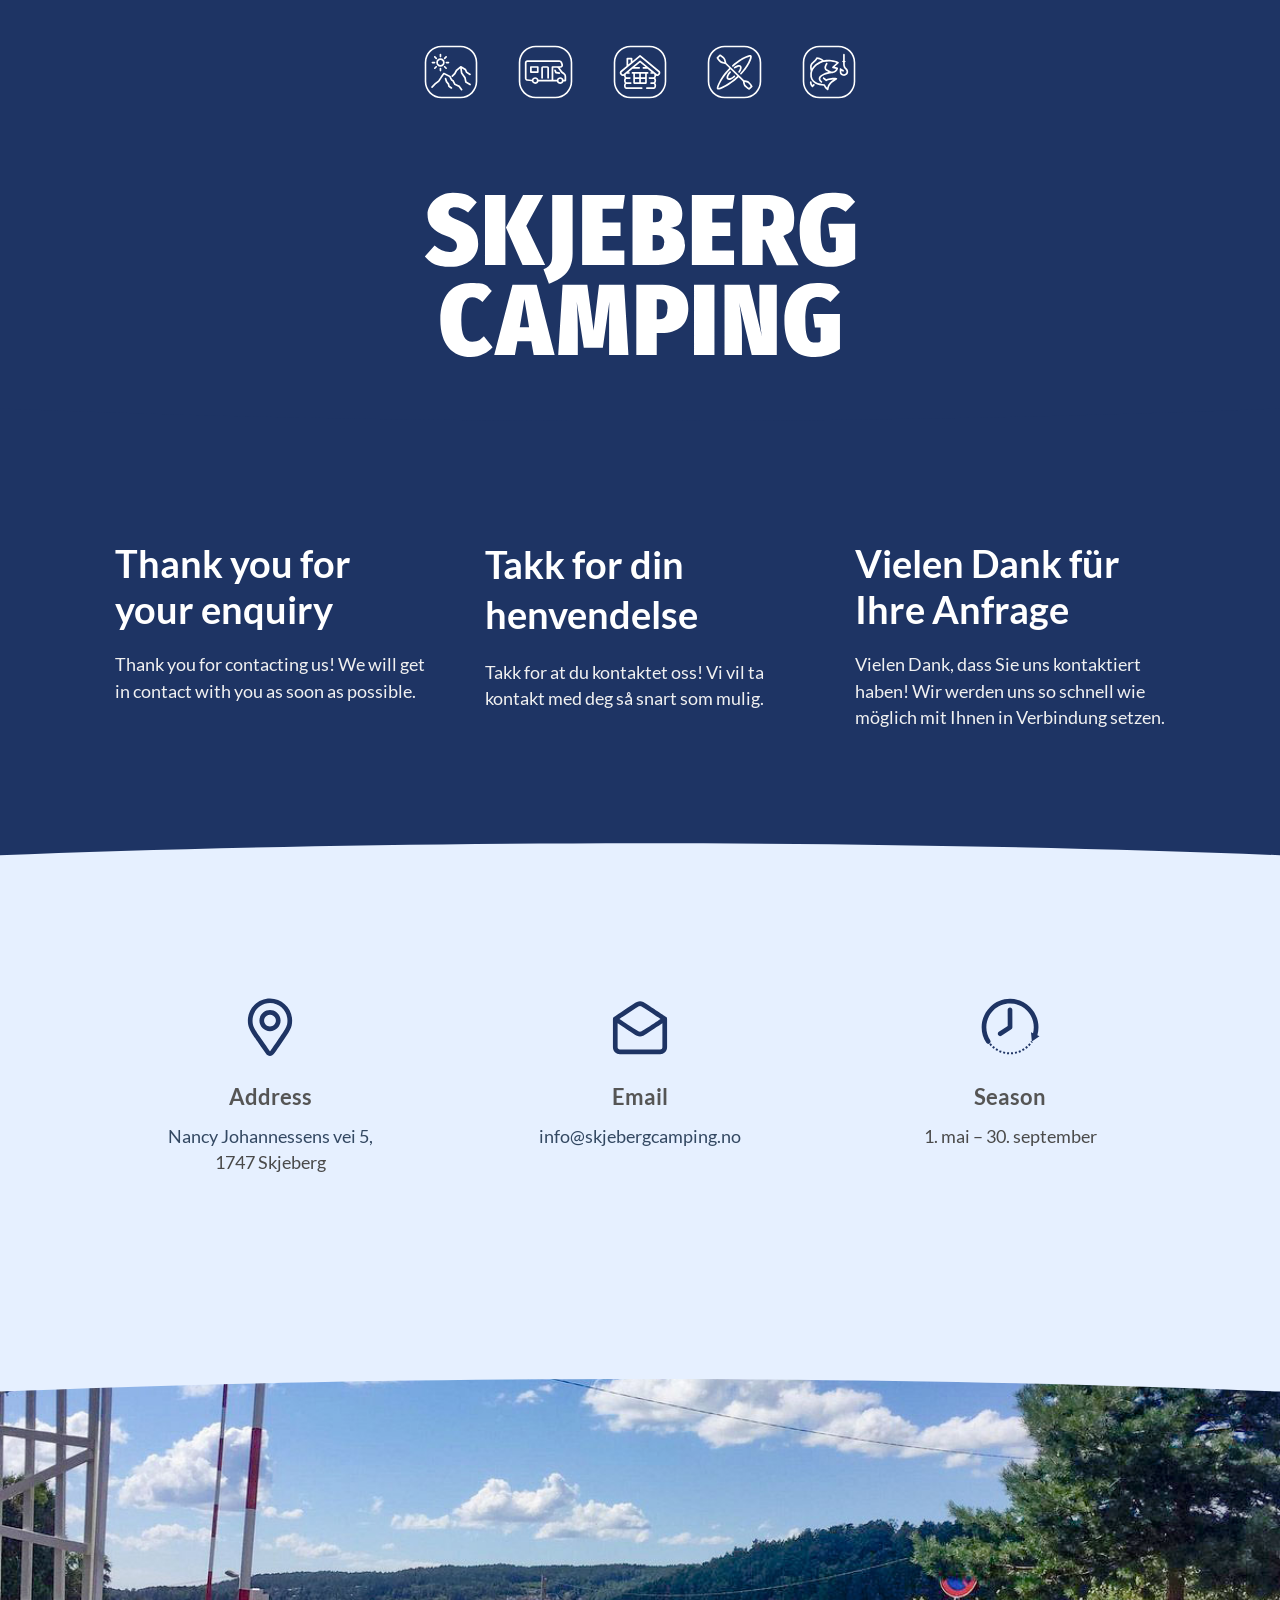
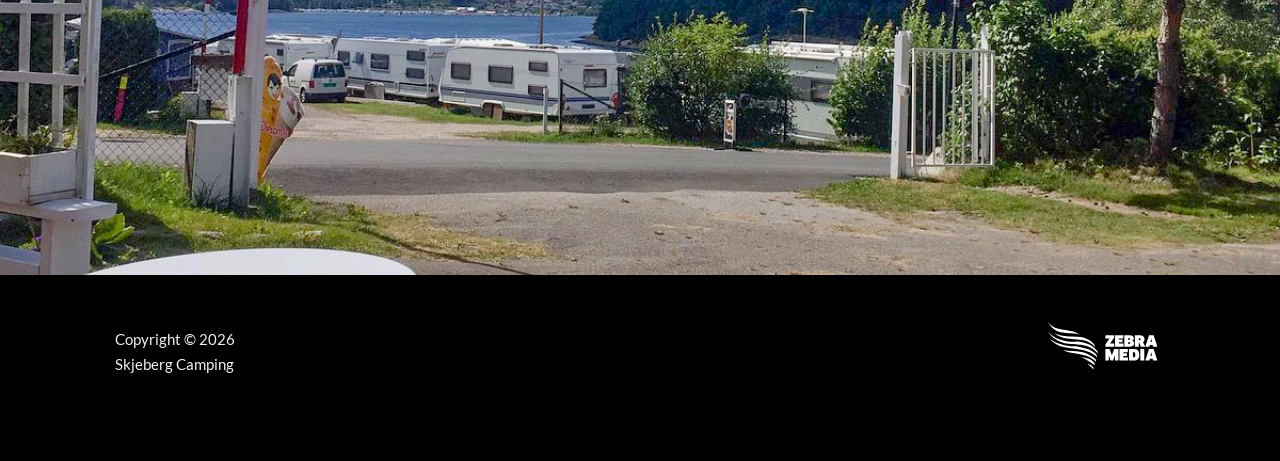
<file: thank-you-for-your-enquiry/index.html>
<!DOCTYPE html>
<html lang="en-GB" class="loading-site no-js">

<!-- Mirrored from skjebergcamping.no/thank-you-for-your-enquiry/ by HTTrack Website Copier/3.x [XR&CO'2014], Tue, 18 Aug 2026 09:58:36 GMT -->
<!-- Added by HTTrack --><meta http-equiv="content-type" content="text/html;charset=UTF-8" /><!-- /Added by HTTrack -->
<head>
	<meta charset="UTF-8" />
	<link rel="profile" href="../gmpg.org/xfn/11.html" />
	<link rel="pingback" href="../xmlrpc.php" />

	<script>(function(html){html.className = html.className.replace(/\bno-js\b/,'js')})(document.documentElement);</script>
<title>Thank you for your enquiry &#8211; Skjeberg Camping – cosy family camping in idyllic surroundings
in the centre of Skjebergkilen.</title>
<meta name='robots' content='max-image-preview:large' />
<script id="cookie-law-info-gcm-var-js">
var _ckyGcm = {"status":true,"default_settings":[{"analytics":"denied","advertisement":"denied","functional":"denied","necessary":"granted","ad_user_data":"denied","ad_personalization":"denied","regions":"All"}],"wait_for_update":2000,"url_passthrough":false,"ads_data_redaction":false}</script>
<script id="cookie-law-info-gcm-js" type="text/javascript" src="../wp-content/plugins/cookie-law-info/lite/frontend/js/gcm.min.js"></script> <script id="cookieyes" type="text/javascript" src="../cdn-cookieyes.com/client_data/aa0f08b0e64e0f664a43d37a/script.js"></script><meta name="viewport" content="width=device-width, initial-scale=1" /><link rel='prefetch' href='../wp-content/themes/flatsome/assets/js/flatsomeafa4.js?ver=e2eddd6c228105dac048' />
<link rel='prefetch' href='../wp-content/themes/flatsome/assets/js/chunk.slidereeb3.js?ver=3.20.9' />
<link rel='prefetch' href='../wp-content/themes/flatsome/assets/js/chunk.popupseeb3.js?ver=3.20.9' />
<link rel='prefetch' href='../wp-content/themes/flatsome/assets/js/chunk.tooltipseeb3.js?ver=3.20.9' />
<link rel="alternate" type="application/rss+xml" title="Skjeberg Camping – cosy family camping in idyllic surroundings
in the centre of Skjebergkilen. &raquo; Feed" href="../feed/index.html" />
<link rel="alternate" type="application/rss+xml" title="Skjeberg Camping – cosy family camping in idyllic surroundings
in the centre of Skjebergkilen. &raquo; Comments Feed" href="../comments/feed/index.html" />
<link rel="alternate" title="oEmbed (JSON)" type="application/json+oembed" href="../wp-json/oembed/1.0/embed97ff.json?url=https%3A%2F%2Fskjebergcamping.no%2Fthank-you-for-your-enquiry%2F&amp;lang=en" />
<link rel="alternate" title="oEmbed (XML)" type="text/xml+oembed" href="../wp-json/oembed/1.0/embedc0fa?url=https%3A%2F%2Fskjebergcamping.no%2Fthank-you-for-your-enquiry%2F&amp;format=xml&amp;lang=en" />
<style id="wp-img-auto-sizes-contain-inline-css">
img:is([sizes=auto i],[sizes^="auto," i]){contain-intrinsic-size:3000px 1500px}
/*# sourceURL=wp-img-auto-sizes-contain-inline-css */
</style>
<style id="wp-emoji-styles-inline-css">

	img.wp-smiley, img.emoji {
		display: inline !important;
		border: none !important;
		box-shadow: none !important;
		height: 1em !important;
		width: 1em !important;
		margin: 0 0.07em !important;
		vertical-align: -0.1em !important;
		background: none !important;
		padding: 0 !important;
	}
/*# sourceURL=wp-emoji-styles-inline-css */
</style>
<style id="wp-block-library-inline-css">
:root{--wp-block-synced-color:#7a00df;--wp-block-synced-color--rgb:122,0,223;--wp-bound-block-color:var(--wp-block-synced-color);--wp-editor-canvas-background:#ddd;--wp-admin-theme-color:#007cba;--wp-admin-theme-color--rgb:0,124,186;--wp-admin-theme-color-darker-10:#006ba1;--wp-admin-theme-color-darker-10--rgb:0,107,160.5;--wp-admin-theme-color-darker-20:#005a87;--wp-admin-theme-color-darker-20--rgb:0,90,135;--wp-admin-border-width-focus:2px}@media (min-resolution:192dpi){:root{--wp-admin-border-width-focus:1.5px}}.wp-element-button{cursor:pointer}:root .has-very-light-gray-background-color{background-color:#eee}:root .has-very-dark-gray-background-color{background-color:#313131}:root .has-very-light-gray-color{color:#eee}:root .has-very-dark-gray-color{color:#313131}:root .has-vivid-green-cyan-to-vivid-cyan-blue-gradient-background{background:linear-gradient(135deg,#00d084,#0693e3)}:root .has-purple-crush-gradient-background{background:linear-gradient(135deg,#34e2e4,#4721fb 50%,#ab1dfe)}:root .has-hazy-dawn-gradient-background{background:linear-gradient(135deg,#faaca8,#dad0ec)}:root .has-subdued-olive-gradient-background{background:linear-gradient(135deg,#fafae1,#67a671)}:root .has-atomic-cream-gradient-background{background:linear-gradient(135deg,#fdd79a,#004a59)}:root .has-nightshade-gradient-background{background:linear-gradient(135deg,#330968,#31cdcf)}:root .has-midnight-gradient-background{background:linear-gradient(135deg,#020381,#2874fc)}:root{--wp--preset--font-size--normal:16px;--wp--preset--font-size--huge:42px}.has-regular-font-size{font-size:1em}.has-larger-font-size{font-size:2.625em}.has-normal-font-size{font-size:var(--wp--preset--font-size--normal)}.has-huge-font-size{font-size:var(--wp--preset--font-size--huge)}:root .has-text-align-center{text-align:center}:root .has-text-align-left{text-align:left}:root .has-text-align-right{text-align:right}.has-fit-text{white-space:nowrap!important}#end-resizable-editor-section{display:none}.aligncenter{clear:both}.items-justified-left{justify-content:flex-start}.items-justified-center{justify-content:center}.items-justified-right{justify-content:flex-end}.items-justified-space-between{justify-content:space-between}.screen-reader-text{word-wrap:normal!important;border:0;clip-path:inset(50%);height:1px;margin:-1px;overflow:hidden;padding:0;position:absolute;width:1px}.screen-reader-text:focus{background-color:#ddd;clip-path:none;color:#444;display:block;font-size:1em;height:auto;left:5px;line-height:normal;padding:15px 23px 14px;text-decoration:none;top:5px;width:auto;z-index:100000}html :where(.has-border-color){border-style:solid}html :where([style*=border-color]){border-style:solid}html :where([style*=border-top-color]){border-top-style:solid}html :where([style*=border-right-color]){border-right-style:solid}html :where([style*=border-bottom-color]){border-bottom-style:solid}html :where([style*=border-left-color]){border-left-style:solid}html :where([style*=border-width]){border-style:solid}html :where([style*=border-top-width]){border-top-style:solid}html :where([style*=border-right-width]){border-right-style:solid}html :where([style*=border-bottom-width]){border-bottom-style:solid}html :where([style*=border-left-width]){border-left-style:solid}html :where(img[class*=wp-image-]){height:auto;max-width:100%}:where(figure){margin:0 0 1em}html :where(.is-position-sticky){--wp-admin--admin-bar--position-offset:var(--wp-admin--admin-bar--height,0px)}@media screen and (max-width:600px){html :where(.is-position-sticky){--wp-admin--admin-bar--position-offset:0px}}

/*# sourceURL=/wp-includes/css/dist/block-library/common.min.css */
</style>

<style id="global-styles-inline-css">
:root{--wp--preset--aspect-ratio--square: 1;--wp--preset--aspect-ratio--4-3: 4/3;--wp--preset--aspect-ratio--3-4: 3/4;--wp--preset--aspect-ratio--3-2: 3/2;--wp--preset--aspect-ratio--2-3: 2/3;--wp--preset--aspect-ratio--16-9: 16/9;--wp--preset--aspect-ratio--9-16: 9/16;--wp--preset--color--black: #000000;--wp--preset--color--cyan-bluish-gray: #abb8c3;--wp--preset--color--white: #ffffff;--wp--preset--color--pale-pink: #f78da7;--wp--preset--color--vivid-red: #cf2e2e;--wp--preset--color--luminous-vivid-orange: #ff6900;--wp--preset--color--luminous-vivid-amber: #fcb900;--wp--preset--color--light-green-cyan: #7bdcb5;--wp--preset--color--vivid-green-cyan: #00d084;--wp--preset--color--pale-cyan-blue: #8ed1fc;--wp--preset--color--vivid-cyan-blue: #0693e3;--wp--preset--color--vivid-purple: #9b51e0;--wp--preset--color--primary: #446084;--wp--preset--color--secondary: #C05530;--wp--preset--color--success: #627D47;--wp--preset--color--alert: #b20000;--wp--preset--gradient--vivid-cyan-blue-to-vivid-purple: linear-gradient(135deg,rgb(6,147,227) 0%,rgb(155,81,224) 100%);--wp--preset--gradient--light-green-cyan-to-vivid-green-cyan: linear-gradient(135deg,rgb(122,220,180) 0%,rgb(0,208,130) 100%);--wp--preset--gradient--luminous-vivid-amber-to-luminous-vivid-orange: linear-gradient(135deg,rgb(252,185,0) 0%,rgb(255,105,0) 100%);--wp--preset--gradient--luminous-vivid-orange-to-vivid-red: linear-gradient(135deg,rgb(255,105,0) 0%,rgb(207,46,46) 100%);--wp--preset--gradient--very-light-gray-to-cyan-bluish-gray: linear-gradient(135deg,rgb(238,238,238) 0%,rgb(169,184,195) 100%);--wp--preset--gradient--cool-to-warm-spectrum: linear-gradient(135deg,rgb(74,234,220) 0%,rgb(151,120,209) 20%,rgb(207,42,186) 40%,rgb(238,44,130) 60%,rgb(251,105,98) 80%,rgb(254,248,76) 100%);--wp--preset--gradient--blush-light-purple: linear-gradient(135deg,rgb(255,206,236) 0%,rgb(152,150,240) 100%);--wp--preset--gradient--blush-bordeaux: linear-gradient(135deg,rgb(254,205,165) 0%,rgb(254,45,45) 50%,rgb(107,0,62) 100%);--wp--preset--gradient--luminous-dusk: linear-gradient(135deg,rgb(255,203,112) 0%,rgb(199,81,192) 50%,rgb(65,88,208) 100%);--wp--preset--gradient--pale-ocean: linear-gradient(135deg,rgb(255,245,203) 0%,rgb(182,227,212) 50%,rgb(51,167,181) 100%);--wp--preset--gradient--electric-grass: linear-gradient(135deg,rgb(202,248,128) 0%,rgb(113,206,126) 100%);--wp--preset--gradient--midnight: linear-gradient(135deg,rgb(2,3,129) 0%,rgb(40,116,252) 100%);--wp--preset--font-size--small: 13px;--wp--preset--font-size--medium: 20px;--wp--preset--font-size--large: 36px;--wp--preset--font-size--x-large: 42px;--wp--preset--spacing--20: 0.44rem;--wp--preset--spacing--30: 0.67rem;--wp--preset--spacing--40: 1rem;--wp--preset--spacing--50: 1.5rem;--wp--preset--spacing--60: 2.25rem;--wp--preset--spacing--70: 3.38rem;--wp--preset--spacing--80: 5.06rem;--wp--preset--shadow--natural: 6px 6px 9px rgba(0, 0, 0, 0.2);--wp--preset--shadow--deep: 12px 12px 50px rgba(0, 0, 0, 0.4);--wp--preset--shadow--sharp: 6px 6px 0px rgba(0, 0, 0, 0.2);--wp--preset--shadow--outlined: 6px 6px 0px -3px rgb(255, 255, 255), 6px 6px rgb(0, 0, 0);--wp--preset--shadow--crisp: 6px 6px 0px rgb(0, 0, 0);}:where(body) { margin: 0; }.wp-site-blocks > .alignleft { float: left; margin-right: 2em; }.wp-site-blocks > .alignright { float: right; margin-left: 2em; }.wp-site-blocks > .aligncenter { justify-content: center; margin-left: auto; margin-right: auto; }:where(.is-layout-flex){gap: 0.5em;}:where(.is-layout-grid){gap: 0.5em;}.is-layout-flow > .alignleft{float: left;margin-inline-start: 0;margin-inline-end: 2em;}.is-layout-flow > .alignright{float: right;margin-inline-start: 2em;margin-inline-end: 0;}.is-layout-flow > .aligncenter{margin-left: auto !important;margin-right: auto !important;}.is-layout-constrained > .alignleft{float: left;margin-inline-start: 0;margin-inline-end: 2em;}.is-layout-constrained > .alignright{float: right;margin-inline-start: 2em;margin-inline-end: 0;}.is-layout-constrained > .aligncenter{margin-left: auto !important;margin-right: auto !important;}.is-layout-constrained > :where(:not(.alignleft):not(.alignright):not(.alignfull)){margin-left: auto !important;margin-right: auto !important;}body .is-layout-flex{display: flex;}.is-layout-flex{flex-wrap: wrap;align-items: center;}.is-layout-flex > :is(*, div){margin: 0;}body .is-layout-grid{display: grid;}.is-layout-grid > :is(*, div){margin: 0;}body{padding-top: 0px;padding-right: 0px;padding-bottom: 0px;padding-left: 0px;}a:where(:not(.wp-element-button)){text-decoration: none;}:root :where(.wp-element-button, .wp-block-button__link){background-color: #32373c;border-width: 0;color: #fff;font-family: inherit;font-size: inherit;font-style: inherit;font-weight: inherit;letter-spacing: inherit;line-height: inherit;padding-top: calc(0.667em + 2px);padding-right: calc(1.333em + 2px);padding-bottom: calc(0.667em + 2px);padding-left: calc(1.333em + 2px);text-decoration: none;text-transform: inherit;}.has-black-color{color: var(--wp--preset--color--black) !important;}.has-cyan-bluish-gray-color{color: var(--wp--preset--color--cyan-bluish-gray) !important;}.has-white-color{color: var(--wp--preset--color--white) !important;}.has-pale-pink-color{color: var(--wp--preset--color--pale-pink) !important;}.has-vivid-red-color{color: var(--wp--preset--color--vivid-red) !important;}.has-luminous-vivid-orange-color{color: var(--wp--preset--color--luminous-vivid-orange) !important;}.has-luminous-vivid-amber-color{color: var(--wp--preset--color--luminous-vivid-amber) !important;}.has-light-green-cyan-color{color: var(--wp--preset--color--light-green-cyan) !important;}.has-vivid-green-cyan-color{color: var(--wp--preset--color--vivid-green-cyan) !important;}.has-pale-cyan-blue-color{color: var(--wp--preset--color--pale-cyan-blue) !important;}.has-vivid-cyan-blue-color{color: var(--wp--preset--color--vivid-cyan-blue) !important;}.has-vivid-purple-color{color: var(--wp--preset--color--vivid-purple) !important;}.has-primary-color{color: var(--wp--preset--color--primary) !important;}.has-secondary-color{color: var(--wp--preset--color--secondary) !important;}.has-success-color{color: var(--wp--preset--color--success) !important;}.has-alert-color{color: var(--wp--preset--color--alert) !important;}.has-black-background-color{background-color: var(--wp--preset--color--black) !important;}.has-cyan-bluish-gray-background-color{background-color: var(--wp--preset--color--cyan-bluish-gray) !important;}.has-white-background-color{background-color: var(--wp--preset--color--white) !important;}.has-pale-pink-background-color{background-color: var(--wp--preset--color--pale-pink) !important;}.has-vivid-red-background-color{background-color: var(--wp--preset--color--vivid-red) !important;}.has-luminous-vivid-orange-background-color{background-color: var(--wp--preset--color--luminous-vivid-orange) !important;}.has-luminous-vivid-amber-background-color{background-color: var(--wp--preset--color--luminous-vivid-amber) !important;}.has-light-green-cyan-background-color{background-color: var(--wp--preset--color--light-green-cyan) !important;}.has-vivid-green-cyan-background-color{background-color: var(--wp--preset--color--vivid-green-cyan) !important;}.has-pale-cyan-blue-background-color{background-color: var(--wp--preset--color--pale-cyan-blue) !important;}.has-vivid-cyan-blue-background-color{background-color: var(--wp--preset--color--vivid-cyan-blue) !important;}.has-vivid-purple-background-color{background-color: var(--wp--preset--color--vivid-purple) !important;}.has-primary-background-color{background-color: var(--wp--preset--color--primary) !important;}.has-secondary-background-color{background-color: var(--wp--preset--color--secondary) !important;}.has-success-background-color{background-color: var(--wp--preset--color--success) !important;}.has-alert-background-color{background-color: var(--wp--preset--color--alert) !important;}.has-black-border-color{border-color: var(--wp--preset--color--black) !important;}.has-cyan-bluish-gray-border-color{border-color: var(--wp--preset--color--cyan-bluish-gray) !important;}.has-white-border-color{border-color: var(--wp--preset--color--white) !important;}.has-pale-pink-border-color{border-color: var(--wp--preset--color--pale-pink) !important;}.has-vivid-red-border-color{border-color: var(--wp--preset--color--vivid-red) !important;}.has-luminous-vivid-orange-border-color{border-color: var(--wp--preset--color--luminous-vivid-orange) !important;}.has-luminous-vivid-amber-border-color{border-color: var(--wp--preset--color--luminous-vivid-amber) !important;}.has-light-green-cyan-border-color{border-color: var(--wp--preset--color--light-green-cyan) !important;}.has-vivid-green-cyan-border-color{border-color: var(--wp--preset--color--vivid-green-cyan) !important;}.has-pale-cyan-blue-border-color{border-color: var(--wp--preset--color--pale-cyan-blue) !important;}.has-vivid-cyan-blue-border-color{border-color: var(--wp--preset--color--vivid-cyan-blue) !important;}.has-vivid-purple-border-color{border-color: var(--wp--preset--color--vivid-purple) !important;}.has-primary-border-color{border-color: var(--wp--preset--color--primary) !important;}.has-secondary-border-color{border-color: var(--wp--preset--color--secondary) !important;}.has-success-border-color{border-color: var(--wp--preset--color--success) !important;}.has-alert-border-color{border-color: var(--wp--preset--color--alert) !important;}.has-vivid-cyan-blue-to-vivid-purple-gradient-background{background: var(--wp--preset--gradient--vivid-cyan-blue-to-vivid-purple) !important;}.has-light-green-cyan-to-vivid-green-cyan-gradient-background{background: var(--wp--preset--gradient--light-green-cyan-to-vivid-green-cyan) !important;}.has-luminous-vivid-amber-to-luminous-vivid-orange-gradient-background{background: var(--wp--preset--gradient--luminous-vivid-amber-to-luminous-vivid-orange) !important;}.has-luminous-vivid-orange-to-vivid-red-gradient-background{background: var(--wp--preset--gradient--luminous-vivid-orange-to-vivid-red) !important;}.has-very-light-gray-to-cyan-bluish-gray-gradient-background{background: var(--wp--preset--gradient--very-light-gray-to-cyan-bluish-gray) !important;}.has-cool-to-warm-spectrum-gradient-background{background: var(--wp--preset--gradient--cool-to-warm-spectrum) !important;}.has-blush-light-purple-gradient-background{background: var(--wp--preset--gradient--blush-light-purple) !important;}.has-blush-bordeaux-gradient-background{background: var(--wp--preset--gradient--blush-bordeaux) !important;}.has-luminous-dusk-gradient-background{background: var(--wp--preset--gradient--luminous-dusk) !important;}.has-pale-ocean-gradient-background{background: var(--wp--preset--gradient--pale-ocean) !important;}.has-electric-grass-gradient-background{background: var(--wp--preset--gradient--electric-grass) !important;}.has-midnight-gradient-background{background: var(--wp--preset--gradient--midnight) !important;}.has-small-font-size{font-size: var(--wp--preset--font-size--small) !important;}.has-medium-font-size{font-size: var(--wp--preset--font-size--medium) !important;}.has-large-font-size{font-size: var(--wp--preset--font-size--large) !important;}.has-x-large-font-size{font-size: var(--wp--preset--font-size--x-large) !important;}
/*# sourceURL=global-styles-inline-css */
</style>

<link rel='stylesheet' id='flatsome-main-css' href='../wp-content/themes/flatsome/assets/css/flatsomeeeb3.css?ver=3.20.9' media='all' />
<style id="flatsome-main-inline-css">
@font-face {
				font-family: "fl-icons";
				font-display: block;
				src: url(../wp-content/themes/flatsome/assets/css/icons/fl-iconsa8d9.eot?v=3.20.9);
				src:
					url(../wp-content/themes/flatsome/assets/css/icons/fl-icons.eot#iefix?v=3.20.9) format("embedded-opentype"),
					url(../wp-content/themes/flatsome/assets/css/icons/fl-iconsa8d9.woff2?v=3.20.9) format("woff2"),
					url(../wp-content/themes/flatsome/assets/css/icons/fl-iconsa8d9.ttf?v=3.20.9) format("truetype"),
					url(../wp-content/themes/flatsome/assets/css/icons/fl-iconsa8d9.woff?v=3.20.9) format("woff"),
					url(../wp-content/themes/flatsome/assets/css/icons/fl-iconsa8d9.svg?v=3.20.9#fl-icons) format("svg");
			}
/*# sourceURL=flatsome-main-inline-css */
</style>
<link rel='stylesheet' id='flatsome-style-css' href='../wp-content/themes/flatsome-child/style6aec.css?ver=3.0' media='all' />
<script id="jquery-core-js" src="../wp-includes/js/jquery/jquery.minf43b.js?ver=3.7.1"></script>
<script id="jquery-migrate-js" src="../wp-includes/js/jquery/jquery-migrate.min5589.js?ver=3.4.1"></script>
<link rel="https://api.w.org/" href="../wp-json/index.html" /><link rel="alternate" title="JSON" type="application/json" href="../wp-json/wp/v2/pages/139.json" /><link rel="EditURI" type="application/rsd+xml" title="RSD" href="../xmlrpc0db0.php?rsd" />
<meta name="generator" content="WordPress 7.0.4" />
<link rel="canonical" href="index.html" />
<link rel='shortlink' href='../indexb4d2.html?p=139' />
<!-- Google tag (gtag.js) -->
<script async src="https://www.googletagmanager.com/gtag/js?id=G-Z3G41XJD7G"></script>
<script>
  window.dataLayer = window.dataLayer || [];
  function gtag(){dataLayer.push(arguments);}
  gtag('js', new Date());

  gtag('config', 'G-Z3G41XJD7G');
</script><style id="custom-css" type="text/css">:root {--primary-color: #446084;--fs-color-primary: #446084;--fs-color-secondary: #C05530;--fs-color-success: #627D47;--fs-color-alert: #b20000;--fs-color-base: #4a4a4a;--fs-experimental-link-color: #334862;--fs-experimental-link-color-hover: #111;}.tooltipster-base {--tooltip-color: #fff;--tooltip-bg-color: #000;}.off-canvas-right .mfp-content, .off-canvas-left .mfp-content {--drawer-width: 300px;}.header-main{height: 100px}#logo img{max-height: 100px}#logo{width:200px;}.header-bottom{min-height: 10px}.header-top{min-height: 30px}.transparent .header-main{height: 90px}.transparent #logo img{max-height: 90px}.has-transparent + .page-title:first-of-type,.has-transparent + #main > .page-title,.has-transparent + #main > div > .page-title,.has-transparent + #main .page-header-wrapper:first-of-type .page-title{padding-top: 90px;}.header.show-on-scroll,.stuck .header-main{height:70px!important}.stuck #logo img{max-height: 70px!important}.header-bg-color {background-color: rgba(255,255,255,0.9)}.header-bottom {background-color: #f1f1f1}@media (max-width: 549px) {.header-main{height: 70px}#logo img{max-height: 70px}}body{font-family: Lato, sans-serif;}body {font-weight: 400;font-style: normal;}.nav > li > a {font-family: Lato, sans-serif;}.mobile-sidebar-levels-2 .nav > li > ul > li > a {font-family: Lato, sans-serif;}.nav > li > a,.mobile-sidebar-levels-2 .nav > li > ul > li > a {font-weight: 700;font-style: normal;}h1,h2,h3,h4,h5,h6,.heading-font, .off-canvas-center .nav-sidebar.nav-vertical > li > a{font-family: Lato, sans-serif;}h1,h2,h3,h4,h5,h6,.heading-font,.banner h1,.banner h2 {font-weight: 700;font-style: normal;}.alt-font{font-family: "Dancing Script", sans-serif;}.alt-font {font-weight: 400!important;font-style: normal!important;}.absolute-footer, html{background-color: #ffffff}.nav-vertical-fly-out > li + li {border-top-width: 1px; border-top-style: solid;}.label-new.menu-item > a:after{content:"New";}.label-hot.menu-item > a:after{content:"Hot";}.label-sale.menu-item > a:after{content:"Sale";}.label-popular.menu-item > a:after{content:"Popular";}</style><style id="wp-custom-css">
.sprakvelger {
display: initial;
}
/*.language-selector {
position: relative;
top: 65px;
z-index: 3000;
}
.language-selector-block {
margin: -30px 0 0 0;
}*/
</style>
<style id="kirki-inline-styles">/* latin-ext */
@font-face {
  font-family: 'Lato';
  font-style: normal;
  font-weight: 400;
  font-display: swap;
  src: url(../wp-content/fonts/lato/S6uyw4BMUTPHjxAwXjeu.woff2) format('woff2');
  unicode-range: U+0100-02BA, U+02BD-02C5, U+02C7-02CC, U+02CE-02D7, U+02DD-02FF, U+0304, U+0308, U+0329, U+1D00-1DBF, U+1E00-1E9F, U+1EF2-1EFF, U+2020, U+20A0-20AB, U+20AD-20C0, U+2113, U+2C60-2C7F, U+A720-A7FF;
}
/* latin */
@font-face {
  font-family: 'Lato';
  font-style: normal;
  font-weight: 400;
  font-display: swap;
  src: url(../wp-content/fonts/lato/S6uyw4BMUTPHjx4wXg.woff2) format('woff2');
  unicode-range: U+0000-00FF, U+0131, U+0152-0153, U+02BB-02BC, U+02C6, U+02DA, U+02DC, U+0304, U+0308, U+0329, U+2000-206F, U+20AC, U+2122, U+2191, U+2193, U+2212, U+2215, U+FEFF, U+FFFD;
}
/* latin-ext */
@font-face {
  font-family: 'Lato';
  font-style: normal;
  font-weight: 700;
  font-display: swap;
  src: url(../wp-content/fonts/lato/S6u9w4BMUTPHh6UVSwaPGR_p.woff2) format('woff2');
  unicode-range: U+0100-02BA, U+02BD-02C5, U+02C7-02CC, U+02CE-02D7, U+02DD-02FF, U+0304, U+0308, U+0329, U+1D00-1DBF, U+1E00-1E9F, U+1EF2-1EFF, U+2020, U+20A0-20AB, U+20AD-20C0, U+2113, U+2C60-2C7F, U+A720-A7FF;
}
/* latin */
@font-face {
  font-family: 'Lato';
  font-style: normal;
  font-weight: 700;
  font-display: swap;
  src: url(../wp-content/fonts/lato/S6u9w4BMUTPHh6UVSwiPGQ.woff2) format('woff2');
  unicode-range: U+0000-00FF, U+0131, U+0152-0153, U+02BB-02BC, U+02C6, U+02DA, U+02DC, U+0304, U+0308, U+0329, U+2000-206F, U+20AC, U+2122, U+2191, U+2193, U+2212, U+2215, U+FEFF, U+FFFD;
}/* vietnamese */
@font-face {
  font-family: 'Dancing Script';
  font-style: normal;
  font-weight: 400;
  font-display: swap;
  src: url(../wp-content/fonts/dancing-script/If2cXTr6YS-zF4S-kcSWSVi_sxjsohD9F50Ruu7BMSo3Rep8ltA.woff2) format('woff2');
  unicode-range: U+0102-0103, U+0110-0111, U+0128-0129, U+0168-0169, U+01A0-01A1, U+01AF-01B0, U+0300-0301, U+0303-0304, U+0308-0309, U+0323, U+0329, U+1EA0-1EF9, U+20AB;
}
/* latin-ext */
@font-face {
  font-family: 'Dancing Script';
  font-style: normal;
  font-weight: 400;
  font-display: swap;
  src: url(../wp-content/fonts/dancing-script/If2cXTr6YS-zF4S-kcSWSVi_sxjsohD9F50Ruu7BMSo3ROp8ltA.woff2) format('woff2');
  unicode-range: U+0100-02BA, U+02BD-02C5, U+02C7-02CC, U+02CE-02D7, U+02DD-02FF, U+0304, U+0308, U+0329, U+1D00-1DBF, U+1E00-1E9F, U+1EF2-1EFF, U+2020, U+20A0-20AB, U+20AD-20C0, U+2113, U+2C60-2C7F, U+A720-A7FF;
}
/* latin */
@font-face {
  font-family: 'Dancing Script';
  font-style: normal;
  font-weight: 400;
  font-display: swap;
  src: url(../wp-content/fonts/dancing-script/If2cXTr6YS-zF4S-kcSWSVi_sxjsohD9F50Ruu7BMSo3Sup8.woff2) format('woff2');
  unicode-range: U+0000-00FF, U+0131, U+0152-0153, U+02BB-02BC, U+02C6, U+02DA, U+02DC, U+0304, U+0308, U+0329, U+2000-206F, U+20AC, U+2122, U+2191, U+2193, U+2212, U+2215, U+FEFF, U+FFFD;
}</style></head>

<body class="wp-singular page-template page-template-page-blank-landingpage page-template-page-blank-landingpage-php page page-id-139 wp-theme-flatsome wp-child-theme-flatsome-child lightbox nav-dropdown-has-arrow nav-dropdown-has-shadow nav-dropdown-has-border">


<div id="wrapper">

	<div id="main" class="">

	
		
  <div class="banner has-hover" id="banner-677301414">
          <div class="banner-inner fill">
        <div class="banner-bg fill" >
                                                
                    </div>
		
	<div class="ux-shape-divider ux-shape-divider--bottom ux-shape-divider--style-curve">
		<svg viewBox="0 0 1000 100" xmlns="http://www.w3.org/2000/svg" preserveAspectRatio="none">
	<path class="ux-shape-fill" d="M0 0C0 0 200 50 500 50C800 50 1000 0 1000 0V101H0V1V0Z"/>
</svg>
	</div>
        <div class="banner-layers container">
            <div class="fill banner-link"></div>            
	<div class="img has-hover x50 md-x50 lg-x50 y75 md-y70 lg-y80" id="image_1286825749">
				<div data-parallax-fade="true" data-parallax="-5">				<div class="img-inner dark" >
			<img decoding="async" width="1" height="1" src="../wp-content/uploads/2024/05/skjerberg-camping-logo-hvit.svg" class="attachment-large size-large" alt="" />						
					</div>
				</div>				
<style>
#image_1286825749 {
  width: 85%;
}
@media (min-width:550px) {
  #image_1286825749 {
    width: 40%;
  }
}
</style>
	</div>
	
   <div id="text-box-1789353191" class="text-box banner-layer x50 md-x50 lg-x50 y10 md-y10 lg-y10 res-text">
              <div data-parallax="3" data-parallax-fade="true">                  <div class="text-box-content text dark">
              
              <div class="text-inner text-center">
                  
	<div id="stack-2544342372" class="stack stack-row justify-start items-stretch">
		
	<div class="img has-hover x md-x lg-x y md-y lg-y" id="image_332231391">
								<div class="img-inner dark" >
			<img decoding="async" width="1" height="1" src="../wp-content/uploads/2024/05/camping-ikon-hiking.svg" class="attachment-large size-large" alt="" />						
					</div>
								
<style>
#image_332231391 {
  width: 100%;
}
</style>
	</div>
	
	<div class="img has-hover x md-x lg-x y md-y lg-y" id="image_19475443">
								<div class="img-inner dark" >
			<img decoding="async" width="1" height="1" src="../wp-content/uploads/2024/05/camping-ikon-campingvogn.svg" class="attachment-large size-large" alt="" />						
					</div>
								
<style>
#image_19475443 {
  width: 100%;
}
</style>
	</div>
	
	<div class="img has-hover x md-x lg-x y md-y lg-y" id="image_2079918607">
								<div class="img-inner dark" >
			<img loading="lazy" decoding="async" width="1" height="1" src="../wp-content/uploads/2024/05/camping-ikon-hytte.svg" class="attachment-large size-large" alt="" />						
					</div>
								
<style>
#image_2079918607 {
  width: 100%;
}
</style>
	</div>
	
	<div class="img has-hover x md-x lg-x y md-y lg-y" id="image_1480337888">
								<div class="img-inner dark" >
			<img loading="lazy" decoding="async" width="1" height="1" src="../wp-content/uploads/2024/05/camping-ikon-kano.svg" class="attachment-large size-large" alt="" />						
					</div>
								
<style>
#image_1480337888 {
  width: 100%;
}
</style>
	</div>
	
	<div class="img has-hover x md-x lg-x y md-y lg-y" id="image_1096555981">
								<div class="img-inner dark" >
			<img loading="lazy" decoding="async" width="1" height="1" src="../wp-content/uploads/2024/05/camping-ikon-fiske.svg" class="attachment-large size-large" alt="" />						
					</div>
								
<style>
#image_1096555981 {
  width: 100%;
}
</style>
	</div>
	
		
<style>
#stack-2544342372 > * {
  --stack-gap: 0.25rem;
}
@media (min-width:550px) {
  #stack-2544342372 > * {
    --stack-gap: 2.5rem;
  }
}
</style>
	</div>
	
              </div>
           </div>
              </div>              
<style>
#text-box-1789353191 {
  width: 75%;
}
#text-box-1789353191 .text-box-content {
  font-size: 100%;
}
@media (min-width:550px) {
  #text-box-1789353191 {
    width: 55%;
  }
}
@media (min-width:850px) {
  #text-box-1789353191 {
    width: 40%;
  }
}
</style>
    </div>
 
        </div>
      </div>

            
<style>
#banner-677301414 {
  padding-top: 325px;
  background-color: rgb(30, 52, 100);
}
#banner-677301414 .ux-shape-divider--bottom svg {
  height: 60px;
  --divider-width: 200%;
}
#banner-677301414 .ux-shape-divider--bottom .ux-shape-fill {
  fill: rgb(30, 52, 100);
}
@media (min-width:550px) {
  #banner-677301414 {
    padding-top: 425px;
  }
  #banner-677301414 .ux-shape-divider--bottom svg {
    --divider-width: 300%;
  }
}
@media (min-width:850px) {
  #banner-677301414 {
    padding-top: 450px;
  }
  #banner-677301414 .ux-shape-divider--bottom svg {
    --divider-width: 150%;
  }
}
</style>
  </div>



	<section class="section dark" id="section_879174083">
		<div class="section-bg fill" >
									
			

		</div>

		
	<div class="ux-shape-divider ux-shape-divider--bottom ux-shape-divider--style-curve-invert">
		<svg viewBox="0 0 1000 100" xmlns="http://www.w3.org/2000/svg" preserveAspectRatio="none">
	<path class="ux-shape-fill" d="M500 47.0297C184.4 47.0297 -26 100 -26 100H1026C1026 100 815.6 47.0297 500 47.0297ZM1026 -5.94059H-26V-7H1026V-5.94059Z"/>
</svg>

	</div>

		<div class="section-content relative">
			
<div class="row row-large align-center"  id="row-57859881">

	<div id="col-1331815773" class="col medium-6 small-11 large-4"  >
				<div class="col-inner"  >
			
			
	<div id="text-427906333" class="text">
		
<h2 style="margin: 0 0 20px;" data-line-height="m">Thank you for your enquiry</h2>
		
<style>
#text-427906333 {
  font-size: 1.5rem;
  line-height: 1.25;
}
@media (min-width:550px) {
  #text-427906333 {
    font-size: 1.25rem;
  }
}
@media (min-width:850px) {
  #text-427906333 {
    font-size: 1.5rem;
  }
}
</style>
	</div>
	
	<div id="text-2441275402" class="text">
		
<p>Thank you for contacting us! We will get in contact with you as soon as possible.</p>
		
<style>
#text-2441275402 {
  font-size: 1.1rem;
  line-height: 1.5;
}
@media (min-width:550px) {
  #text-2441275402 {
    font-size: 1.1rem;
    line-height: 1.5;
  }
}
@media (min-width:850px) {
  #text-2441275402 {
    line-height: 1.5;
  }
}
</style>
	</div>
	
		</div>
				
<style>
#col-1331815773 > .col-inner {
  padding: 30px 0px 0px 0px;
}
@media (min-width:550px) {
  #col-1331815773 > .col-inner {
    padding: 0px 0px 0px 0px;
  }
}
</style>
	</div>

	

	<div id="col-547325627" class="col show-for-medium hide-for-small medium-12 small-12 large-4"  >
				<div class="col-inner"  >
			
			
	<div id="gap-615135624" class="gap-element clearfix" style="display:block; height:auto;">
		
<style>
#gap-615135624 {
  padding-top: 10px;
}
@media (min-width:850px) {
  #gap-615135624 {
    padding-top: 30px;
  }
}
</style>
	</div>
	
		</div>
					</div>

	

	<div id="col-1159927991" class="col medium-6 small-11 large-4"  >
				<div class="col-inner"  >
			
			
	<div id="text-1597402634" class="text">
		
<h2 style="margin: 0 0 20px;" dataline-height="m">Takk for din henvendelse</h2>
		
<style>
#text-1597402634 {
  font-size: 1.5rem;
  line-height: 1.25;
}
@media (min-width:550px) {
  #text-1597402634 {
    font-size: 1.25rem;
  }
}
@media (min-width:850px) {
  #text-1597402634 {
    font-size: 1.5rem;
  }
}
</style>
	</div>
	
	<div id="text-1911283845" class="text">
		
<p>Takk for at du kontaktet oss! Vi vil ta kontakt med deg så snart som mulig.</p>
		
<style>
#text-1911283845 {
  font-size: 1.1rem;
  line-height: 1.5;
}
@media (min-width:550px) {
  #text-1911283845 {
    font-size: 1.1rem;
  }
}
</style>
	</div>
	
		</div>
				
<style>
#col-1159927991 > .col-inner {
  padding: 30px 0px 0px 0px;
}
@media (min-width:550px) {
  #col-1159927991 > .col-inner {
    padding: 0px 0px 0px 0px;
  }
}
</style>
	</div>

	

	<div id="col-1656492113" class="col show-for-medium hide-for-small medium-12 small-12 large-4"  >
				<div class="col-inner"  >
			
			
	<div id="gap-2034699047" class="gap-element clearfix" style="display:block; height:auto;">
		
<style>
#gap-2034699047 {
  padding-top: 10px;
}
@media (min-width:850px) {
  #gap-2034699047 {
    padding-top: 30px;
  }
}
</style>
	</div>
	
		</div>
					</div>

	

	<div id="col-1587780045" class="col medium-6 small-11 large-4"  >
				<div class="col-inner"  >
			
			
	<div id="text-2556855163" class="text">
		
<h2 style="margin: 0 0 20px;" data-line-height="m">Vielen Dank für Ihre Anfrage</h2>
		
<style>
#text-2556855163 {
  font-size: 1.5rem;
  line-height: 1.25;
}
@media (min-width:550px) {
  #text-2556855163 {
    font-size: 1.25rem;
  }
}
@media (min-width:850px) {
  #text-2556855163 {
    font-size: 1.5rem;
  }
}
</style>
	</div>
	
	<div id="text-2505090147" class="text">
		
<p>Vielen Dank, dass Sie uns kontaktiert haben! Wir werden uns so schnell wie möglich mit Ihnen in Verbindung setzen.
</p>
		
<style>
#text-2505090147 {
  font-size: 1.1rem;
  line-height: 1.5;
}
</style>
	</div>
	
		</div>
				
<style>
#col-1587780045 > .col-inner {
  padding: 30px 0px 60px 0px;
}
@media (min-width:550px) {
  #col-1587780045 > .col-inner {
    padding: 0px 0px 0px 0px;
  }
}
</style>
	</div>

	

	<div id="col-2014740938" class="col show-for-medium hide-for-small medium-12 small-12 large-4"  >
				<div class="col-inner"  >
			
			
	<div id="gap-978229692" class="gap-element clearfix" style="display:block; height:auto;">
		
<style>
#gap-978229692 {
  padding-top: 10px;
}
@media (min-width:850px) {
  #gap-978229692 {
    padding-top: 30px;
  }
}
</style>
	</div>
	
		</div>
					</div>

	
</div>
		</div>

		
<style>
#section_879174083 {
  padding-top: 0px;
  padding-bottom: 0px;
  background-color: #1e3464;
}
#section_879174083 .ux-shape-divider--bottom svg {
  height: 60px;
  --divider-width: 200%;
}
#section_879174083 .ux-shape-divider--bottom .ux-shape-fill {
  fill: rgb(230, 240, 255);
}
@media (min-width:550px) {
  #section_879174083 {
    padding-top: 30px;
    padding-bottom: 30px;
  }
  #section_879174083 .ux-shape-divider--bottom svg {
    --divider-width: 300%;
  }
}
@media (min-width:850px) {
  #section_879174083 {
    padding-top: 90px;
    padding-bottom: 90px;
  }
  #section_879174083 .ux-shape-divider--bottom svg {
    --divider-width: 150%;
  }
}
</style>
	</section>
	

	<section class="section" id="section_1387798505">
		<div class="section-bg fill" >
									
			

		</div>

		

		<div class="section-content relative">
			
<div class="row row-large align-center"  id="row-1202352836">

	<div id="col-1514876882" class="col medium-8 small-12 large-4"  >
				<div class="col-inner"  >
			
			

		<div class="icon-box featured-box icon-box-center text-center"  >
					<div class="icon-box-img" style="width: 60px">
				<div class="icon">
					<div class="icon-inner" style="color:rgb(30, 52, 100);">
						<?xml version="1.0" encoding="utf-8"?>
<!-- Generator: Adobe Illustrator 24.0.2, SVG Export Plug-In . SVG Version: 6.00 Build 0)  -->
<svg version="1.1" id="Layer_1" focusable="false" xmlns="http://www.w3.org/2000/svg" xmlns:xlink="http://www.w3.org/1999/xlink"
	 x="0px" y="0px" viewBox="0 0 512 512" style="enable-background:new 0 0 512 512;" xml:space="preserve">
<path d="M256,501.4c-13.5,0-26.1-6.6-33.8-17.7l0-0.1c-22.8-33-41.9-60.3-58.8-84.4C85.5,288.3,67,262,67,199.7
	c0-50.5,19.6-98,55.3-133.7C158,30.3,205.5,10.6,256,10.6c104.2,0,189,84.8,189,189c0,62.3-18.4,88.5-96,199.1
	c-17,24.2-36.2,51.7-59.1,84.9C282.2,494.7,269.6,501.3,256,501.4C256,501.4,256,501.4,256,501.4z M255,460.9
	c0.1,0.2,0.3,0.4,0.9,0.4c0,0,0,0,0,0c0.6,0,0.8-0.3,1-0.5c23-33.4,42.3-60.9,59.3-85.1C391.5,268.6,405,249.2,405,199.6
	c0-82.2-66.8-149-149-149c-82.2,0-149,66.9-149,149.1c0,49.6,13.6,69,89,176.5C213,400.4,232.2,427.8,255,460.9z M256,290.1
	c-49.8,0-90.4-40.6-90.4-90.4c0-49.8,40.6-90.4,90.4-90.4s90.4,40.6,90.4,90.4C346.4,249.5,305.8,290.1,256,290.1z M256,149.3
	c-27.8,0-50.4,22.6-50.4,50.4c0,27.8,22.6,50.4,50.4,50.4c27.8,0,50.4-22.6,50.4-50.4C306.4,171.9,283.8,149.3,256,149.3z"/>
</svg>
					</div>
				</div>
			</div>
				<div class="icon-box-text last-reset">
									
	<div id="text-3508031829" class="text">
		
<h3>Address</h3>
<p><a href="https://maps.app.goo.gl/2fSHDSj3jufLpkpv6" target="_blank" rel="noopener">Nancy Johannessens vei 5, </a><br />1747 Skjeberg</p>
		
<style>
#text-3508031829 {
  font-size: 1.1rem;
  line-height: 1.5;
}
</style>
	</div>
	
		</div>
	</div>
	
	
		</div>
				
<style>
#col-1514876882 > .col-inner {
  padding: 0px 0px 30px 0px;
}
@media (min-width:850px) {
  #col-1514876882 > .col-inner {
    padding: 0px 0px 0px 0px;
  }
}
</style>
	</div>

	

	<div id="col-8240348" class="col medium-8 small-12 large-4"  >
				<div class="col-inner"  >
			
			

		<div class="icon-box featured-box icon-box-center text-center"  >
					<div class="icon-box-img" style="width: 60px">
				<div class="icon">
					<div class="icon-inner" style="color:rgb(30, 52, 100);">
						<?xml version="1.0" encoding="utf-8"?>
<!-- Generator: Adobe Illustrator 24.0.2, SVG Export Plug-In . SVG Version: 6.00 Build 0)  -->
<svg version="1.1" id="Layer_1" focusable="false" xmlns="http://www.w3.org/2000/svg" xmlns:xlink="http://www.w3.org/1999/xlink"
	 x="0px" y="0px" viewBox="0 0 512 512" style="enable-background:new 0 0 512 512;" xml:space="preserve">
<path d="M477.1,167.8c-7.2-5-36.3-24.4-164.7-109.5c-19.3-12.8-36.9-23.4-56.3-23.4c0,0-0.1,0-0.1,0c-17.7,0-33.5,8.2-56.4,23.4
	c-27.7,18.3-69.9,46.2-105.2,69.6c-62.1,41.2-62.1,41.2-64.3,43.7c-3.3,3.7-5.1,8.4-5.1,13.3v242.5c0,32.9,26.7,59.6,59.6,59.6
	h342.9c32.9,0,59.6-26.7,59.6-59.6V185.1C487.1,177.7,483.1,171.2,477.1,167.8z M221.6,91.7c15.6-10.4,26.8-16.8,34.4-16.8
	c0,0,0,0,0,0c7.5,0,18.3,6.2,34.3,16.8c64.9,43,113.7,75.4,140.8,93.4c-27.1,18.1-75.9,50.5-140.8,93.4
	c-16.1,10.6-26.8,16.8-34.3,16.8c0,0,0,0,0,0c-7.5,0-18.7-6.4-34.4-16.8c-68-44.9-115.1-76.1-141.1-93.4
	C111.8,164.3,169,126.5,221.6,91.7z M427.5,447H84.6c-10.8,0-19.6-8.8-19.6-19.6V222.8c8.2,5.5,18,12,29.4,19.5
	c33.6,22.2,73.8,48.9,105.2,69.5c22.9,15.2,38.7,23.4,56.4,23.4c0,0,0.1,0,0.1,0c19.4,0,37-10.6,56.3-23.4
	c70.7-46.8,111.3-73.7,134.7-89.3v204.9C447.1,438.2,438.3,447,427.5,447z"/>
</svg>
					</div>
				</div>
			</div>
				<div class="icon-box-text last-reset">
									
	<div id="text-1872648127" class="text">
		
<h3>Email</h3>
<p><a href="mailto:info@skjebergcamping.no">info@skjebergcamping.no</a></p>
		
<style>
#text-1872648127 {
  font-size: 1.1rem;
  line-height: 1.5;
}
</style>
	</div>
	
		</div>
	</div>
	
	
		</div>
				
<style>
#col-8240348 > .col-inner {
  padding: 0px 0px 30px 0px;
}
@media (min-width:850px) {
  #col-8240348 > .col-inner {
    padding: 0px 0px 0px 0px;
  }
}
</style>
	</div>

	

	<div id="col-1351695749" class="col medium-8 small-12 large-4"  >
				<div class="col-inner"  >
			
			

		<div class="icon-box featured-box icon-box-center text-center"  >
					<div class="icon-box-img" style="width: 60px">
				<div class="icon">
					<div class="icon-inner" style="color:rgb(30, 52, 100);">
						<?xml version="1.0" encoding="utf-8"?>
<!-- Generator: Adobe Illustrator 24.0.2, SVG Export Plug-In . SVG Version: 6.00 Build 0)  -->
<svg version="1.1" id="Layer_1_copy" focusable="false"
	 xmlns="http://www.w3.org/2000/svg" xmlns:xlink="http://www.w3.org/1999/xlink" x="0px" y="0px" viewBox="0 0 512 512"
	 style="enable-background:new 0 0 512 512;" xml:space="preserve">
<g>
	<path d="M507.6,332.7l-18.2-8.4c6.4-22,9.6-44.7,9.6-67.8c0-64.8-25.2-125.7-71-171.5c-45.8-45.8-106.7-71-171.5-71
		S130.8,39.2,85,85c-45.8,45.8-71,106.7-71,171.5c0,47.8,13.8,93.8,39.9,133.2c3.8,5.8,10.2,9,16.7,9c3.8,0,7.6-1.1,11-3.3
		c9.2-6.1,11.7-18.5,5.6-27.7C65.5,334.8,54,296.4,54,256.5c0-54.1,21.1-105,59.3-143.2S202.4,54,256.5,54s105,21.1,143.2,59.3
		S459,202.4,459,256.5c0,17.3-2.2,34.3-6.4,50.8l-17.4-8l7.2,79.4l-7.1-4.7c-1.6,2.4-3.2,4.8-4.7,6.9l14,9.7
		c1.5-2.2,3.2-4.6,4.9-7.1l-7.1-4.7L507.6,332.7z"/>
	<path d="M162.5,467.6c5.3,2.4,10.8,4.6,16.3,6.5l5.7-16c-5.1-1.8-10.2-3.9-15.1-6.1L162.5,467.6z"/>
	<path d="M195.6,479.4c5.6,1.5,11.4,2.9,17.1,4l3.2-16.7c-5.3-1-10.6-2.3-15.8-3.7L195.6,479.4z"/>
	<path d="M79.2,404.6c3.7,4.5,7.7,8.9,11.8,13l12.2-11.9c-3.8-3.9-7.4-7.9-10.9-12.1L79.2,404.6z"/>
	<path d="M230.1,486c5.8,0.7,11.7,1.1,17.5,1.3l0.6-17c-5.4-0.2-10.9-0.6-16.2-1.2L230.1,486z"/>
	<path d="M131.7,450.9c4.9,3.2,10,6.2,15.1,8.9l8.1-15c-4.8-2.6-9.5-5.4-14-8.3L131.7,450.9z"/>
	<path d="M103.7,429.7c4.4,3.9,8.9,7.6,13.6,11.1l10.3-13.6c-4.3-3.3-8.5-6.7-12.6-10.3L103.7,429.7z"/>
	<path d="M385.3,427.4l10.2,13.6c4.7-3.5,9.2-7.3,13.6-11.1L398,417.1C393.9,420.6,389.7,424.1,385.3,427.4z"/>
	<path d="M409.8,405.8l12.2,11.9c4.1-4.2,8-8.6,11.8-13l-13-10.9C417.2,397.9,413.5,402,409.8,405.8z"/>
	<path d="M358,444.9l8.1,15c5.1-2.8,10.2-5.8,15.1-8.9l-9.2-14.3C367.4,439.6,362.7,442.4,358,444.9z"/>
	<path d="M264.5,470.4l0.6,17c5.8-0.2,11.7-0.7,17.5-1.3l-1.9-16.9C275.4,469.7,269.9,470.2,264.5,470.4z"/>
	<path d="M296.9,466.7l3.2,16.7c5.7-1.1,11.5-2.4,17.1-4l-4.5-16.4C307.5,464.4,302.2,465.7,296.9,466.7z"/>
	<path d="M328.2,458.2l5.7,16c5.5-2,11-4.2,16.3-6.5l-6.9-15.5C338.4,454.3,333.3,456.3,328.2,458.2z"/>
	<path d="M182.8,328.9l84.7-55.7c0,0,0.1-0.1,0.1-0.1c0.4-0.2,0.7-0.5,1-0.7c0.2-0.2,0.4-0.3,0.6-0.5c0.2-0.2,0.4-0.4,0.7-0.6
		c1.7-1.5,3-3.2,4.1-5.1c0.1-0.1,0.1-0.2,0.2-0.3c0.1-0.1,0.1-0.3,0.2-0.4c1-1.9,1.6-3.9,1.9-6.1c0-0.3,0.1-0.6,0.1-0.9
		c0-0.2,0-0.5,0-0.7c0-0.4,0.1-0.9,0.1-1.3c0,0,0-0.1,0-0.1L276,108.8c0-11-9-19.9-20-19.9c0,0,0,0-0.1,0c-11,0-20,9-19.9,20.1
		l0.5,136.8l-75.7,49.8c-9.2,6.1-11.8,18.5-5.7,27.7c3.8,5.8,10.2,9,16.7,9C175.6,332.2,179.4,331.1,182.8,328.9z"/>
</g>
</svg>
					</div>
				</div>
			</div>
				<div class="icon-box-text last-reset">
									
	<div id="text-2351081115" class="text">
		
<h3>Season</h3>
<p>1. mai – 30. september</p>
		
<style>
#text-2351081115 {
  font-size: 1.1rem;
  line-height: 1.5;
}
</style>
	</div>
	
		</div>
	</div>
	
	
		</div>
					</div>

	
</div>
		</div>

		
<style>
#section_1387798505 {
  padding-top: 120px;
  padding-bottom: 120px;
  background-color: rgb(230, 240, 255);
}
</style>
	</section>
	

  <div class="banner has-hover" id="banner-185242322">
          <div class="banner-inner fill">
        <div class="banner-bg fill" >
            <img loading="lazy" decoding="async" width="1200" height="674" src="../wp-content/uploads/2024/05/skjeberg-camping-summertime.jpg" class="bg attachment-original size-original" alt="" />                        <div class="overlay"></div>            
                    </div>
			<div class="ux-shape-divider ux-shape-divider--top ux-shape-divider--style-curve">
		<svg viewBox="0 0 1000 100" xmlns="http://www.w3.org/2000/svg" preserveAspectRatio="none">
	<path class="ux-shape-fill" d="M0 0C0 0 200 50 500 50C800 50 1000 0 1000 0V101H0V1V0Z"/>
</svg>
	</div>

        <div class="banner-layers container">
            <div class="fill banner-link"></div>            
   <div id="text-box-980293269" class="text-box banner-layer x50 md-x50 lg-x50 y50 md-y50 lg-y50 res-text">
                                <div class="text-box-content text dark">
              
              <div class="text-inner text-center">
                  
              </div>
           </div>
                            
<style>
#text-box-980293269 {
  width: 60%;
}
#text-box-980293269 .text-box-content {
  font-size: 100%;
}
@media (min-width:550px) {
  #text-box-980293269 {
    width: 60%;
  }
}
</style>
    </div>
 
        </div>
      </div>

            
<style>
#banner-185242322 {
  padding-top: 350px;
}
#banner-185242322 .overlay {
  background-color: rgba(30, 52, 100, 0.01);
}
#banner-185242322 .banner-bg img {
  object-position: 25% 90%;
}
#banner-185242322 .ux-shape-divider--top svg {
  height: 60px;
  --divider-top-width: 200%;
}
#banner-185242322 .ux-shape-divider--top .ux-shape-fill {
  fill: rgb(230, 240, 255);
}
@media (min-width:550px) {
  #banner-185242322 {
    padding-top: 425px;
  }
  #banner-185242322 .ux-shape-divider--top svg {
    --divider-top-width: 300%;
  }
}
@media (min-width:850px) {
  #banner-185242322 {
    padding-top: 525px;
  }
  #banner-185242322 .ux-shape-divider--top svg {
    --divider-top-width: 150%;
  }
}
</style>
  </div>



	<section class="section dark" id="section_463326721">
		<div class="section-bg fill" >
									
			

		</div>

		

		<div class="section-content relative">
			
	<div id="gap-1839797866" class="gap-element clearfix" style="display:block; height:auto;">
		
<style>
#gap-1839797866 {
  padding-top: 10px;
}
</style>
	</div>
	
<div class="row row-large align-center"  id="row-690600922">

	<div id="col-1004915332" class="col medium-10 small-12 large-10"  >
				<div class="col-inner text-left"  >
			
			
	<div id="text-1692845024" class="text">
		
<p data-show="hide-for-small"><span style="font-size: 75%;">Copyright © 2026</span><br /><span style="font-size: 75%;">Skjeberg Camping</span></p>
<p data-show="show-for-small">Copyright © 2026Skjeberg Camping</p>
		
<style>
#text-1692845024 {
  font-size: 1rem;
  line-height: 1.5;
  text-align: center;
}
@media (min-width:550px) {
  #text-1692845024 {
    font-size: 1.25rem;
    line-height: 1.25;
  }
}
@media (min-width:850px) {
  #text-1692845024 {
    text-align: left;
  }
}
</style>
	</div>
	
		</div>
				
<style>
#col-1004915332 > .col-inner {
  padding: 30px 0px 0px 0px;
}
@media (min-width:550px) {
  #col-1004915332 > .col-inner {
    padding: 10px 0px 0px 0px;
  }
}
</style>
	</div>

	

	<div id="col-881766850" class="col medium-3 small-11 large-2"  >
				<div class="col-inner text-center"  >
			
			
<p><a href="https://zebramedia.no/" target="_blank" rel="noopener noreferrer"><img decoding="async" style="width: 125px;height: auto" title="Zebra Media Stavanger * Digital markedsføring og grafisk design" src="../www.zebramedia.no/zebra-media-stavanger/zebra-media-stavanger-hvit.svg" alt="Zebra Media Stavanger * Digital markedsføring og grafisk design" /></a></p>
		</div>
					</div>

	
</div>
		</div>

		
<style>
#section_463326721 {
  padding-top: 30px;
  padding-bottom: 30px;
  margin-bottom: 0px;
  background-color: rgb(0,0,0);
}
</style>
	</section>
	

		
	
	</div>

</div>

<div id="main-menu" class="mobile-sidebar no-scrollbar mfp-hide">

	
	<div class="sidebar-menu no-scrollbar ">

		
					<ul class="nav nav-sidebar nav-vertical nav-uppercase" data-tab="1">
				<li class="header-search-form search-form html relative has-icon">
	<div class="header-search-form-wrapper">
		<div class="searchform-wrapper ux-search-box relative is-normal"><form method="get" class="searchform" action="https://skjebergcamping.no/" role="search">
		<div class="flex-row relative">
			<div class="flex-col flex-grow">
	   	   <input type="search" class="search-field mb-0" name="s" value="" id="s" placeholder="Search&hellip;" />
			</div>
			<div class="flex-col">
				<button type="submit" class="ux-search-submit submit-button secondary button icon mb-0" aria-label="Submit">
					<i class="icon-search" aria-hidden="true"></i>				</button>
			</div>
		</div>
    <div class="live-search-results text-left z-top"></div>
</form>
</div>	</div>
</li>
<li id="menu-item-89-en" class="lang-item lang-item-2 lang-item-en current-lang lang-item-first menu-item menu-item-type-custom menu-item-object-custom menu-item-89-en"><a href="index.html" lang="en-GB" hreflang="en-GB"><img src="[data-uri]" alt="English" width="16" height="11" style="width: 16px; height: 11px;" /></a></li>
<li id="menu-item-89-de" class="lang-item lang-item-9 lang-item-de no-translation menu-item menu-item-type-custom menu-item-object-custom menu-item-89-de"><a href="../de/index.html" lang="de-DE" hreflang="de-DE"><img src="[data-uri]" alt="Deutsch" width="16" height="11" style="width: 16px; height: 11px;" /></a></li>
<li id="menu-item-89-nb" class="lang-item lang-item-14 lang-item-nb no-translation menu-item menu-item-type-custom menu-item-object-custom menu-item-89-nb"><a href="../nb/index.html" lang="nb-NO" hreflang="nb-NO"><img src="[data-uri]" alt="Norsk Bokmål" width="16" height="11" style="width: 16px; height: 11px;" /></a></li>
<li><a class="element-error tooltip" title="WooCommerce needed">-</a></li>			</ul>
		
		
	</div>

	
</div>
<script type="speculationrules">
{"prefetch":[{"source":"document","where":{"and":[{"href_matches":"/*"},{"not":{"href_matches":["/wp-*.php","/wp-admin/*","/wp-content/uploads/*","/wp-content/*","/wp-content/plugins/*","/wp-content/themes/flatsome-child/*","/wp-content/themes/flatsome/*","/*\\?(.+)"]}},{"not":{"selector_matches":"a[rel~=\"nofollow\"]"}},{"not":{"selector_matches":".no-prefetch, .no-prefetch a"}}]},"eagerness":"conservative"}]}
</script>
<script id="flatsome-live-search-js" src="../wp-content/themes/flatsome/assets/js/extensions/flatsome-live-searcheeb3.js?ver=3.20.9"></script>
<script id="hoverIntent-js" src="../wp-includes/js/hoverIntent.min3e5a.js?ver=1.10.2"></script>
<script id="flatsome-js-js-extra">
var flatsomeVars = {"theme":{"version":"3.20.9"},"ajaxurl":"https://skjebergcamping.no/wp-admin/admin-ajax.php","rtl":"","sticky_height":"70","stickyHeaderHeight":"0","scrollPaddingTop":"0","assets_url":"https://skjebergcamping.no/wp-content/themes/flatsome/assets/","lightbox":{"close_markup":"\u003Cbutton title=\"%title%\" type=\"button\" class=\"mfp-close\"\u003E\u003Csvg xmlns=\"http://www.w3.org/2000/svg\" width=\"28\" height=\"28\" viewBox=\"0 0 24 24\" fill=\"none\" stroke=\"currentColor\" stroke-width=\"2\" stroke-linecap=\"round\" stroke-linejoin=\"round\" class=\"feather feather-x\"\u003E\u003Cline x1=\"18\" y1=\"6\" x2=\"6\" y2=\"18\"\u003E\u003C/line\u003E\u003Cline x1=\"6\" y1=\"6\" x2=\"18\" y2=\"18\"\u003E\u003C/line\u003E\u003C/svg\u003E\u003C/button\u003E","close_btn_inside":false},"user":{"can_edit_pages":false},"i18n":{"mainMenu":"Main Menu","toggleButton":"Toggle"},"options":{"cookie_notice_version":"1","swatches_layout":false,"swatches_disable_deselect":false,"swatches_box_select_event":false,"swatches_box_behavior_selected":false,"swatches_box_update_urls":"1","swatches_box_reset":false,"swatches_box_reset_limited":false,"swatches_box_reset_extent":false,"swatches_box_reset_time":300,"search_result_latency":"0","header_nav_vertical_fly_out_frontpage":1}};
//# sourceURL=flatsome-js-js-extra
</script>
<script id="flatsome-js-js" src="../wp-content/themes/flatsome/assets/js/flatsomeafa4.js?ver=e2eddd6c228105dac048"></script>
<script id="wp-emoji-settings" type="application/json">
{"baseUrl":"https://s.w.org/images/core/emoji/17.0.2/72x72/","ext":".png","svgUrl":"https://s.w.org/images/core/emoji/17.0.2/svg/","svgExt":".svg","source":{"concatemoji":"https://skjebergcamping.no/wp-includes/js/wp-emoji-release.min.js?ver=7.0.4"}}
</script>
<script type="module">
/*! This file is auto-generated */
var e="script#wp-emoji-settings",t=document.querySelector(e);if(!(t instanceof HTMLScriptElement))throw new Error("Element missing: "+e);const r=JSON.parse(t.text),s=(window._wpemojiSettings=r,"wpEmojiSettingsSupports"),o=["flag","emoji"];function i(e){try{var t={supportTests:e,timestamp:(new Date).valueOf()};sessionStorage.setItem(s,JSON.stringify(t))}catch(e){}}function c(e,t,n){e.clearRect(0,0,e.canvas.width,e.canvas.height),e.fillText(t,0,0);t=new Uint32Array(e.getImageData(0,0,e.canvas.width,e.canvas.height).data);e.clearRect(0,0,e.canvas.width,e.canvas.height),e.fillText(n,0,0);const r=new Uint32Array(e.getImageData(0,0,e.canvas.width,e.canvas.height).data);return t.every((e,t)=>e===r[t])}function p(e,t){e.clearRect(0,0,e.canvas.width,e.canvas.height),e.fillText(t,0,0);var n=e.getImageData(16,16,1,1);for(let e=0;e<n.data.length;e++)if(0!==n.data[e])return!1;return!0}function u(e,t,n,r){switch(t){case"flag":return n(e,"\ud83c\udff3\ufe0f\u200d\u26a7\ufe0f","\ud83c\udff3\ufe0f\u200b\u26a7\ufe0f")?!1:!n(e,"\ud83c\udde8\ud83c\uddf6","\ud83c\udde8\u200b\ud83c\uddf6")&&!n(e,"\ud83c\udff4\udb40\udc67\udb40\udc62\udb40\udc65\udb40\udc6e\udb40\udc67\udb40\udc7f","\ud83c\udff4\u200b\udb40\udc67\u200b\udb40\udc62\u200b\udb40\udc65\u200b\udb40\udc6e\u200b\udb40\udc67\u200b\udb40\udc7f");case"emoji":return!r(e,"\ud83e\u1fac8")}return!1}function f(e,t,n,r){let a;const s=(a="undefined"!=typeof WorkerGlobalScope&&self instanceof WorkerGlobalScope?new OffscreenCanvas(300,150):document.createElement("canvas")).getContext("2d",{willReadFrequently:!0}),o=(s.textBaseline="top",s.font="600 32px Arial",{});return e.forEach(e=>{o[e]=t(s,e,n,r)}),o}function a(e){var t=document.createElement("script");t.src=e,t.defer=!0,document.head.appendChild(t)}r.supports={everything:!0,everythingExceptFlag:!0},new Promise(t=>{let n=function(){try{var e=JSON.parse(sessionStorage.getItem(s));if("object"==typeof e&&"number"==typeof e.timestamp&&(new Date).valueOf()<e.timestamp+604800&&"object"==typeof e.supportTests)return e.supportTests}catch(e){}return null}();if(!n){if("undefined"!=typeof Worker&&"undefined"!=typeof OffscreenCanvas&&"undefined"!=typeof URL&&URL.createObjectURL&&"undefined"!=typeof Blob)try{var e="postMessage("+f.toString()+"("+[JSON.stringify(o),u.toString(),c.toString(),p.toString()].join(",")+"));",r=new Blob([e],{type:"text/javascript"});const a=new Worker(URL.createObjectURL(r),{name:"wpTestEmojiSupports"});return void(a.onmessage=e=>{i(n=e.data),a.terminate(),t(n)})}catch(e){}i(n=f(o,u,c,p))}t(n)}).then(e=>{for(const n in e)r.supports[n]=e[n],r.supports.everything=r.supports.everything&&r.supports[n],"flag"!==n&&(r.supports.everythingExceptFlag=r.supports.everythingExceptFlag&&r.supports[n]);var t;r.supports.everythingExceptFlag=r.supports.everythingExceptFlag&&!r.supports.flag,r.supports.everything||((t=r.source||{}).concatemoji?a(t.concatemoji):t.wpemoji&&t.twemoji&&(a(t.twemoji),a(t.wpemoji)))});
//# sourceURL=https://skjebergcamping.no/wp-includes/js/wp-emoji-loader.min.js
</script>
</body>

<!-- Mirrored from skjebergcamping.no/thank-you-for-your-enquiry/ by HTTrack Website Copier/3.x [XR&CO'2014], Tue, 18 Aug 2026 09:58:41 GMT -->
</html>
</file>
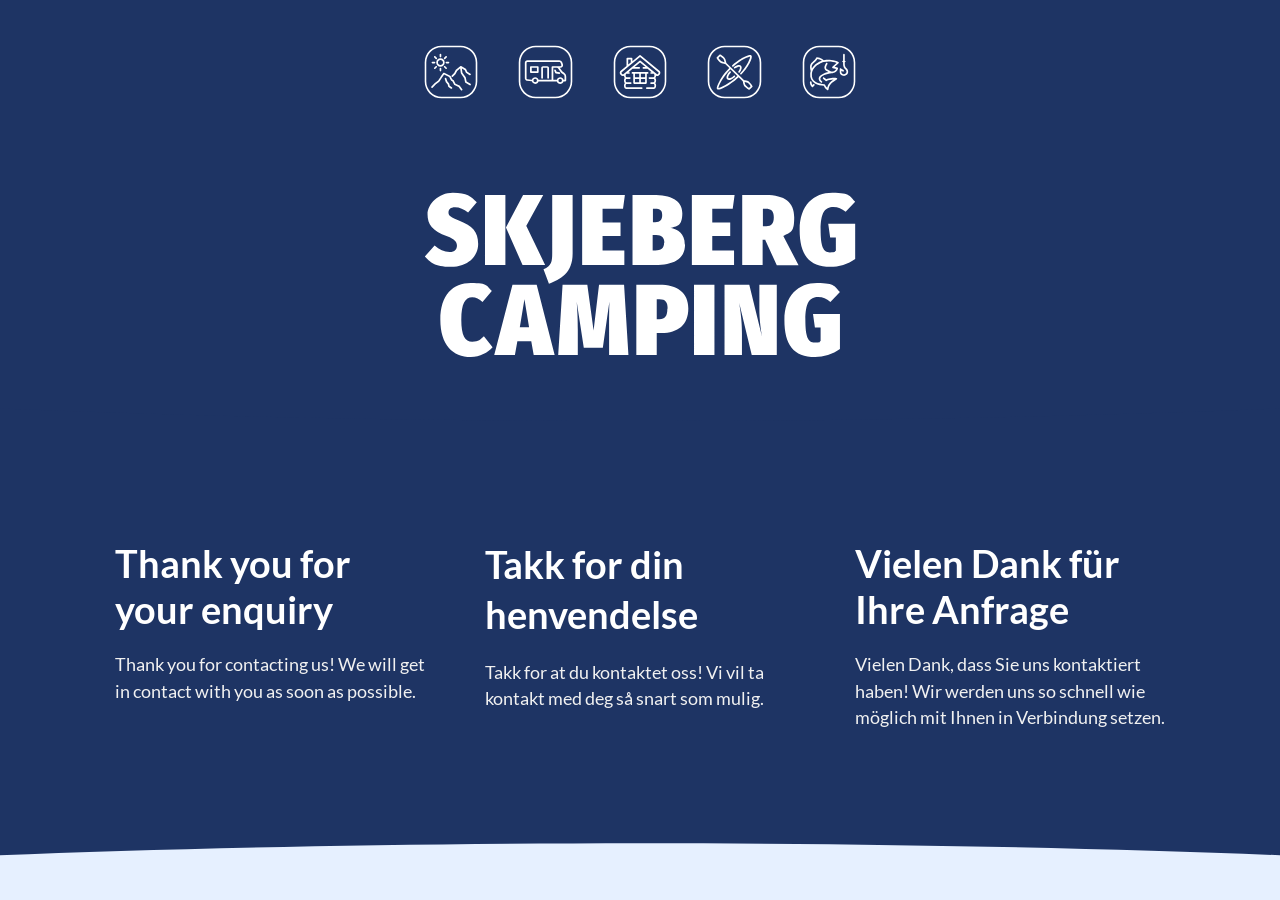
<file: indexb4d2.html>
<HTML>
<!-- Created by HTTrack Website Copier/3.49-2 [XR&CO'2014] -->

<!-- Mirrored from skjebergcamping.no/?p=139 by HTTrack Website Copier/3.x [XR&CO'2014], Tue, 18 Aug 2026 09:58:46 GMT -->
<!-- Added by HTTrack --><meta http-equiv="content-type" content="text/html;charset=UTF-8" /><!-- /Added by HTTrack -->
<HEAD>
<META HTTP-EQUIV="Content-Type" CONTENT="text/html;charset=UTF-8"><META HTTP-EQUIV="Refresh" CONTENT="0; URL=thank-you-for-your-enquiry/index.html"><TITLE>Page has moved</TITLE>
</HEAD>
<BODY>
<A HREF="thank-you-for-your-enquiry/index.html"><h3>Click here...</h3></A>
</BODY>
<!-- Created by HTTrack Website Copier/3.49-2 [XR&CO'2014] -->

<!-- Mirrored from skjebergcamping.no/?p=139 by HTTrack Website Copier/3.x [XR&CO'2014], Tue, 18 Aug 2026 09:58:46 GMT -->
</HTML>
</file>
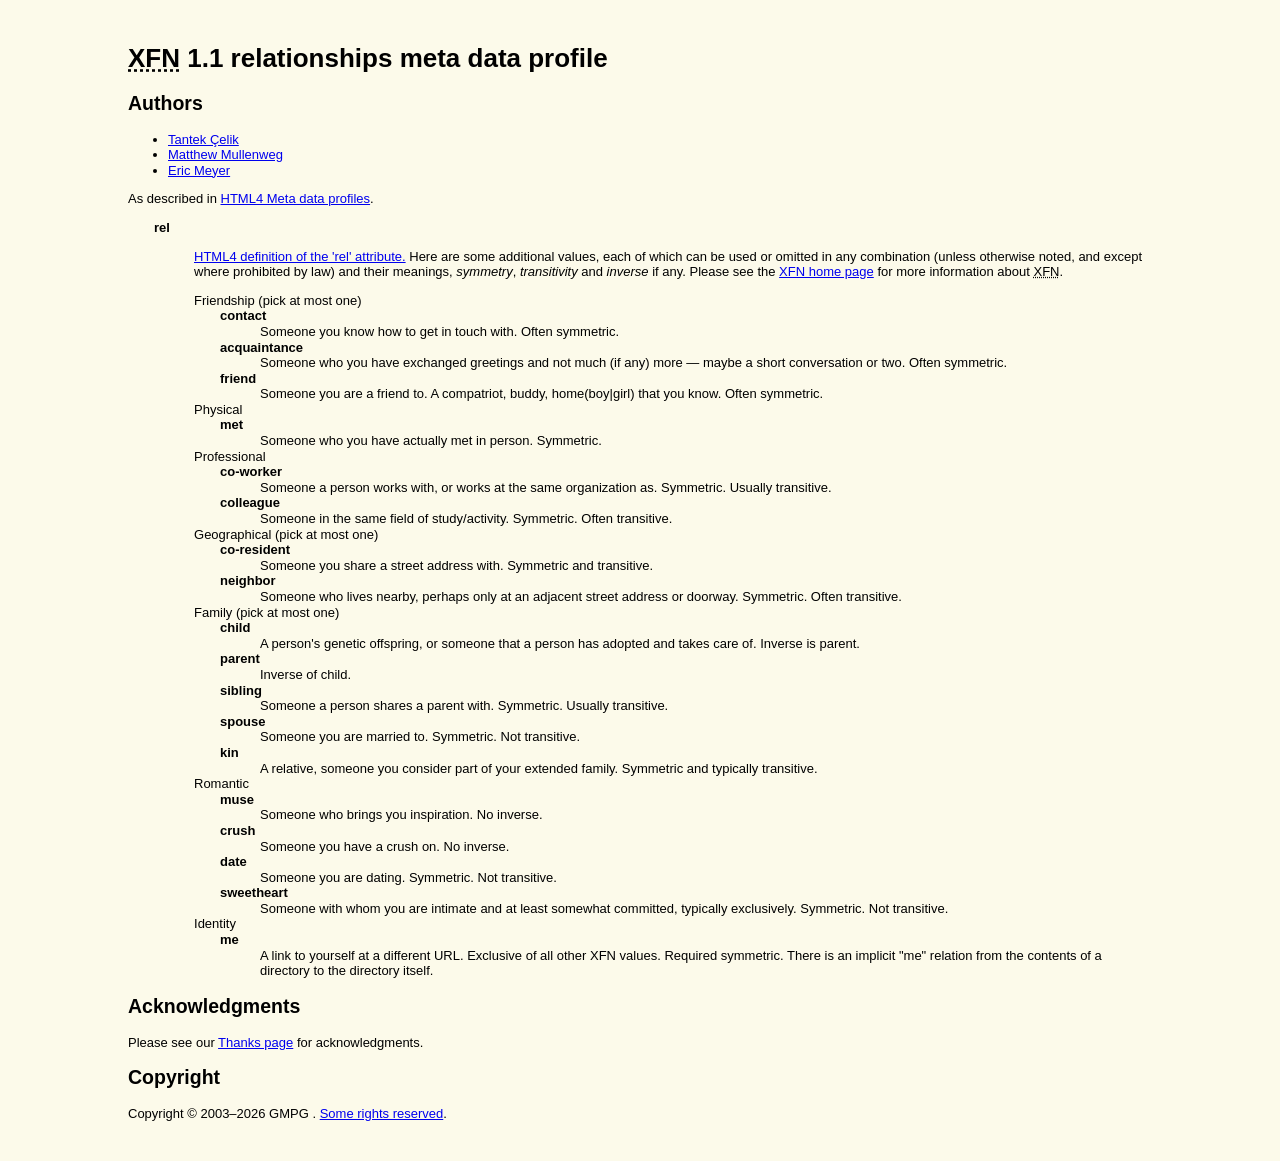
<file: gmpg.org/xfn/11.html>
<!DOCTYPE html PUBLIC "-//W3C//DTD XHTML 1.0 Strict//EN" "http://www.w3.org/TR/xhtml1/DTD/xhtml1-strict.dtd">

<html xmlns="http://www.w3.org/1999/xhtml" xml:lang="en" lang="en">


<!-- Mirrored from gmpg.org/xfn/11 by HTTrack Website Copier/3.x [XR&CO'2014], Tue, 18 Aug 2026 09:58:41 GMT -->
<!-- Added by HTTrack --><meta http-equiv="content-type" content="text/html;charset=UTF-8" /><!-- /Added by HTTrack -->
<head><title>XFN 1.1 profile</title>

<meta http-equiv="Content-Type" content="text/html; charset=iso-8859-1" />

<meta name="author" lang="tr" content="Tantek &Ccedil;elik" />

<meta name="author" content="Matthew Mullenweg" />

<meta name="author" content="Eric Meyer" />

<link type="text/css" href="default.css" rel="alternate stylesheet" title="xfn default.css" />

<style type="text/css">

/*<![CDATA[*/

body { background: #FCFAEA; color: black; font: small/1.2 Verdana, Arial, sans-serif; margin: 0; padding: 2em 10%; }

dl { margin:0 0 0 2em }

dt { font-weight:bold } 

h3 { margin:0; font-weight:normal; font-size:1em } 

h3:first-letter { text-transform:capitalize; }

h2 a { display:block; margin-left:2em }

#warning { border: 1px solid red; background-color: #c33; padding: 1em;}

/*]]>*/

</style>

<link rel="contents" href=".html" title="XFN - XHTML Friends Network" />

<link rel="start" href="intro.html" title="XFN: Introduction and Examples" />

<link rel="help" href="faq.html" title="XFN: FAQ" />

<link rel="copyright" href="#copyright" title="Copyright" />

</head>

<body>

<h1><abbr title="XHTML Friends Network">XFN</abbr> 1.1 relationships meta data profile</h1>

<h2>Authors</h2>

<ul id="authors">

<li><a href="http://tantek.com/">Tantek &Ccedil;elik</a></li>

<li><a href="http://photomatt.net/">Matthew Mullenweg</a></li>

<li><a href="http://meyerweb.com/">Eric Meyer</a></li>

</ul>

<p>As described in <a href="http://www.w3.org/TR/html401/struct/global.html#h-7.4.4.3">HTML4 Meta data profiles</a>.</p>

<dl class="profile">

 <dt id="rel">rel</dt>

 <dd><p><a rel="help" href="http://www.w3.org/TR/html401/struct/links.html#adef-rel">HTML4 definition of the 'rel' attribute.</a>  Here are some additional values, each of which can be used or omitted in any combination (unless otherwise noted, and except where prohibited by law) and their meanings, <dfn title="A symmetric relationship 'rel' is one where 'A rel B' implies 'B rel A' and vice versa.">symmetry</dfn>, <dfn title="A transitive relationship 'rel' is one where 'A rel B' and 'B rel C' implies 'A rel C'">transitivity</dfn> and <dfn title="A relationship 'rel' has an inverse 'inv' when 'A rel B' implies 'B inv A'.  A symmetrical relationship is its own inverse.">inverse</dfn> if any.   Please see the <a href=".html">XFN home page</a> for more information about <abbr title="XHTML Friends Network">XFN</abbr>.</p>

    <div><h3>friendship (pick at most one)</h3>

     <dl>

    <dt id="contact">contact</dt>

	<dd>Someone you know how to get in touch with. Often symmetric.</dd>

     <dt id="acquaintance">acquaintance</dt>

         <dd>Someone who you have exchanged greetings and not much (if any) more &mdash; maybe a short conversation or two. Often symmetric.</dd>

         <dt id="friend">friend</dt>

     	 <dd>Someone you are a friend to. A compatriot, buddy, home(boy|girl) that you know. Often symmetric.</dd>

     </dl>

    </div>

    <div><h3>physical</h3>

     <dl>

     <dt id="met">met</dt>

     	<dd>Someone who you have actually met in person. Symmetric.</dd>

     </dl>

    </div>

    <div><h3>professional</h3>

     <dl>

     <dt id="co-worker">co-worker</dt>

     	 <dd>Someone a person works with, or works at the same organization as. Symmetric.  Usually transitive.</dd>

         <dt id="colleague">colleague</dt>

         <dd>Someone in the same field of study/activity. Symmetric. Often transitive.</dd>

     </dl>

    </div>

    <div><h3>geographical (pick at most one)</h3>

     <dl> 

	 <dt id="co-resident">co-resident</dt>

	 	 <dd>Someone you share a street address with.  Symmetric and transitive.</dd>

	 <dt id="neighbor">neighbor</dt>

	     <dd>Someone who lives nearby, perhaps only at an adjacent street address or doorway.  Symmetric. Often transitive.</dd>

	 </dl>

	</div>

	<div><h3>family (pick at most one)</h3>

	 <dl>

     <dt id="child">child</dt>

     	 <dd>A person's genetic offspring, or someone that a person has adopted and takes care of. Inverse is parent.</dd>

     <dt id="parent">parent</dt>

     	 <dd>Inverse of child.</dd>

     <dt id="sibling">sibling</dt>

     	 <dd>Someone a person shares a parent with.  Symmetric. Usually transitive.</dd>

         <dt id="spouse">spouse</dt>

         <dd>Someone you are married to. Symmetric. Not transitive.</dd>

         <dt id="kin">kin</dt>

         <dd>A relative, someone you consider part of your extended family. Symmetric and typically transitive.</dd>	

     </dl>

    </div>

    <div><h3>romantic</h3>

     <dl>

     <dt id="muse">muse</dt>

     	 <dd>Someone who brings you inspiration. No inverse.</dd>

	 <dt id="crush">crush</dt>

         <dd>Someone you have a crush on. No inverse.</dd>

     <dt id="date">date</dt>

         <dd>Someone you are dating. Symmetric. Not transitive.</dd>

     <dt id="sweetheart">sweetheart</dt>

         <dd>Someone with whom you are intimate and at least somewhat committed, typically exclusively. Symmetric. Not transitive.</dd>

     </dl>

    </div>

	<div><h3>identity</h3>

     <dl>

    <dt id="me">me</dt>

	<dd>A link to yourself at a different URL. Exclusive of all other XFN values. Required symmetric. There is an implicit "me" relation from the contents of a directory to the directory itself.</dd>

     </dl>

    </div>

 </dd>

</dl>

<h2>Acknowledgments</h2>

<p>Please see our <a href="thanks.html">Thanks page</a> for acknowledgments.

</p>



<h2>Copyright</h2>

<p id="copyright">Copyright &copy; 2003&#8211;2026  GMPG <a href="#authors"></a>. <a rel="license" href="http://creativecommons.org/licenses/by-nd/2.0/">Some rights reserved</a>.</p>

</body>


<!-- Mirrored from gmpg.org/xfn/11 by HTTrack Website Copier/3.x [XR&CO'2014], Tue, 18 Aug 2026 09:58:43 GMT -->
</html>
</file>
<file: wp-content/themes/flatsome/assets/css/flatsomeeeb3.css>
@charset "utf-8";html{-ms-text-size-adjust:100%;-webkit-text-size-adjust:100%;font-family:sans-serif}body{margin:0}article,aside,details,figcaption,figure,footer,header,main,menu,nav,section,summary{display:block}audio,canvas,progress,video{display:inline-block}audio:not([controls]){display:none;height:0}progress{vertical-align:baseline}[hidden],template{display:none}a{background-color:transparent}a:active,a:hover{outline-width:0}abbr[title]{border-bottom:none;text-decoration:none}b,strong{font-weight:inherit;font-weight:bolder}dfn{font-style:italic}mark{background-color:#ff0;color:#000}small{display:inline-block;font-size:80%}img{border-style:none}svg:not(:root){overflow:hidden}button,input,select,textarea{font:inherit}optgroup{font-weight:700}button,input,select{overflow:visible}button,select{text-transform:none}[type=button],[type=reset],[type=submit],button{cursor:pointer}[disabled]{cursor:default}[type=reset],[type=submit],button,html [type=button]{-webkit-appearance:button}button::-moz-focus-inner,input::-moz-focus-inner{border:0;padding:0}button:-moz-focusring,input:-moz-focusring{outline:1px dotted ButtonText}fieldset{border:1px solid silver;margin:0 2px;padding:.35em .625em .75em}legend{box-sizing:border-box;color:inherit;display:table;max-width:100%;padding:0;white-space:normal}textarea{overflow:auto}[type=checkbox],[type=radio]{box-sizing:border-box;padding:0}[type=number]::-webkit-inner-spin-button,[type=number]::-webkit-outer-spin-button{height:auto}[type=search]{-webkit-appearance:textfield}[type=search]::-webkit-search-cancel-button,[type=search]::-webkit-search-decoration{-webkit-appearance:none}*,:after,:before,html{box-sizing:border-box}html{-webkit-tap-highlight-color:rgba(0,0,0,0);background-attachment:fixed}body{-webkit-font-smoothing:antialiased;-moz-osx-font-smoothing:grayscale;color:var(--fs-color-base)}.xdebug-var-dump{position:relative;z-index:1000}hr{border-width:0;border-top:1px solid;margin:15px 0;opacity:.1}img{display:inline-block;height:auto;max-width:100%;vertical-align:middle}figure{margin:0}pre{background-color:#f1f1f1;border:1px solid #ddd;overflow-x:auto;padding:20px;width:100%}p:empty{display:none}a,button,input{touch-action:manipulation}ins{text-decoration:none}embed,iframe,object{max-width:100%}.col,.columns,.gallery-item{margin:0;padding:0 15px 30px;position:relative;width:100%}.col-fit{flex:1}.col-first{order:-1}.col-last{order:1}.col-inner{background-position:50% 50%;background-repeat:no-repeat;background-size:cover;flex:1 0 auto;margin-left:auto;margin-right:auto;position:relative;width:100%}.col-has-radius{overflow:hidden}@media screen and (min-width:850px){.col:first-child .col-inner{margin-left:auto;margin-right:0}.col+.col .col-inner{margin-left:0;margin-right:auto}}@media screen and (max-width:549px){.small-col-first{order:-1}}@media screen and (min-width:850px){.large-col-first{order:-1}}@media screen and (max-width:849px){.medium-col-first{order:-1}.col{padding-bottom:30px}}@media screen and (min-width:850px){.row-divided>.col+.col:not(.large-12){border-left:1px solid #ececec}.row-divided.row-reverse>.col+.col:not(.large-12){border-left:0;border-right:1px solid #ececec}.col-divided{border-right:1px solid #ececec;padding-right:30px}.col.col-divided:not(.col-first):last-child{border-left:1px solid #ececec;border-right:0;padding-left:30px;padding-right:0}.col-border{border-right:1px solid #ececec;padding-right:0}.col-border+.col,.col-divided+.col{padding-left:30px}}.dark .col-divided{border-color:hsla(0,0%,100%,.2)}.align-equal>.col{display:flex}.align-middle{align-items:center!important;align-self:center!important;vertical-align:middle!important}.align-bottom{align-items:flex-end!important;align-self:flex-end!important;justify-content:flex-end!important;vertical-align:bottom!important}.align-top{align-items:flex-start!important;align-self:flex-start!important;justify-content:flex-start!important;vertical-align:top!important}.align-center{justify-content:center!important}.align-right{justify-content:flex-end!important}.small-1{flex-basis:8.3333333333%;max-width:8.3333333333%}.small-2{flex-basis:16.6666666667%;max-width:16.6666666667%}.small-3{flex-basis:25%;max-width:25%}.small-4{flex-basis:33.3333333333%;max-width:33.3333333333%}.small-5{flex-basis:41.6666666667%;max-width:41.6666666667%}.small-6{flex-basis:50%;max-width:50%}.small-7{flex-basis:58.3333333333%;max-width:58.3333333333%}.small-8{flex-basis:66.6666666667%;max-width:66.6666666667%}.small-9{flex-basis:75%;max-width:75%}.small-10{flex-basis:83.3333333333%;max-width:83.3333333333%}.small-11{flex-basis:91.6666666667%;max-width:91.6666666667%}.small-12,.small-columns-1 .flickity-slider>.col,.small-columns-1>.col{flex-basis:100%;max-width:100%}.small-columns-2 .flickity-slider>.col,.small-columns-2>.col{flex-basis:50%;max-width:50%}.small-columns-3 .flickity-slider>.col,.small-columns-3>.col{flex-basis:33.3333333333%;max-width:33.3333333333%}.small-columns-4 .flickity-slider>.col,.small-columns-4>.col{flex-basis:25%;max-width:25%}.small-columns-5 .flickity-slider>.col,.small-columns-5>.col{flex-basis:20%;max-width:20%}.small-columns-6 .flickity-slider>.col,.small-columns-6>.col{flex-basis:16.6666666667%;max-width:16.6666666667%}.small-columns-7 .flickity-slider>.col,.small-columns-7>.col{flex-basis:14.2857142857%;max-width:14.2857142857%}.small-columns-8 .flickity-slider>.col,.small-columns-8>.col{flex-basis:12.5%;max-width:12.5%}@media screen and (min-width:550px){.medium-1{flex-basis:8.3333333333%;max-width:8.3333333333%}.medium-2{flex-basis:16.6666666667%;max-width:16.6666666667%}.medium-3{flex-basis:25%;max-width:25%}.medium-4{flex-basis:33.3333333333%;max-width:33.3333333333%}.medium-5{flex-basis:41.6666666667%;max-width:41.6666666667%}.medium-6{flex-basis:50%;max-width:50%}.medium-7{flex-basis:58.3333333333%;max-width:58.3333333333%}.medium-8{flex-basis:66.6666666667%;max-width:66.6666666667%}.medium-9{flex-basis:75%;max-width:75%}.medium-10{flex-basis:83.3333333333%;max-width:83.3333333333%}.medium-11{flex-basis:91.6666666667%;max-width:91.6666666667%}.medium-12,.medium-columns-1 .flickity-slider>.col,.medium-columns-1>.col{flex-basis:100%;max-width:100%}.medium-columns-2 .flickity-slider>.col,.medium-columns-2>.col{flex-basis:50%;max-width:50%}.medium-columns-3 .flickity-slider>.col,.medium-columns-3>.col{flex-basis:33.3333333333%;max-width:33.3333333333%}.medium-columns-4 .flickity-slider>.col,.medium-columns-4>.col{flex-basis:25%;max-width:25%}.medium-columns-5 .flickity-slider>.col,.medium-columns-5>.col{flex-basis:20%;max-width:20%}.medium-columns-6 .flickity-slider>.col,.medium-columns-6>.col{flex-basis:16.6666666667%;max-width:16.6666666667%}.medium-columns-7 .flickity-slider>.col,.medium-columns-7>.col{flex-basis:14.2857142857%;max-width:14.2857142857%}.medium-columns-8 .flickity-slider>.col,.medium-columns-8>.col{flex-basis:12.5%;max-width:12.5%}}@media screen and (min-width:850px){.large-1{flex-basis:8.3333333333%;max-width:8.3333333333%}.large-2{flex-basis:16.6666666667%;max-width:16.6666666667%}.large-3{flex-basis:25%;max-width:25%}.large-4{flex-basis:33.3333333333%;max-width:33.3333333333%}.large-5{flex-basis:41.6666666667%;max-width:41.6666666667%}.large-6{flex-basis:50%;max-width:50%}.large-7{flex-basis:58.3333333333%;max-width:58.3333333333%}.large-8{flex-basis:66.6666666667%;max-width:66.6666666667%}.large-9{flex-basis:75%;max-width:75%}.large-10{flex-basis:83.3333333333%;max-width:83.3333333333%}.large-11{flex-basis:91.6666666667%;max-width:91.6666666667%}.gallery-columns-1 .gallery-item,.large-12,.large-columns-1 .flickity-slider>.col,.large-columns-1>.col{flex-basis:100%;max-width:100%}.gallery-columns-2 .gallery-item,.large-columns-2 .flickity-slider>.col,.large-columns-2>.col{flex-basis:50%;max-width:50%}.gallery-columns-3 .gallery-item,.large-columns-3 .flickity-slider>.col,.large-columns-3>.col{flex-basis:33.3333333333%;max-width:33.3333333333%}.gallery-columns-4 .gallery-item,.large-columns-4 .flickity-slider>.col,.large-columns-4>.col{flex-basis:25%;max-width:25%}.gallery-columns-5 .gallery-item,.large-columns-5 .flickity-slider>.col,.large-columns-5>.col{flex-basis:20%;max-width:20%}.gallery-columns-6 .gallery-item,.large-columns-6 .flickity-slider>.col,.large-columns-6>.col{flex-basis:16.6666666667%;max-width:16.6666666667%}.gallery-columns-7 .gallery-item,.large-columns-7 .flickity-slider>.col,.large-columns-7>.col{flex-basis:14.2857142857%;max-width:14.2857142857%}.gallery-columns-8 .gallery-item,.large-columns-8 .flickity-slider>.col,.large-columns-8>.col{flex-basis:12.5%;max-width:12.5%}}.has-shadow>.col>.col-inner{background-color:#fff}.col-hover-blur .col-inner,.col-hover-fade .col-inner,.col-hover-focus .col-inner{transition:all,.2s}.col-hover-fade .col-inner{opacity:.6}.col-hover-fade:hover .col-inner{opacity:1}.col-hover-blur .col-inner{filter:blur(3px)}.col-hover-blur:hover .col-inner{filter:blur(0)}.col-hover-focus:hover .col-inner{opacity:1}.row:hover .col-hover-focus .col:not(:hover){opacity:.6}.container,.container-width,.full-width .ubermenu-nav,.row,body.boxed,body.framed{margin-left:auto;margin-right:auto;width:100%}.container{padding-left:15px;padding-right:15px}.container,.container-width,.full-width .ubermenu-nav,.row{max-width:1080px}.row.row-collapse{max-width:1050px}.row.row-small{max-width:1065px}.row.row-large{max-width:1110px}body.boxed,body.boxed .header-wrapper,body.boxed .is-sticky-section,body.boxed header,body.framed,body.framed .header-wrapper,body.framed header{max-width:1170px}@media screen and (min-width:850px){body.framed{margin:30px auto}}.flex-row{align-items:center;display:flex;flex-flow:row nowrap;justify-content:space-between;width:100%}.flex-row-start{justify-content:flex-start}.flex-row-center{justify-content:center}.flex-row-col{display:flex;flex-direction:column;justify-content:flex-start}.text-center .flex-row{justify-content:center}.header .flex-row{height:100%}.flex-col{max-height:100%}.flex-grow{-ms-flex-negative:1;-ms-flex-preferred-size:auto!important;flex:1}.flex-center{margin:0 auto}.flex-left{margin-right:auto}.flex-right{margin-left:auto}.flex-wrap{flex-wrap:wrap}.flex-has-center>.flex-col:not(.flex-center),.flex-has-center>.flex-row>.flex-col:not(.flex-center),.flex-has-center>.nav-row>.flex-col:not(.flex-center){flex:1}@media(max-width:849px){.medium-flex-wrap{flex-flow:column wrap}.medium-flex-wrap .flex-col{flex-grow:0;padding-bottom:5px;padding-top:5px;width:100%}.medium-text-center .flex-row{justify-content:center}}@media(max-width:549px){.small-flex-wrap{flex-flow:column wrap}.small-flex-wrap .flex-col{flex-grow:0;width:100%}}@media(min-width:850px){.col2-set,.u-columns{display:flex}.col2-set>div+div,.u-columns>div+div{padding-left:30px}}.row-grid .box .image-cover{height:100%;padding:0}.grid-col>.col-inner{height:100%}.grid-col .banner,.grid-col .box,.grid-col .box-image,.grid-col .box-image img,.grid-col .col-inner>.img,.grid-col .flickity-slider>.img,.grid-col .image-cover,.grid-col .image-cover img,.grid-col .slider,.grid-col .slider-wrapper,.grid-col .slider:not(.flickity-enabled),.grid-col .slider>.img,.grid-col>.col-inner>.img,.grid-col>.col-inner>.img .img-inner>img,.grid-col>.col-inner>.img div{bottom:0;height:100%;-o-object-fit:cover;object-fit:cover;padding:0!important;position:absolute!important;top:0;width:100%}.grid-col .slider:not(.flickity-enabled)>*{position:relative!important}.grid-col .box-image img{font-family:"object-fit: cover;"}.grid-col .flickity-viewport{height:100%!important}.grid-col .box:not(.box-shade):not(.box-overlay):not(.box-badge) .box-text{background-color:hsla(0,0%,100%,.95);bottom:0;padding-left:1.5em;padding-right:1.5em;position:absolute}@media(prefers-reduced-motion){.grid-col{transition:none!important}}@media (-ms-high-contrast:none){.payment-icon svg{max-width:50px}.slider-nav-circle .flickity-prev-next-button svg{height:36px!important}.nav>li>a>i{top:-1px}}.gallery,.row{display:flex;flex-flow:row wrap;width:100%}.row>div:not(.col):not([class^=col-]):not([class*=" col-"]){width:100%!important}.row.row-grid,.row.row-masonry{display:block}.row.row-grid>.col,.row.row-masonry>.col{float:left}.container .row:not(.row-collapse),.lightbox-content .row:not(.row-collapse),.row .gallery,.row .row:not(.row-collapse){margin-left:-15px;margin-right:-15px;padding-left:0;padding-right:0;width:auto}.row .container{padding-left:0;padding-right:0}.banner+.row:not(.row-collapse),.banner-grid-wrapper+.row:not(.row-collapse),.section+.row:not(.row-collapse),.slider-wrapper+.row:not(.row-collapse){margin-top:30px}.row-full-width{max-width:100%!important}.row-isotope{transition:height .3s}.row-reverse{flex-direction:row-reverse}@media screen and (max-width:549px){.small-row-reverse{flex-direction:column-reverse}}@media screen and (max-width:849px){.medium-row-reverse{flex-direction:row-reverse}}.row-collapse{padding:0}.row-collapse>.col,.row-collapse>.flickity-viewport>.flickity-slider>.col{padding:0!important}.row-collapse>.col .container{max-width:100%}.container .row-small:not(.row-collapse),.row .row-small:not(.row-collapse){margin-bottom:0;margin-left:-10px;margin-right:-10px}.row-small>.col,.row-small>.flickity-viewport>.flickity-slider>.col{margin-bottom:0;padding:0 9.8px 19.6px}.container .row-xsmall:not(.row-collapse),.row .row-xsmall:not(.row-collapse){margin-bottom:0;margin-left:-2px;margin-right:-2px}.row-xsmall>.col,.row-xsmall>.flickity-viewport>.flickity-slider>.col{margin-bottom:0;padding:0 2px 3px}@media screen and (min-width:850px){.row-large{padding-left:0;padding-right:0}.container .row-large:not(.row-collapse),.row .row-large:not(.row-collapse){margin-bottom:0;margin-left:-30px;margin-right:-30px}.row-large>.col,.row-large>.flickity-viewport>.flickity-slider>.col{margin-bottom:0;padding:0 30px 30px}}.row-dashed,.row-solid{overflow:hidden}.row-dashed .col,.row-solid .col{padding:0;position:relative}.row-dashed .col-inner,.row-solid .col-inner{padding:15px}.row-dashed .col:before,.row-solid .col:before{border-left:1px dashed #ddd;content:" ";height:100%;left:-1px;position:absolute;top:0}.row-dashed .col:after,.row-solid .col:after{border-bottom:1px dashed #ddd;bottom:-1px;content:" ";height:0;left:0;position:absolute;top:auto;width:100%}.row-solid .col:before{border-left-style:solid}.row-solid .col:after{border-bottom-style:solid}.dark .row-dashed .col:after,.dark .row-dashed .col:before,.dark .row-solid .col:after,.dark .row-solid .col:before{border-color:hsla(0,0%,100%,.2)}.block-html-after-header .row .col{padding-bottom:0}.wpb-js-composer .row:before{display:block!important}.section{align-items:center;display:flex;flex-flow:row;min-height:auto;padding:30px 0;position:relative;width:100%}.section.dark{background-color:#666}.section-bg{overflow:hidden}.section-bg,.section-content{width:100%}.section-content{z-index:1}.has-parallax{overflow:hidden}.container .section,.row .section{padding-left:30px;padding-right:30px}.section-bg :is(img,picture,video){height:100%;left:0;-o-object-fit:cover;object-fit:cover;-o-object-position:50% 50%;object-position:50% 50%;position:absolute;top:0;width:100%}.is-sticky-section+.sticky-section-helper{background-color:#000;min-height:100vh!important}.sticky-section-helper+div{background-color:#fff;box-shadow:15px 15px 15px 15px rgba(0,0,0,.1);position:relative}.sticky-section{background-color:#fff;height:100%!important;height:100vh!important;left:0;margin:0 auto;overflow:hidden;padding:0!important;position:sticky!important;right:0;top:0;width:100%!important}.is-sticky-section{position:fixed!important}.nav-dropdown{background-color:#fff;color:var(--fs-color-base);display:table;left:-99999px;margin:0;max-height:0;min-width:260px;opacity:0;padding:20px 0;position:absolute;text-align:left;transition:opacity .25s,visibility .25s;visibility:hidden;z-index:9}.dark.nav-dropdown{color:#f1f1f1}.nav-dropdown:after{clear:both;content:"";display:block;height:0;visibility:hidden}.nav-dropdown li{display:block;margin:0;vertical-align:top}.nav-dropdown li ul{margin:0;padding:0}.nav-dropdown>li.html{min-width:260px}.next-prev-thumbs li.has-dropdown:hover>.nav-dropdown,.no-js li.has-dropdown:hover>.nav-dropdown,li.current-dropdown>.nav-dropdown{left:-15px;max-height:inherit;opacity:1;visibility:visible}.nav-right li.current-dropdown:last-child>.nav-dropdown,.nav-right li.has-dropdown:hover:last-child>.nav-dropdown{left:auto;right:-15px}.nav-column li>a,.nav-dropdown>li>a{display:block;line-height:1.3;padding:10px 20px;width:auto}.nav-column>li:last-child:not(.nav-dropdown-col)>a,.nav-dropdown>li:last-child:not(.nav-dropdown-col)>a{border-bottom:0!important}.dropdown-uppercase.nav-dropdown .nav-column>li>a,.nav-dropdown.dropdown-uppercase>li>a{font-size:.85em;text-transform:uppercase}.nav-dropdown>li.image-column,.nav-dropdown>li.nav-dropdown-col{display:table-cell;min-width:160px;text-align:left;white-space:nowrap;width:160px}.nav-dropdown>li.image-column:not(:last-child),.nav-dropdown>li.nav-dropdown-col:not(:last-child){border-right:1px solid transparent}.nav-dropdown .menu-item-has-children>a,.nav-dropdown .nav-dropdown-col>a,.nav-dropdown .title>a{color:#000;font-size:.8em;font-weight:bolder;text-transform:uppercase}.nav-dropdown .nav-dropdown-col .menu-item-has-children{margin-top:5px}.nav-dropdown li.image-column{border:0!important;margin:0!important;padding:0!important}.nav-dropdown li.image-column>a{font-size:0!important;line-height:0!important;margin:-20px 0!important;padding:0!important}.nav-dropdown li.image-column>a img{display:block;margin:0;width:100%}.nav-dropdown li.image-column>a:hover{opacity:.8}.nav-dropdown-default li.image-column:first-child>a{margin-left:-20px!important;margin-right:20px!important}.nav-dropdown-default li.image-column:last-child>a{margin-right:-20px!important}.nav-dropdown.nav-dropdown-bold>li.nav-dropdown-col,.nav-dropdown.nav-dropdown-simple>li.nav-dropdown-col{border-color:#f1f1f1}.nav-dropdown-default .nav-column li>a,.nav-dropdown.nav-dropdown-default>li>a{border-bottom:1px solid #ececec;margin:0 10px;padding-left:0;padding-right:0}.nav-dropdown-default{padding:20px}.nav-dropdown-bold .nav-column li>a,.nav-dropdown.nav-dropdown-bold>li>a{border-radius:10px;margin:0 10px;padding-left:10px;padding-right:5px}.nav-dropdown-bold .nav-column li>a:hover,.nav-dropdown-bold.dark .nav-column li>a:hover,.nav-dropdown.nav-dropdown-bold.dark>li>a:hover,.nav-dropdown.nav-dropdown-bold>li>a:hover{background-color:var(--fs-color-primary);color:#fff!important}.nav-dropdown-simple .nav-column li>a:hover,.nav-dropdown.nav-dropdown-simple>li>a:hover{background-color:rgba(0,0,0,.03)}.nav-dropdown.nav-dropdown-bold li.html,.nav-dropdown.nav-dropdown-simple li.html{padding:0 20px 10px}.menu-item-has-block .nav-dropdown{padding:0}.menu-item-has-block .nav-dropdown .col-inner ul:not(.nav.nav-vertical) li:not(.tab):not([class^=bullet-]){display:list-item;margin-left:1.3em!important}li.current-dropdown>.nav-dropdown-full,li.has-dropdown:hover>.nav-dropdown-full{display:flex;flex-wrap:wrap;left:50%!important;margin-left:0!important;margin-right:0!important;max-width:1150px!important;position:fixed;right:auto;transform:translateX(-50%);transition:opacity .3s!important;width:100%}.nav-dropdown-full>li.nav-dropdown-col{white-space:normal}.nav-dropdown-has-arrow li.has-dropdown:after,.nav-dropdown-has-arrow li.has-dropdown:before{border:solid transparent;bottom:-2px;content:"";height:0;left:50%;opacity:0;pointer-events:none;position:absolute;width:0;z-index:10}.nav-dropdown-has-arrow li.has-dropdown:after{border-color:hsla(0,0%,87%,0) hsla(0,0%,87%,0) #fff;border-width:8px;margin-left:-8px}.nav-dropdown-has-arrow li.has-dropdown:before{border-width:11px;margin-left:-11px;z-index:-999}.nav-dropdown-has-arrow .ux-nav-vertical-menu .menu-item-design-custom-size:after,.nav-dropdown-has-arrow .ux-nav-vertical-menu .menu-item-design-custom-size:before,.nav-dropdown-has-arrow .ux-nav-vertical-menu .menu-item-design-default:after,.nav-dropdown-has-arrow .ux-nav-vertical-menu .menu-item-design-default:before,.nav-dropdown-has-arrow li.has-dropdown.menu-item-design-container-width:after,.nav-dropdown-has-arrow li.has-dropdown.menu-item-design-container-width:before,.nav-dropdown-has-arrow li.has-dropdown.menu-item-design-full-width:after,.nav-dropdown-has-arrow li.has-dropdown.menu-item-design-full-width:before{display:none}.nav-dropdown-has-shadow .nav-dropdown{box-shadow:1px 1px 15px rgba(0,0,0,.15)}.nav-dropdown-has-arrow.nav-dropdown-has-border li.has-dropdown:before{border-bottom-color:#ddd}.nav-dropdown-has-border .nav-dropdown{border:2px solid #ddd}.nav-dropdown-has-arrow li.current-dropdown.has-dropdown:after,.nav-dropdown-has-arrow li.current-dropdown.has-dropdown:before{opacity:1;transition:opacity .25s}.label-hot.menu-item>a:after,.label-new.menu-item>a:after,.label-popular.menu-item>a:after,.label-sale.menu-item>a:after{background-color:#000;border-radius:2px;color:#fff;content:"";display:inline-block;font-size:9px;font-weight:bolder;letter-spacing:-.1px;line-height:9px;margin-left:4px;padding:2px 3px 3px;position:relative;text-transform:uppercase;top:-2px}.label-new.menu-item>a:after{background-color:var(--fs-color-primary)}.label-sale.menu-item>a:after{background-color:var(--fs-color-secondary)}.label-popular.menu-item>a:after{background-color:var(--fs-color-success)}.label-hot.menu-item>a:after{background-color:var(--fs-color-alert)}.nav p{margin:0;padding-bottom:0}.nav,.nav ul:not(.nav-dropdown){margin:0;padding:0}.nav>li>a.button,.nav>li>button{margin-bottom:0}.nav{align-items:center;display:flex;flex-flow:row wrap;width:100%}.nav,.nav>li{position:relative}.nav>li{display:inline-block;list-style:none;margin:0 7px;padding:0;transition:background-color .3s}.nav>li>a{align-items:center;display:inline-flex;flex-wrap:wrap;padding:10px 0}.html .nav>li>a{padding-bottom:0;padding-top:0}.nav-small .nav>li>a,.nav.nav-small>li>a{font-weight:400;padding-bottom:5px;padding-top:5px;vertical-align:top}.nav-small.nav>li.html{font-size:.75em}.nav-center{justify-content:center}.nav-fill{justify-content:space-between}.nav-left{justify-content:flex-start}.nav-right{justify-content:flex-end}@media(max-width:849px){.medium-nav-center{justify-content:center}}@media(max-width:549px){.small-nav-center{justify-content:center}}.nav-column>li>a,.nav-dropdown>li>a,.nav-vertical-fly-out>li>a,.nav>li>a{color:rgba(74,74,74,.85);transition:all .2s}.nav-column>li>a,.nav-dropdown>li>a{display:block}.nav-column li.active>a,.nav-column li>a:hover,.nav-dropdown li.active>a,.nav-dropdown>li>a:hover,.nav-vertical-fly-out>li.active>a,.nav-vertical-fly-out>li>a:hover,.nav>li.active>a,.nav>li.current>a,.nav>li>a.active,.nav>li>a.current,.nav>li>a:hover{color:hsla(0,0%,7%,.85)}.nav li:first-child{margin-left:0!important}.nav li:last-child{margin-right:0!important}.nav-uppercase>li>a{font-weight:bolder;letter-spacing:.02em;text-transform:uppercase}.nav-thin>li>a{font-weight:thin!important}@media(min-width:850px){.nav-divided>li{margin:0 .7em}.nav-divided>li+li>a:after{border-left:1px solid rgba(0,0,0,.1);content:"";height:15px;left:-1em;margin-top:-7px;position:absolute;top:50%;width:1px}.nav-divided>li+li.icon-top>a:after{height:50px;margin-top:-25px}}li.html .row,li.html form,li.html input,li.html select{margin:0}li.html>.button{margin-bottom:0}li.hide-title>a{display:none!important}.nav-pagination>li>a,.nav-pagination>li>span{border:2px solid;border-radius:99px;display:block;font-size:1.1em;font-weight:bolder;height:2.25em;line-height:2em;min-width:2.25em;padding:0 7px;text-align:center;transition:all .3s;vertical-align:top;width:auto}.nav-pagination>li i{font-size:1.2em;top:-1px;vertical-align:middle}.nav-pagination>li>.current,.nav-pagination>li>a:hover,.nav-pagination>li>span:hover{background-color:var(--fs-color-primary);border-color:var(--fs-color-primary);color:#fff}.off-canvas .mobile-sidebar-slide{bottom:0;overflow:hidden;position:fixed;top:0;width:100%}.off-canvas .mobile-sidebar-slide .sidebar-menu{height:100%;padding-bottom:0;padding-top:0;transform:translateX(0);transition:transform .3s;will-change:transform}.mobile-sidebar-levels-1 .nav-slide>li>.sub-menu,.mobile-sidebar-levels-1 .nav-slide>li>ul.children{-webkit-overflow-scrolling:touch;bottom:0;display:none;left:100%;opacity:1;overflow:visible;overflow-y:auto;padding-bottom:20px;padding-right:0;padding-top:20px;position:fixed;top:0;transform:none;width:100%}.mobile-sidebar-levels-1 .nav-slide>li>.sub-menu>li,.mobile-sidebar-levels-1 .nav-slide>li>ul.children>li{align-items:center;display:flex;flex-flow:row wrap}.mobile-sidebar-levels-1 .nav-slide>li>.sub-menu.is-current-slide,.mobile-sidebar-levels-1 .nav-slide>li>ul.children.is-current-slide{display:block}.mobile-sidebar-levels-1 .nav-slide>li>.sub-menu.is-current-parent,.mobile-sidebar-levels-1 .nav-slide>li>ul.children.is-current-parent{overflow-y:hidden;padding-right:100%;width:200%}.mobile-sidebar-levels-2 .nav-slide>li>.sub-menu>li:not(.nav-slide-header),.mobile-sidebar-levels-2 .nav-slide>li>ul.children>li:not(.nav-slide-header){border-top:1px solid #ececec;margin-bottom:0;margin-top:0;transition:background-color .3s}.mobile-sidebar-levels-2 .nav-slide>li>.sub-menu>li:not(.nav-slide-header)>a,.mobile-sidebar-levels-2 .nav-slide>li>ul.children>li:not(.nav-slide-header)>a{color:rgba(74,74,74,.85);font-size:.8em;letter-spacing:.02em;padding-bottom:15px;padding-left:20px;padding-top:15px;text-transform:uppercase}.mobile-sidebar-levels-2 .nav-slide>li>.sub-menu>li:not(.nav-slide-header).active,.mobile-sidebar-levels-2 .nav-slide>li>.sub-menu>li:not(.nav-slide-header):hover,.mobile-sidebar-levels-2 .nav-slide>li>ul.children>li:not(.nav-slide-header).active,.mobile-sidebar-levels-2 .nav-slide>li>ul.children>li:not(.nav-slide-header):hover{background-color:rgba(0,0,0,.05)}.mobile-sidebar-levels-2 .nav-slide>li>.sub-menu>li:not(.nav-slide-header)>.sub-menu,.mobile-sidebar-levels-2 .nav-slide>li>.sub-menu>li:not(.nav-slide-header)>ul.children,.mobile-sidebar-levels-2 .nav-slide>li>ul.children>li:not(.nav-slide-header)>.sub-menu,.mobile-sidebar-levels-2 .nav-slide>li>ul.children>li:not(.nav-slide-header)>ul.children{-webkit-overflow-scrolling:touch;bottom:0;display:none;left:200%;opacity:1;overflow:visible;overflow-y:auto;padding-bottom:20px;padding-right:0;padding-top:20px;position:fixed;top:0;transform:none;width:100%}.mobile-sidebar-levels-2 .nav-slide>li>.sub-menu>li:not(.nav-slide-header)>.sub-menu>li,.mobile-sidebar-levels-2 .nav-slide>li>.sub-menu>li:not(.nav-slide-header)>ul.children>li,.mobile-sidebar-levels-2 .nav-slide>li>ul.children>li:not(.nav-slide-header)>.sub-menu>li,.mobile-sidebar-levels-2 .nav-slide>li>ul.children>li:not(.nav-slide-header)>ul.children>li{align-items:center;display:flex;flex-flow:row wrap}.mobile-sidebar-levels-2 .nav-slide>li>.sub-menu>li:not(.nav-slide-header)>.sub-menu.is-current-slide,.mobile-sidebar-levels-2 .nav-slide>li>.sub-menu>li:not(.nav-slide-header)>ul.children.is-current-slide,.mobile-sidebar-levels-2 .nav-slide>li>ul.children>li:not(.nav-slide-header)>.sub-menu.is-current-slide,.mobile-sidebar-levels-2 .nav-slide>li>ul.children>li:not(.nav-slide-header)>ul.children.is-current-slide{display:block}.mobile-sidebar-levels-2 .nav-slide>li>.sub-menu>li:not(.nav-slide-header)>.sub-menu.is-current-parent,.mobile-sidebar-levels-2 .nav-slide>li>.sub-menu>li:not(.nav-slide-header)>ul.children.is-current-parent,.mobile-sidebar-levels-2 .nav-slide>li>ul.children>li:not(.nav-slide-header)>.sub-menu.is-current-parent,.mobile-sidebar-levels-2 .nav-slide>li>ul.children>li:not(.nav-slide-header)>ul.children.is-current-parent{overflow-y:hidden;padding-right:100%;width:200%}.nav-slide{-webkit-overflow-scrolling:auto;height:100%;overflow:visible;overflow-y:auto;padding-top:20px}.nav-slide .active>.toggle{transform:none}.nav-slide>li{flex-shrink:0}.nav-slide-header .toggle{margin-left:0!important;padding-left:5px;position:relative!important;text-align:left;top:0!important;width:100%}.nav-slide-header .toggle i{font-size:1.4em;margin-right:2px}.text-center .nav-slide-header .toggle{margin-left:auto!important;margin-right:auto!important;width:auto}.nav-line-bottom>li>a:before,.nav-line-grow>li>a:before,.nav-line>li>a:before{background-color:var(--fs-color-primary);content:" ";height:3px;left:50%;opacity:0;position:absolute;top:0;transform:translateX(-50%);transition:all .3s;width:100%}.nav-line-bottom>li.active>a:before,.nav-line-bottom>li:hover>a:before,.nav-line-grow>li.active>a:before,.nav-line-grow>li:hover>a:before,.nav-line>li.active>a:before,.nav-line>li:hover>a:before{opacity:1}.nav:hover>li:not(:hover)>a:before{opacity:0}.tabbed-content .nav-line-bottom:before{bottom:0;top:auto}.nav-line-grow>li>a:before{width:0}.nav-line-grow>li.active>a:before,.nav-line-grow>li:hover>a:before{width:100%}.nav-line-bottom>li:after,.nav-line-bottom>li:before{display:none}.nav-line-bottom>li>a:before{bottom:0;top:auto}.nav-box>li.active>a,.nav-pills>li.active>a{background-color:var(--fs-color-primary);color:#fff;opacity:1}.nav-tabs>li.active>a{background-color:#fff}.nav-dark .nav.nav-tabs>li.active>a{color:#000}.nav-outline>li.active>a{border-color:currentColor;color:var(--fs-color-primary)}.tabbed-content{display:flex;flex-flow:row wrap}.tabbed-content .nav,.tabbed-content .tab-panels{width:100%}.tab-panels{padding-top:1em}.tab-panels .entry-content{padding:0}.tab-panels .panel:not(.active){display:block;height:0;opacity:0;overflow:hidden;padding:0;visibility:hidden}.tab-panels .panel.active{display:block!important}.nav-box>li,.nav-outline>li,.nav-pills>li,.nav-tabs>li{margin:0}.nav-box>li>a,.nav-pills>li>a{line-height:2.5em;padding:0 .75em}.nav-pills>li>a{border-radius:99px}.nav-tabs>li>a{background-color:rgba(0,0,0,.04);border-left:1px solid #ddd;border-right:1px solid #ddd;border-top:2px solid #ddd;padding-left:15px;padding-right:15px}.nav-tabs>li.active>a{border-top-color:var(--fs-color-primary)}.nav-dark .nav-tabs>li:not(.active)>a{background-color:hsla(0,0%,100%,.1);border-color:transparent}.tabbed-content .nav-tabs>li{margin:0 .1em -1px}.nav-tabs+.tab-panels{background-color:#fff;border:1px solid #ddd;padding:30px}.nav-outline>li>a{border:2px solid transparent;border-radius:32px;line-height:2.4em;padding:0 .75em;position:relative;z-index:10}@media(min-width:850px){.tabbed-content .nav-vertical{padding-top:0;width:25%}.nav-vertical+.tab-panels{border-left:1px solid #ddd;flex:1;margin-top:0!important;padding:0 30px 30px}.tabbed-content .nav-vertical.nav-outline{padding-right:15px}}@media(max-width:549px){.small-nav-collapse>li{margin:0!important;width:100%}.small-nav-collapse>li a{display:block;width:100%}.small-nav-touch{-webkit-overflow-scrolling:touch;flex-flow:nowrap;overflow-x:auto;overflow-y:hidden;white-space:nowrap}.small-nav-touch>li{display:inline-block}}.sidebar-menu-tabs__tab{background-color:rgba(0,0,0,.02);flex:1 0 50%;list-style-type:none;max-width:50%;text-align:center}.sidebar-menu-tabs__tab.active{background-color:rgba(0,0,0,.05)}.sidebar-menu-tabs__tab-text{flex:1 1 auto}.sidebar-menu-tabs.nav>li{margin:0}.sidebar-menu-tabs.nav>li>a{display:flex;padding:15px 10px}.toggle{box-shadow:none!important;color:currentColor;height:auto;line-height:1;margin:0 5px 0 0;opacity:.6;padding:0;width:45px}.toggle i{font-size:1.8em;transition:all .3s}.toggle:focus{color:currentColor}.toggle:hover{cursor:pointer;opacity:1}.active>.toggle{transform:rotate(-180deg)}.active>ul.children,.active>ul.sub-menu:not(.nav-dropdown){display:block!important}.widget .toggle:not(.accordion .toggle){margin:0 0 0 5px;min-height:1em;width:1em}.widget .toggle:not(.accordion .toggle) i{font-size:1.2em;top:1px}@media(prefers-reduced-motion){.toggle{transition:none}}.nav.nav-vertical{flex-flow:column}.nav.nav-vertical li{list-style:none;margin:0;width:100%}.nav-vertical li li{font-size:1em;padding-left:.5em}.nav-vertical .image-column{display:none!important}.nav-vertical>li{align-items:center;display:flex;flex-flow:row wrap}.nav-vertical>li ul{width:100%}.nav-vertical li li.menu-item-has-children{margin-bottom:1em}.nav-vertical li li.menu-item-has-children:not(:first-child){margin-top:1em}.nav-vertical>li>a,.nav-vertical>li>ul>li a{align-items:center;display:flex;flex-grow:1;width:auto}.nav-vertical li li.menu-item-has-children>a{color:#000;font-size:.8em;font-weight:bolder;text-transform:uppercase}.nav-vertical>li.html{padding-bottom:1em;padding-top:1em}.nav-vertical>li>ul li a{color:#4a4a4a;transition:color .2s}.nav-vertical>li>ul li a:hover{color:#111;opacity:1}.nav-vertical>li>ul{margin:0 0 2em;padding-left:1em}.nav .children{left:-99999px;opacity:0;position:fixed;transform:translateX(-10px);transition:background-color .6s,transform .3s,opacity .3s}@media(prefers-reduced-motion){.nav .children{opacity:1;transform:none}}.nav:not(.nav-slide) .active>.children{left:auto;opacity:1;padding-bottom:30px;position:inherit;transform:translateX(0)}.nav-sidebar.nav-vertical>li.menu-item.active,.nav-sidebar.nav-vertical>li.menu-item:hover{background-color:rgba(0,0,0,.05)}.nav-sidebar.nav-vertical>li+li{border-top:1px solid #ececec}.dark .nav-sidebar.nav-vertical>li+li,.dark .nav-vertical-fly-out>li+li{border-color:hsla(0,0%,100%,.2)}.nav-vertical>li+li{border-top:1px solid #ececec}.nav-vertical-fly-out>li+li{border-color:#ececec}.nav-vertical.nav-line>li>a:before{height:100%;left:auto;right:-2px;width:3px;z-index:1}.nav-vertical.nav-tabs>li>a{border:0}.nav-vertical.nav-tabs>li.active>a{border-left:3px solid var(--fs-color-primary)}.text-center .toggle{margin-left:-35px}.text-center .nav-vertical li{border:0}.text-center .nav-vertical li li,.text-center.nav-vertical li li{padding-left:0}@media screen and (max-width:549px){.small-nav-vertical{flex-flow:column;margin-bottom:20px}.small-nav-vertical>li{border-bottom:1px solid #ececec;list-style:none;margin:0!important;width:100%}}.nav-vertical .mega-menu-item{width:100%}.nav-vertical .header-button,.nav-vertical .social-icons{display:block;width:100%}@media screen and (min-width:849px){.col-divided>.col-inner>.nav-wrapper>.nav-vertical{width:calc(100% + 31px)}}.header-vertical-menu__opener{align-items:center;background-color:var(--fs-color-primary);display:flex;flex-direction:row;font-size:.9em;font-weight:600;height:50px;justify-content:space-between;padding:12px 15px;width:250px}.header-vertical-menu__opener .icon-menu{font-size:1.7em;margin-right:10px}.header-vertical-menu__tagline{display:block;font-size:.9em;font-weight:400;line-height:1.3}.header-vertical-menu__title{flex:1 1 auto}.header-vertical-menu__fly-out{background-color:#fff;opacity:0;position:absolute;visibility:hidden;width:250px;z-index:9}.header-vertical-menu__fly-out .nav-vertical-fly-out{align-items:stretch;display:flex;flex-direction:column}.header-vertical-menu__fly-out .nav-vertical-fly-out>li.menu-item{list-style:none;margin:0;position:static}.header-vertical-menu__fly-out .nav-vertical-fly-out>li.menu-item[class*=" label-"]>a:after,.header-vertical-menu__fly-out .nav-vertical-fly-out>li.menu-item[class^=label-]>a:after{order:2;top:0}.header-vertical-menu__fly-out .nav-vertical-fly-out>li.menu-item>a>i.icon-angle-down{margin-left:auto;margin-right:-.1em;order:3;transform:rotate(-90deg)}.header-vertical-menu__fly-out .nav-vertical-fly-out>li.menu-item>a{align-items:center;display:flex;padding:10px 15px}.header-vertical-menu__fly-out .nav-vertical-fly-out li.has-icon-left>a>i,.header-vertical-menu__fly-out .nav-vertical-fly-out li.has-icon-left>a>img,.header-vertical-menu__fly-out .nav-vertical-fly-out li.has-icon-left>a>svg{margin-right:10px}.header-vertical-menu__fly-out .nav-top-link{font-size:.9em;order:1}.header-vertical-menu__fly-out .current-dropdown .nav-dropdown{left:100%!important;top:0}.header-vertical-menu__fly-out .current-dropdown.menu-item .nav-dropdown{min-height:100%}.header-vertical-menu__fly-out--open{opacity:1;visibility:visible}.header-wrapper .header-vertical-menu__fly-out{transition:opacity .25s,visibility .25s}.header-vertical-menu__fly-out.has-shadow{box-shadow:1px 1px 15px rgba(0,0,0,.15)}.badge-container{margin:30px 0 0}.badge{backface-visibility:hidden;display:table;height:2.8em;pointer-events:none;width:2.8em;z-index:20}.badge.top{left:0}.badge-inner{background-color:var(--fs-color-primary);color:#fff;display:table-cell;font-weight:bolder;height:100%;line-height:.85;padding:2px;text-align:center;transition:background-color .3s,color .3s,border .3s;vertical-align:middle;white-space:nowrap;width:100%}.badge-small{height:2.3em;width:2.3em}.badge-small .badge-inner{line-height:.7}.badge+.badge{height:2.5em;opacity:.9;width:2.5em}.badge+.badge+.badge{opacity:.8}.badge-frame .badge-inner,.badge-outline .badge-inner{background-color:#fff;border:2px solid;color:var(--fs-color-primary)}.has-hover:hover .badge-outline .badge-inner{background-color:var(--fs-color-primary);border-color:var(--fs-color-primary);color:#fff}.badge-circle,.badge-outline{margin-left:-.4em}.badge-circle-inside{margin-left:1em}.badge-circle+.badge{margin-left:-.4em;margin-top:-.4em}.badge-circle .badge-inner,.badge-circle-inside .badge-inner{border-radius:999px}.badge-frame .badge-inner,.widget .badge-outline .badge-inner{background-color:transparent}.badge-frame{height:2em;margin-left:-4px}.widget .badge{margin:0!important}.dark .widget .badge-outline .badge-inner{color:#fff;opacity:.7}.row-collapse .badge-circle{margin-left:15px}.banner{background-color:var(--fs-color-primary);min-height:30px;position:relative;width:100%}.banner-bg{overflow:hidden}.banner-layers{height:100%;max-height:100%;position:relative}@media(max-width:549px){.banner-layers{-webkit-overflow-scrolling:touch;overflow:auto}}.banner-layers>*{position:absolute!important}.dark .banner a{color:#fff}.banner-bg :is(img,picture,video){height:100%;left:0;-o-object-fit:cover;object-fit:cover;-o-object-position:50% 50%;object-position:50% 50%;position:absolute;top:0;width:100%}@media(min-width:549px){.has-video .bg{display:none}}.box{margin:0 auto;position:relative;width:100%}.box>a{display:block;width:100%}.box a{display:inline-block}.box,.box-image,.box-text{transition:opacity .3s,transform .3s,background-color .3s}.box-image>a,.box-image>div>a{display:block}.box-image>a:focus-visible,.box-image>div>a:focus-visible{outline-offset:-2px}.box-text{font-size:.9em;padding-bottom:1.4em;padding-top:.7em;position:relative;width:100%}.has-shadow .box-text{padding-left:1.2em;padding-right:1.2em}@media(max-width:549px){.box-text{font-size:85%}}.box-image{height:auto;margin:0 auto;overflow:hidden;position:relative}.box-image[style*=-radius]{-webkit-mask-image:-webkit-radial-gradient(#fff,#000)}.box-image-inner{overflow:hidden;position:relative;z-index:0}.box-text.text-center{padding-left:10px;padding-right:10px}.box-image img{margin:0 auto;max-width:100%;width:100%}.box-label{overflow:hidden}.box-label .box-text.text-center{left:50%;margin:10% 0;transform:translateX(-50%)}.box-label .box-text.text-right{left:auto;right:0}.box-label .box-text{background-color:#fff;bottom:0;box-shadow:1px 1px 3px 0 rgba(0,0,0,.1);margin:10%;opacity:.95;padding:.5em 1.5em .55em;position:absolute;width:auto}.box-label:hover .box-text{opacity:1}.box-badge{overflow:hidden}.box-badge .box-text{background-color:hsla(0,0%,100%,.95);bottom:15%;padding:.8em 1em 1em;position:absolute;transition:background .3s;z-index:1}.dark .box-badge .box-text{background-color:rgba(0,0,0,.95)}.box-badge:hover .box-text{background-color:var(--fs-color-primary)}.box-bounce .box-text{padding:15px 15px 20px;z-index:1}.box-bounce:hover .box-text{background-color:#fff;transform:translateY(-15px)}.dark .box-bounce:hover .box-text{background-color:#222}.box-bounce:hover .box-image{transform:translateY(-5px)}.box-push .box-text{background-color:hsla(0,0%,100%,.95);margin:-15% auto 0;max-width:85%;padding:15px 20px}.box-overlay .box-text,.box-shade .box-text{bottom:0;max-height:100%;padding-left:1.5em;padding-right:1.5em;position:absolute;width:100%}.box-overlay.dark .box-text,.box-shade.dark .box-text{text-shadow:1px 1px 1px rgba(0,0,0,.5)}.box-none .box-text{display:none!important}.has-post-icon:hover .box-overlay .box-text,.has-post-icon:hover .box-shade .box-text{opacity:0!important}.box-text-middle.box-overlay .box-text,.box-text-middle.box-shade .box-text{bottom:auto!important;left:0;position:absolute;right:0;top:50%;transform:translateY(-50%);z-index:16}.box-text-top.box-overlay .box-text,.box-text-top.box-shade .box-text{bottom:auto!important;left:0;position:absolute;right:0;top:0;z-index:16}.box-vertical .box-text-middle .box-text{bottom:auto;position:relative;top:auto;transform:translateY(0)}.has-box-vertical .col{max-width:100%!important;width:100%!important}@media screen and (max-width:549px){.box-vertical .box-image{width:100%!important}}@media screen and (min-width:550px){.box-list-view .col{flex-basis:100%!important;max-width:100%!important}.box-list-view .box,.box-vertical{display:table;width:100%}.box-list-view .box .image-right,.box-vertical .image-right{direction:rtl}.box-list-view .box .box-image,.box-list-view .box .box-text,.box-vertical .box-image,.box-vertical .box-text{direction:ltr;display:table-cell;vertical-align:middle}.box-list-view .box .box-text,.box-vertical .box-text{padding-left:1.5em;padding-right:1.5em}.box-list-view .box .box-image,.box-vertical .box-image{width:50%}.box-list-view .box.align-top .box-text,.box-vertical.align-top .box-text{vertical-align:top}}.button,button,input[type=button],input[type=reset],input[type=submit]{background-color:transparent;border:1px solid transparent;border-radius:0;box-sizing:border-box;color:currentColor;cursor:pointer;display:inline-block;font-size:.97em;font-weight:bolder;letter-spacing:.03em;line-height:2.4em;margin-right:1em;margin-top:0;max-width:100%;min-height:2.5em;min-width:24px;padding:0 1.2em;position:relative;text-align:center;text-decoration:none;text-rendering:optimizeLegibility;text-shadow:none;text-transform:uppercase;transition:transform .3s,border .3s,background .3s,box-shadow .3s,opacity .3s,color .3s;vertical-align:middle}.button span{display:inline-block;line-height:1.6}.button.is-outline{line-height:2.19em}.nav>li>a.button,.nav>li>a.button:hover{padding-bottom:0;padding-top:0}.nav>li>a.button:hover{color:#fff}.button,input[type=button].button,input[type=reset].button,input[type=submit],input[type=submit].button{background-color:var(--fs-color-primary);border-color:rgba(0,0,0,.05);color:#fff}.button.is-outline,input[type=button].is-outline,input[type=reset].is-outline,input[type=submit].is-outline{background-color:transparent;border:2px solid}.button:hover,.dark .button.is-form:hover,input[type=button]:hover,input[type=reset]:hover,input[type=submit]:hover{box-shadow:inset 0 0 0 100px rgba(0,0,0,.2);color:#fff;opacity:1;outline:none}.button.is-link,.button.is-underline{background-color:transparent!important;border-color:transparent!important;padding-left:.15em;padding-right:.15em}.button.is-underline:before{background-color:currentColor;bottom:0;content:"";height:2px;left:20%;opacity:.3;position:absolute;transition:all .3s;width:60%}.button.is-underline:hover:before{left:0;opacity:1;width:100%}.is-link,.is-underline{color:#666}.dark .button.is-link:hover,.dark .button.is-underline:hover{color:#fff;opacity:.8}.button.is-link:hover,.button.is-underline:hover{box-shadow:none;color:#333}.is-form,button.is-form,button[type=submit].is-form,input[type=button].is-form,input[type=reset].is-form,input[type=submit].is-form{background-color:#f9f9f9;border:1px solid #ddd;color:#666;font-weight:400;overflow:hidden;position:relative;text-shadow:1px 1px 1px #fff;text-transform:none}.button.is-form:hover{background-color:#f1f1f1;color:#000}.dark .button,.dark input[type=button],.dark input[type=reset],.dark input[type=submit]{color:#fff}.dark .button.is-form,.dark input[type=button].is-form,.dark input[type=reset].is-form,.dark input[type=submit].is-form{color:#000}.is-round{border-radius:99px}.is-bevel,.is-gloss,.is-shade{overflow:hidden}.is-bevel:after,.is-gloss:after,.is-shade:after{box-shadow:inset 0 1.2em 0 0 hsla(0,0%,100%,.1);content:"";height:100%;left:-25%;position:absolute;top:0;width:150%}.is-shade:after{box-shadow:inset 1px 1px 0 0 hsla(0,0%,100%,.1),inset 0 2em 15px 0 hsla(0,0%,100%,.2)}.is-bevel:after{box-shadow:inset -.01em -.1em 0 0 rgba(0,0,0,.15);left:0;width:100%}.is-outline{color:silver}.is-outline:hover{box-shadow:none!important}.primary,input[type=submit],input[type=submit].button{background-color:var(--fs-color-primary)}.primary.is-link,.primary.is-outline,.primary.is-underline{color:var(--fs-color-primary)}.is-outline:hover,.primary.is-outline:hover{background-color:var(--fs-color-primary);border-color:var(--fs-color-primary);color:#fff}.success{background-color:var(--fs-color-success)}.success.is-link,.success.is-outline,.success.is-underline{color:var(--fs-color-success)}.success.is-outline:hover{background-color:var(--fs-color-success);border-color:var(--fs-color-success);color:#fff}.white{background-color:#fff!important;color:#666!important}.white.button.is-outline{background-color:transparent;color:currentColor!important}.white.is-link,.white.is-outline,.white.is-underline{background-color:transparent!important;color:#fff!important}.white.is-outline:hover{background-color:#fff!important;border-color:#fff;color:#666!important}.button.alt,.button.checkout,.checkout-button,.secondary{background-color:var(--fs-color-secondary)}.secondary.is-link,.secondary.is-outline,.secondary.is-underline{color:var(--fs-color-secondary)}.secondary.is-outline:hover{background-color:var(--fs-color-secondary);border-color:var(--fs-color-secondary);color:#fff}a.primary:not(.button),a.secondary:not(.button){background-color:transparent}.alert{background-color:var(--fs-color-alert)}.alert.is-link,.alert.is-outline,.alert.is-underline{color:var(--fs-color-alert)}.alert.is-outline:hover{background-color:var(--fs-color-alert);border-color:var(--fs-color-alert);color:#fff}.text-center .button:first-of-type{margin-left:0!important}.text-center .button:last-of-type,.text-right .button:last-of-type{margin-right:0!important}.button.disabled,.button[disabled],button.disabled,button[disabled]{opacity:.6}.header-buttons .button{margin-bottom:0;margin-right:.65em}.header-button{display:inline-block}.header-button .plain.is-outline:not(:hover){color:#999}.nav-dark .header-button .plain.is-outline:not(:hover){color:#fff}.header-button .button{margin:0}.scroll-for-more{margin-left:0!important}.scroll-for-more:not(:hover){opacity:.7}.flex-col .button,.flex-col button,.flex-col input{margin-bottom:0}code{background:#f1f1f1;border:1px solid #e1e1e1;border-radius:4px;font-size:.9em;margin:0 .2rem;padding:.2rem .5rem}pre>code{display:block;padding:1rem 1.5rem;white-space:pre}.dark code{background-color:rgba(0,0,0,.5);border-color:#000}.is-divider{background-color:rgba(0,0,0,.1);display:block;height:3px;margin:1em 0;max-width:30px;width:100%}.widget .is-divider{margin-top:.66em}.dark .is-divider{background-color:hsla(0,0%,100%,.3)}form{margin-bottom:0}.select-resize-ghost,.select2-container .select2-choice,.select2-container .select2-selection,input[type=date],input[type=email],input[type=number],input[type=password],input[type=search],input[type=tel],input[type=text],input[type=url],select,textarea{background-color:#fff;border:1px solid #ddd;border-radius:0;box-shadow:inset 0 1px 2px rgba(0,0,0,.1);box-sizing:border-box;color:#333;font-size:.97em;height:2.507em;max-width:100%;padding:0 .75em;transition:color .3s,border .3s,background .3s,opacity .3s;vertical-align:middle;width:100%}@media(max-width:849px){.select-resize-ghost,.select2-container .select2-choice,.select2-container .select2-selection,input[type=date],input[type=email],input[type=number],input[type=password],input[type=search],input[type=tel],input[type=text],input[type=url],select,textarea{font-size:1rem}}input:hover,select:hover,textarea:hover{box-shadow:inset 0 -1.8em 1em 0 transparent}input[type=email],input[type=number],input[type=search],input[type=tel],input[type=text],input[type=url],textarea{-webkit-appearance:none;-moz-appearance:none;appearance:none}textarea{min-height:120px;padding-top:.7em}input[type=email]:focus,input[type=number]:focus,input[type=password]:focus,input[type=search]:focus,input[type=tel]:focus,input[type=text]:focus,select:focus,textarea:focus{background-color:#fff;box-shadow:0 0 5px #ccc;color:#333;opacity:1!important;outline:0}label,legend{display:block;font-size:.9em;font-weight:700;margin-bottom:.4em}legend{border-bottom:1px solid #f1f1f1;font-size:1em;font-weight:700;margin:30px 0 15px;padding-bottom:10px;text-transform:uppercase;width:100%}fieldset{border-width:0;padding:0}input[type=checkbox],input[type=radio]{display:inline;font-size:16px;margin-right:10px}label>.label-body{display:inline-block;font-weight:400;margin-left:.5em}abbr[title=required]{color:var(--fs-color-alert)}input[type=checkbox]+label,input[type=radio]+label{display:inline}.select-resize-ghost,.select2-container .select2-choice,.select2-container .select2-selection,select{-webkit-appearance:none;-moz-appearance:none;background-color:#fff;background-image:url("data:image/svg+xml;charset=utf8, %3Csvg xmlns='http://www.w3.org/2000/svg' width='24' height='24' viewBox='0 0 24 24' fill='none' stroke='%23333' stroke-width='2' stroke-linecap='round' stroke-linejoin='round' class='feather feather-chevron-down'%3E%3Cpolyline points='6 9 12 15 18 9'%3E%3C/polyline%3E%3C/svg%3E");background-position:right .45em top 50%;background-repeat:no-repeat;background-size:auto 16px;border-radius:0;box-shadow:inset 0 -1.4em 1em 0 rgba(0,0,0,.02);display:block;padding-right:1.4em}.select-resize-ghost{display:inline-block;opacity:0;position:absolute;width:auto}select.resize-select{width:55px}.select2-selection__arrow b{border-color:transparent!important}.select2-container .selection .select2-selection--multiple{background-image:none;height:auto;line-height:1.7em;padding:10px}.select2-container .selection .select2-selection--multiple .select2-selection__choice{padding:5px}@media (-ms-high-contrast:none),screen and (-ms-high-contrast:active){select::-ms-expand{display:none}select:focus::-ms-value{background:transparent;color:currentColor}}.form-flat input:not([type=submit]),.form-flat select,.form-flat textarea{background-color:rgba(0,0,0,.03);border-color:rgba(0,0,0,.09);border-radius:99px;box-shadow:none;color:currentColor!important}.form-flat button,.form-flat input{border-radius:99px}.form-flat textarea{border-radius:15px}.flex-row.form-flat .flex-col,.form-flat .flex-row .flex-col{padding-right:4px}.dark .form-flat input:not([type=submit]),.dark .form-flat select,.dark .form-flat textarea,.nav-dark .form-flat input:not([type=submit]),.nav-dark .form-flat select,.nav-dark .form-flat textarea{background-color:hsla(0,0%,100%,.2)!important;border-color:hsla(0,0%,100%,.09);color:#fff}.dark .form-flat select option{color:#333}.dark .form-flat select,.nav-dark .form-flat select{background-image:url("data:image/svg+xml;charset=utf8, %3Csvg xmlns='http://www.w3.org/2000/svg' width='24' height='24' viewBox='0 0 24 24' fill='none' stroke='%23fff' stroke-width='2' stroke-linecap='round' stroke-linejoin='round' class='feather feather-chevron-down'%3E%3Cpolyline points='6 9 12 15 18 9'%3E%3C/polyline%3E%3C/svg%3E")}.dark .form-flat input::-webkit-input-placeholder,.nav-dark .form-flat input::-webkit-input-placeholder{color:#fff}.form-flat .button.icon{background-color:transparent!important;border-color:transparent!important;box-shadow:none;color:currentColor!important}.form-minimal input:not([type=submit]),.form-minimal select,.form-minimal textarea{background-color:transparent;box-shadow:none}.form-minimal.quantity .qty{border-left:0;border-right:0;max-width:2em}.dark .form-minimal.quantity .qty{color:#fff}.woocommerce-invalid input,input.wpcf7-not-valid{border-color:var(--fs-color-alert);color:var(--fs-color-alert)}.woocommerce-invalid select{border-color:var(--fs-color-alert)}.woocommerce-invalid input.input-checkbox{outline:1px solid var(--fs-color-alert);outline-offset:1px}.select2-container{text-align:left}.form-row .select2-container{margin-bottom:1em}.select2-search__field{margin-bottom:0}.select2-container--default .select2-selection--single .select2-selection__arrow{width:30px}.select2-container .select2-choice>.select2-chosen,.select2-container .select2-selection--single .select2-selection__rendered,.select2-selection{line-height:2.507em;padding:0}.select2-container--default .select2-selection--single .select2-selection__arrow{height:2.507em}.fl-wrap{position:relative}.loading-site .fl-labels label[for]:first-child{display:none}.fl-labels .fl-wrap label[for]:first-child{font-size:12px;font-weight:400;left:1.1em;line-height:1;opacity:0;pointer-events:none;position:absolute;top:.5em;transition:all .3s;white-space:nowrap}.dark .fl-wrap label{color:#000}.fl-wrap.fl-is-active>label[for]:first-child{opacity:.8;z-index:1}.fl-labels .form-row input:not([type=checkbox]),.fl-labels .form-row select,.fl-labels .form-row textarea{height:3.0084em;transition:padding .3s}.form-row .fl-is-active input,.form-row .fl-is-active textarea{padding-bottom:.5em;padding-top:1.1em}.form-row .fl-is-active select{padding-bottom:.4em;padding-top:1.1em}.icon-box .icon-box-img{margin-bottom:1em;max-width:100%;position:relative}.flickity-slider>.icon-box,.slider>.icon-box{padding-left:3%!important;padding-right:3%!important}.icon-box-img img,.icon-box-img svg{padding-top:.2em;width:100%}.icon-box-img svg{fill:currentColor;height:100%;transition:all .3s;width:100%}.icon-box-img svg path{fill:currentColor}.icon-box:hover .has-icon-bg i,.icon-box:hover .has-icon-bg svg,.icon-box:hover .has-icon-bg svg path{fill:#fff}.has-icon-bg .icon{height:0;overflow:hidden;padding-top:100%;position:relative}.has-icon-bg .icon .icon-inner{border:2px solid;border-radius:100%;color:var(--fs-color-primary);height:100%;position:absolute;top:0;transition:all .3s;width:100%}.icon-box:hover .has-icon-bg .icon .icon-inner{background-color:currentColor}.has-icon-bg .icon i,.has-icon-bg .icon img,.has-icon-bg .icon svg{left:0;margin:0 20%;-o-object-fit:cover;object-fit:cover;padding:0;position:absolute;top:50%;transform:translateY(-50%);width:60%}.icon-box-left .has-icon-bg .icon{position:absolute;width:100%}.icon-box-left,.icon-box-right{display:flex;flex-flow:row wrap;width:100%}.icon-box-left .icon-box-img,.icon-box-right .icon-box-img{flex:0 0 auto;margin-bottom:0;max-width:200px}.icon-box-left .icon-box-text,.icon-box-right .icon-box-text{flex:1 1 0px}.icon-box-right .icon-box-text{order:-1}.icon-box-left .icon-box-img+.icon-box-text{padding-left:1em}.icon-box-right .icon-box-img+.icon-box-text{padding-right:1em}.icon-box-center .icon-box-img{margin:0 auto 1em}.links>li>a:before,i[class*=" icon-"],i[class^=icon-]{speak:none!important;display:inline-block;font-display:block;font-family:fl-icons!important;font-style:normal!important;font-variant:normal!important;font-weight:400!important;line-height:1.2;margin:0;padding:0;position:relative;text-transform:none!important}.widget-title i{margin-right:4px;opacity:.35}.button i,button i{top:-1.5px;vertical-align:middle}.button.open-video i{top:-.027em}a.icon-remove,a.remove{border:2px solid;border-radius:100%;color:#ccc;display:block;font-size:15px!important;font-weight:700;height:24px;line-height:19px!important;text-align:center;width:24px}a.icon:not(.button),button.icon:not(.button){font-family:sans-serif;font-size:1.2em;margin-left:.25em;margin-right:.25em}.header a.icon:not(.button){margin-left:.3em;margin-right:.3em}.header .nav-small a.icon:not(.button){font-size:1em}.button.icon{display:inline-block;margin-left:.12em;margin-right:.12em;min-width:2.5em;padding-left:.6em;padding-right:.6em}.button.icon i{font-size:1.2em}.button.icon i+span{padding-right:.5em}.button.icon.is-small{border-width:1px}.button.icon.is-small i{top:-1px}.button.icon.circle,.button.icon.round{padding-left:0;padding-right:0}.button.icon.circle>span,.button.icon.round>span{margin:0 8px}.button.icon.circle>span+i,.button.icon.round>span+i{margin-left:-4px}.button.icon.circle>i,.button.icon.round>i{margin:0 8px}.button.icon.circle>i+span,.button.icon.round>i+span{margin-left:-4px}.button.icon.circle>i:only-child,.button.icon.round>i:only-child{margin:0}.nav>li>a>i{font-size:20px;transition:color .3s;vertical-align:middle}.nav>li>a>i+span{margin-left:5px}.nav li.has-icon-left>a>i,.nav li.has-icon-left>a>img,.nav li.has-icon-left>a>svg{margin-right:5px}.nav>li>a>span+i{margin-left:5px}.nav-small>li>a>i{font-size:1em}.nav>li>a>i.icon-search{font-size:1.2em}.nav>li>a>i.icon-menu{font-size:1.9em}.nav>li.has-icon>a>i{min-width:1em}.nav-vertical>li>a>i{font-size:16px;opacity:.6}.header-button a.icon:not(.button){display:inline-block;padding:6px 0}.header-button a.icon:not(.button) i{font-size:24px}.header-button a.icon:not(.button) i.icon-search{font-size:16px}.nav-small .header-button a.icon:not(.button){padding:3px 0}.button:not(.icon)>i{margin-left:-.15em;margin-right:.4em}.button:not(.icon)>span+i{margin-left:.4em;margin-right:-.15em}.has-dropdown .icon-angle-down{font-size:16px;margin-left:.2em;opacity:.6}.overlay-icon{background-color:rgba(0,0,0,.2);border:2px solid #fff;border-radius:100%;color:#fff;height:3em;line-height:2.8em;opacity:.8;text-align:center;transition:transform .2s,opacity .2s;width:3em}.overlay-icon i{font-size:1.3em;top:3px;transition:color .3s}.has-hover:hover .overlay-icon{opacity:1;transform:scale(1.15)}.box-overlay .overlay-icon,.box-shade .overlay-icon{opacity:0}.image-icon{display:inline-block;height:auto;position:relative;vertical-align:middle}span+.image-icon{margin-left:10px}.image-icon img{max-width:32px;min-width:100%}.nav-small .image-icon{height:16px;margin:0 5px;width:16px}.nav-small .image-icon img{vertical-align:top}[data-icon-label]{position:relative}[data-icon-label="0"]:after{display:none}[data-icon-label]:after{background-color:var(--fs-color-secondary);border-radius:99px;box-shadow:1px 1px 3px 0 rgba(0,0,0,.3);color:#fff;content:attr(data-icon-label);font-family:Arial,Sans-serif!important;font-size:11px;font-style:normal;font-weight:bolder;height:17px;letter-spacing:-.5px;line-height:17px;min-width:17px;opacity:.9;padding-left:2px;padding-right:2px;position:absolute;right:-10px;text-align:center;top:-10px;transition:transform .2s;z-index:1}.nav-small [data-icon-label]:after{font-size:10px;height:13px;line-height:13px;min-width:13px;right:-10px;top:-4px}.button [data-icon-label]:after{right:-12px;top:-12px}.reveal-icon i{width:1em}.reveal-icon i,.reveal-icon span{display:inline-block;transition:opacity .3s,transform .3s}.reveal-icon span{transform:translateX(.75em)}.reveal-icon i+span{transform:translateX(-.75em)}.reveal-icon:hover>span{transform:translateX(0)}.reveal-icon:not(:hover) i{opacity:0}img{opacity:1;transition:opacity 1s}.col-inner>.img:not(:last-child),.col>.img:not(:last-child){margin-bottom:1em}.img,.img .img-inner{position:relative}.img .img-inner{overflow:hidden}.img,.img img{width:100%}.overlay{background-color:rgba(0,0,0,.15);height:100%;left:-1px;pointer-events:none;right:-1px;top:0;transition:transform .3s,opacity .6s}.img .caption,.overlay{bottom:0;position:absolute}.img .caption{background-color:rgba(0,0,0,.3);color:#fff;font-size:14px;max-height:100%!important;overflow-y:auto;padding:4px 10px;transform:translateY(100%);transition:transform .5s;width:100%}.img .caption-show,.img:hover .caption{transform:translateY(0)}.lazy-load{background-color:rgba(0,0,0,.03)}.has-format,.image-cover,.video-fit{background-position:50% 50%;background-size:cover;height:auto;overflow:hidden;padding-top:100%;position:relative}.video-fit{padding-top:56.5%}.has-equal-box-heights .box-image img,.has-format img,.image-cover img,.video-fit iframe,.video-fit video,img.back-image{bottom:0;font-family:"object-fit: cover;";height:100%;left:0;-o-object-fit:cover;object-fit:cover;-o-object-position:50% 50%;object-position:50% 50%;position:absolute;right:0;top:0;width:100%}.has-equal-box-heights .box-image{padding-top:100%}.video-fit iframe{-o-object-fit:fill;object-fit:fill}.image-tools{padding:10px;position:absolute}.image-tools a:last-child{margin-bottom:0}.image-tools a.button{display:block}.image-tools.bottom.left{padding-right:0;padding-top:0}.image-tools.top.right{padding-bottom:0;padding-left:0}.image-tools .cart-icon{bottom:100%;left:10px;margin:5px;position:absolute}.image-tools .wishlist-button:hover{background-color:var(--fs-color-alert);border-color:var(--fs-color-alert)}@media only screen and (max-device-width:1024px){.image-tools{opacity:1!important;padding:5px}}.overlay-tools{margin-top:10px}.overlay-tools a{background-color:rgba(0,0,0,.4);border-radius:99px;display:inline-block;font-size:.8em;margin-right:5px;padding:2px 10px 3px;text-shadow:none;transition:all .3s}.overlay-tools a:hover{background-color:#fff;color:#000!important}.tag-label{background-color:rgba(0,0,0,.4);border-radius:2px;color:#fff;display:inline-block;font-size:.65em;font-weight:700;letter-spacing:1.1px;line-height:1;padding:2px 5px;text-transform:uppercase;transition:background-color .3s,opacity .3s}.has-hover:hover .tag-label{background-color:var(--fs-color-secondary);opacity:1}.lightbox-content{background-color:#fff;box-shadow:3px 3px 20px 0 rgba(0,0,0,.15);margin:0 auto;max-width:875px;position:relative}.lightbox-content .lightbox-inner{padding:30px 20px}.pswp__bg{background-color:rgba(0,0,0,.6)}@media(min-width:549px){.pswp__top-bar{background-color:transparent!important}}.pswp__item{opacity:0;transition:opacity .5s}.pswp--visible .pswp__item{opacity:1}.pswp__caption__center{text-align:center}.mfp-bg{background:#0b0b0b;height:100%;left:0;opacity:0;overflow:hidden;position:fixed;top:0;transition:opacity .25s;width:100%;z-index:1042}.mfp-bg.mfp-ready{opacity:.6}.mfp-bg.mfp-removing{opacity:0!important}.mfp-wrap{-webkit-backface-visibility:hidden;outline:none!important;position:fixed;z-index:1043}.mfp-container,.mfp-wrap{height:100%;left:0;top:0;width:100%}.mfp-container{box-sizing:border-box;padding:30px;position:absolute;text-align:center}.mfp-container:before{content:"";display:inline-block;height:100%;vertical-align:middle}.mfp-image-holder{padding:40px 6.66%}.mfp-align-top .mfp-container:before{display:none}.mfp-content{display:inline-block;margin:0 auto;max-width:100%;opacity:0;position:relative;text-align:left;transform:translateY(-30px);transition:transform .5s,opacity .3s;vertical-align:middle;z-index:1045}.mfp-content-inner{box-shadow:1px 1px 5px 0 rgba(0,0,0,.2)}.mfp-ready .mfp-content{opacity:1;transform:translateY(0)}.mfp-ready.mfp-removing .mfp-content{opacity:0}.mfp-ajax-holder .mfp-content,.mfp-inline-holder .mfp-content{cursor:auto;width:100%}.mfp-ajax-cur{cursor:progress}.mfp-zoom-out-cur,.mfp-zoom-out-cur .mfp-image-holder .mfp-close{cursor:zoom-out}.mfp-zoom{cursor:pointer;cursor:zoom-in}.mfp-auto-cursor .mfp-content{cursor:auto}.mfp-arrow,.mfp-close,.mfp-counter,.mfp-preloader{-webkit-user-select:none;-moz-user-select:none;user-select:none}.mfp-loading.mfp-figure{display:none}.mfp-hide{display:none!important}.mfp-preloader{color:#ccc;left:8px;margin-top:-.8em;position:absolute;right:8px;text-align:center;top:50%;width:auto;z-index:1044}.mfp-preloader a{color:#ccc}.mfp-preloader a:hover{color:#fff}.mfp-s-error .mfp-content,.mfp-s-ready .mfp-preloader{display:none}.mfp-close{-webkit-backface-visibility:hidden;box-shadow:none;color:#fff;cursor:pointer;font-family:Arial,monospace;font-size:40px;font-style:normal;font-weight:300;height:40px;line-height:40px;margin:0!important;min-height:0;mix-blend-mode:difference;opacity:0;outline:none;padding:0;position:fixed;right:0;text-align:center;text-decoration:none;top:0;transition:opacity .6s,transform .3s;transition-delay:.15s;width:40px;z-index:1046}.mfp-close svg{pointer-events:none}.mfp-content .mfp-close{position:absolute}.mfp-ready .mfp-close{opacity:.6}.mfp-removing .mfp-close{display:none!important}.mfp-close:hover{opacity:1}.mfp-close-btn-in .mfp-close{color:currentColor;top:0!important}.mfp-counter{color:#ccc;font-size:12px;line-height:18px;position:absolute;right:0;top:0}.mfp-arrow{color:#fff;height:50px;margin:0;mix-blend-mode:difference;opacity:.6;position:fixed;text-align:center;top:50%;width:50px;z-index:1046}.mfp-arrow i{font-size:42px!important;pointer-events:none}.mfp-arrow:hover{opacity:1}.mfp-arrow:active{top:50.1%}.mfp-arrow-left{left:0;transform:translateX(100%)}.mfp-arrow-right{right:0;transform:translateX(-100%)}.mfp-ready .mfp-arrow-left,.mfp-ready .mfp-arrow-right{transform:translateX(0)}.mfp-iframe-holder{padding-bottom:40px;padding-top:40px}.mfp-iframe-holder .mfp-content,.mfp-inline-holder .ux-mfp-inline-content--video{line-height:0;max-width:900px;width:100%}.mfp-iframe-holder .mfp-close{top:-40px}.mfp-iframe-scaler{height:0;overflow:hidden;padding-top:56.25%;width:100%}.mfp-iframe-scaler iframe{display:block;height:100%;left:0;position:absolute;top:0;width:100%}.mfp-iframe-scaler iframe,.mfp-inline-holder .ux-mfp-inline-content--video{background:#000;box-shadow:0 0 8px rgba(0,0,0,.6)}.mfp-inline-holder .ux-mfp-inline-content,img.mfp-img{margin:0 auto}img.mfp-img{backface-visibility:hidden;display:block;height:auto;max-height:calc(100vh - 80px);max-width:100%;padding:0 0 40px;width:auto}.mfp-figure,img.mfp-img{line-height:0}.mfp-figure:after{background:#444;bottom:40px;box-shadow:0 0 8px rgba(0,0,0,.6);content:"";display:block;height:auto;left:0;position:absolute;right:0;top:0;width:auto;z-index:-1}.mfp-figure small{color:#bdbdbd;display:block;font-size:12px;line-height:14px}.mfp-figure figure{margin:0}.mfp-bottom-bar{cursor:auto;left:0;margin-top:-36px;position:absolute;top:100%;width:100%}.mfp-title{word-wrap:break-word;color:#f3f3f3;font-size:11px;line-height:18px;padding-right:36px;text-align:left}.mfp-title a{color:#f3f3f3;text-decoration:underline}.mfp-title a:hover{color:#f3f3f3;opacity:.8;text-decoration:none}.mfp-image-holder .mfp-content{max-width:100%}.mfp-gallery .mfp-image-holder .mfp-figure{cursor:pointer}@media screen and (max-height:300px),screen and (max-width:800px)and (orientation:landscape){.mfp-img-mobile .mfp-image-holder{padding-left:0;padding-right:0}.mfp-img-mobile img.mfp-img{padding:0}.mfp-img-mobile .mfp-figure:after{bottom:0;top:0}.mfp-img-mobile .mfp-figure small{display:inline;margin-left:5px}.mfp-img-mobile .mfp-bottom-bar{background:rgba(0,0,0,.6);bottom:0;box-sizing:border-box;margin:0;padding:3px 5px;position:fixed;top:auto}.mfp-img-mobile .mfp-bottom-bar:empty{padding:0}.mfp-img-mobile .mfp-counter{right:5px;top:3px}}@media(max-width:849px){body.body-scroll-lock--active .mfp-wrap{overflow:auto;position:fixed!important}}@media(prefers-reduced-motion){.mfp-bg,.mfp-close,.mfp-content{transition:opacity .3s}}.loading-spin,.processing{position:relative}.loading-spin,.processing:before{animation:spin .6s linear infinite;border-bottom:3px solid rgba(0,0,0,.1)!important;border-left:3px solid var(--fs-color-primary);border-radius:50%;border-right:3px solid rgba(0,0,0,.1)!important;border-top:3px solid rgba(0,0,0,.1)!important;content:"";font-size:10px;height:30px;margin:0 auto;opacity:.8;pointer-events:none;text-indent:-9999em;width:30px}.box-image.processing:before,.dark .loading-spin,.dark .processing:before,.dark.loading-spin,.dark.processing:before{border:3px solid rgba(0,0,0,.1)!important;border-left-color:#fff!important}.box-image.processing:after{background-color:#000;bottom:0;content:"";left:0;opacity:.1;position:absolute;right:0;top:0}.box-image.processing .image-tools{opacity:0!important}.woocommerce-checkout.processing:before{position:fixed}.loading-spin.centered,.processing:before{left:50%;margin-left:-15px;margin-top:-15px;position:absolute;top:50%;z-index:99}.loading-spin{border-radius:50%;height:30px;width:30px}.button.loading{color:hsla(0,0%,100%,.05);opacity:1!important;pointer-events:none!important;position:relative}.button.loading:after{animation:spin .5s linear infinite;border:2px solid #fff;border-radius:32px;border-right-color:transparent!important;border-top-color:transparent!important;content:"";display:block;height:16px;left:50%;margin-left:-8px;margin-top:-8px;position:absolute;top:50%;width:16px}.is-outline .button.loading:after{border-color:var(--fs-color-primary)}.ux-loader{z-index:1000}.ux-loader__inner{left:50%;position:absolute;z-index:1000}.ux-loader--style-normal .ux-loader__inner,.ux-loader--style-spotlight .ux-loader__inner{top:50%}.ux-loader--style-spotlight .ux-loader__inner{background-color:#fff;border-radius:50%;box-shadow:0 0 8px rgba(0,0,0,.2);height:3.8rem;transform:translate(-50%,-50%);width:3.8rem}.ux-loader--style-spotlight .dark .ux-loader__inner{background-color:#333}.ux-loader--position-sticky{position:sticky;top:calc(var(--flatsome-scroll-padding-top) + 30px)}.ux-loader--position-sticky .ux-loader__inner{top:10rem}@keyframes spin{0%{transform:rotate(0deg)}to{transform:rotate(1turn)}}.ux-menu-link{align-items:center}.ux-menu-link--active .ux-menu-link__link,.ux-menu-link:hover .ux-menu-link__link{color:hsla(0,0%,7%,.85)}.dark .ux-menu-link__link{border-bottom-color:hsla(0,0%,100%,.2)}.dark .ux-menu-link--active .ux-menu-link__link,.dark .ux-menu-link:hover .ux-menu-link__link{color:hsla(0,0%,100%,.85)}.ux-menu.ux-menu--divider-solid .ux-menu-link:not(:last-of-type) .ux-menu-link__link{border-bottom-style:solid}.ux-menu-link__link{align-items:baseline;border-bottom-color:#ececec;border-bottom-width:1px;color:currentColor;flex:1;min-height:2.5em;padding-bottom:.3em;padding-top:.3em;transition:all .2s}.ux-menu-link__icon{flex-shrink:0;vertical-align:middle;width:16px}.ux-menu-link__icon+.ux-menu-link__text{padding-left:.5em}.ux-menu-title{align-items:center;color:#000;font-size:.8em;font-weight:bolder;margin-top:5px;min-height:3.125em;padding-bottom:.3em;padding-top:.3em;text-transform:uppercase}.ux-menu-link+.ux-menu-title{margin-top:5px!important}.dark .ux-menu-title{color:currentColor}.off-canvas .mfp-content{-ms-scrollbar-base-color:#000;-ms-scrollbar-arrow-color:#000;-ms-overflow-style:-ms-autohiding-scrollbar}.off-canvas .nav-vertical>li>a{padding-bottom:15px;padding-top:15px}.off-canvas .nav-vertical li li>a{padding-bottom:5px;padding-top:5px}.off-canvas .hide-for-off-canvas{display:none!important}.off-canvas-left .mfp-content,.off-canvas-right .mfp-content{-webkit-overflow-scrolling:touch;background-color:hsla(0,0%,100%,.95);bottom:0;box-shadow:0 0 10px 0 rgba(0,0,0,.5);left:0;overflow-x:hidden;overflow-y:auto;position:fixed;top:0;transform:translateX(calc(var(--drawer-width)*-1));transition:transform .2s;width:var(--drawer-width)}.off-canvas-left.dark .mfp-content,.off-canvas-right.dark .mfp-content{background-color:rgba(0,0,0,.95)}.off-canvas-right .mfp-content{left:auto;right:0;transform:translateX(var(--drawer-width))}.off-canvas-center .nav-vertical>li>a,.off-canvas-center .nav-vertical>li>ul>li a{justify-content:center}.off-canvas-center .nav-vertical>li>a{font-size:1.5em}.off-canvas-center .mfp-container{padding:0}.off-canvas-center .mfp-content{-webkit-overflow-scrolling:touch;max-width:700px;overflow-x:hidden;overflow-y:auto;padding-top:50px}.off-canvas-center .mfp-content .searchform{margin:0 auto;max-width:260px}.off-canvas-center.mfp-bg.mfp-ready{opacity:.85}.mfp-bg.off-canvas-center:not(.dark){background-color:#fff;opacity:.95}.off-canvas-center .nav-sidebar.nav-vertical>li{border:0}.off-canvas-center .nav-sidebar.nav-vertical>li>a{padding-left:30px;padding-right:30px}.off-canvas-center .nav-sidebar.nav-vertical>li .toggle{position:absolute;right:0;top:15px}.off-canvas-center:not(.dark) .mfp-close{color:currentColor}.off-canvas.mfp-removing .mfp-content{opacity:0!important}.off-canvas-left.mfp-ready .mfp-content,.off-canvas-right.mfp-ready .mfp-content{opacity:1;transform:translate(0)}.has-off-canvas .off-canvas-blur{filter:blur(5px)}.has-off-canvas .off-canvas-zoom{transform:scale(.98)}.off-canvas .sidebar-menu{padding:30px 0}.off-canvas .sidebar-inner{padding:30px 20px}.off-canvas:not(.off-canvas-center) .nav-vertical li>a{padding-left:20px}.off-canvas:not(.off-canvas-center) li.html{padding:20px}@media(prefers-reduced-motion){.off-canvas-left .mfp-content,.off-canvas-right .mfp-content{transition:opacity .2s}}.ux-relay__nav-button{line-height:unset;margin:0;max-height:unset;padding:0}.ux-relay__nav-button svg{fill:currentColor;width:25px}.ux-relay__nav-button:not([disabled]):hover svg{fill:var(--fs-color-primary)}.stack{--stack-gap:0;display:flex}.stack>.text>:first-child{margin-top:0}.stack>.text>:last-child{margin-bottom:0}.stack-row{flex-direction:row}.stack-row>*{margin:0!important}.stack-row>*~*{margin-left:var(--stack-gap)!important}.stack-col{flex-direction:column}.stack-col>*{margin:0!important}.stack-col>*~*{margin-top:var(--stack-gap)!important}.items-stretch{align-items:stretch}.items-start{align-items:flex-start}.items-center{align-items:center}.items-end{align-items:flex-end}.items-baseline{align-items:baseline}.justify-start{justify-content:flex-start}.justify-center{justify-content:center}.justify-end{justify-content:flex-end}.justify-between{justify-content:space-between}.justify-around{justify-content:space-around}@media(max-width:849px){.md\:stack-row{flex-direction:row}.md\:stack-row>*{margin:0!important}.md\:stack-row>*~*{margin-left:var(--stack-gap)!important}.md\:stack-col{flex-direction:column}.md\:stack-col>*{margin:0!important}.md\:stack-col>*~*{margin-top:var(--stack-gap)!important}.md\:items-stretch{align-items:stretch}.md\:items-start{align-items:flex-start}.md\:items-center{align-items:center}.md\:items-end{align-items:flex-end}.md\:items-baseline{align-items:baseline}.md\:justify-start{justify-content:flex-start}.md\:justify-center{justify-content:center}.md\:justify-end{justify-content:flex-end}.md\:justify-between{justify-content:space-between}.md\:justify-around{justify-content:space-around}}@media(max-width:549px){.sm\:stack-row{flex-direction:row}.sm\:stack-row>*{margin:0!important}.sm\:stack-row>*~*{margin-left:var(--stack-gap)!important}.sm\:stack-col{flex-direction:column}.sm\:stack-col>*{margin:0!important}.sm\:stack-col>*~*{margin-top:var(--stack-gap)!important}.sm\:items-stretch{align-items:stretch}.sm\:items-start{align-items:flex-start}.sm\:items-center{align-items:center}.sm\:items-end{align-items:flex-end}.sm\:items-baseline{align-items:baseline}.sm\:justify-start{justify-content:flex-start}.sm\:justify-center{justify-content:center}.sm\:justify-end{justify-content:flex-end}.sm\:justify-between{justify-content:space-between}.sm\:justify-around{justify-content:space-around}}table{border-color:#ececec;border-spacing:0;margin-bottom:1em;width:100%}td,th{border-bottom:1px solid #ececec;font-size:.9em;line-height:1.3;padding:.5em;text-align:left}td{color:#666}td:first-child,th:first-child{padding-left:0}td:last-child,th:last-child{padding-right:0}.dark td,.dark th{border-color:hsla(0,0%,100%,.08)}td .label,td dl,td form,td input,td label,td p,td select{margin:.5em 0}label{color:#222}.table{display:table}.table-cell{display:table-cell;vertical-align:middle}@media(max-width:849px){.touch-scroll-table{box-shadow:inset -2px 0 18px -5px rgba(0,0,0,.5);margin-left:-15px;overflow-x:scroll;overflow-y:hidden;padding:15px;position:relative;width:calc(100% + 30px)}.touch-scroll-table table{width:100%}}.text-box{max-height:100%}.text-box .text-box-content{backface-visibility:hidden;position:relative;z-index:10}.text-box-circle .text-box-content,.text-box-square .text-box-content{background-color:rgba(0,0,0,.9);height:0;padding:100% 0 0!important}.text-box-circle .text-inner,.text-box-square .text-inner{left:0;position:absolute;right:0;top:50%;transform:translateY(-50%)}.text-box-circle .border,.text-box-circle .text-box-content{border-radius:100%!important}.slider-wrapper{position:relative}.flickity-slider>.img,.slider-wrapper:last-child,.slider>.img{margin-bottom:0}.row-slider,.slider{position:relative;scrollbar-width:none}.slider-full .flickity-slider>.col{padding:0!important}.slider-load-first{max-height:999px;transition:max-height 2s}.slider-load-first:not(.flickity-enabled){max-height:500px}.slider-load-first:not(.flickity-enabled)>div{opacity:0}.slider:not(.flickity-enabled){-ms-overflow-style:-ms-autohiding-scrollbar;overflow-x:scroll;overflow-y:hidden;white-space:nowrap;width:auto}.row-slider::-webkit-scrollbar,.slider::-webkit-scrollbar{height:0!important;width:0!important}.row.row-slider:not(.flickity-enabled){display:block}.slider:not(.flickity-enabled)>*{display:inline-block!important;vertical-align:top;white-space:normal!important}.slider:not(.flickity-enabled)>a,.slider>a,.slider>a>img,.slider>div:not(.col),.slider>img,.slider>p{width:100%}.flickity-slider>a,.flickity-slider>a>img,.flickity-slider>div:not(.col),.flickity-slider>figure,.flickity-slider>img,.flickity-slider>p{margin:0;padding:0;transition:transform .6s,opacity .6s,box-shadow .6s;width:100%!important}.flickity-slider>.row:not(.is-selected){opacity:0}.flickity-enabled{display:block;position:relative}.flickity-enabled:focus{outline:none}.flickity-viewport{height:100%;overflow:hidden;position:relative;width:100%}.flickity-slider{height:100%;position:absolute;width:100%}.slider-has-parallax .bg{transition:opacity .3s!important}.is-dragging .flickity-viewport .flickity-slider{pointer-events:none}.flickity-enabled.is-draggable{-webkit-tap-highlight-color:rgba(0,0,0,0);tap-highlight-color:transparent;-webkit-user-select:none;-moz-user-select:none;user-select:none}.flickity-enabled.is-draggable .flickity-viewport{cursor:move;cursor:grab}.flickity-enabled.is-draggable .flickity-viewport.is-pointer-down{cursor:grabbing}.flickity-prev-next-button{background-color:transparent;border:none;bottom:40%;color:#111;cursor:pointer;margin:0;opacity:0;padding:0;position:absolute;top:40%;transition:transform .3s,opacity .3s,background .3s,box-shadow .3s;width:36px}.flickity-prev-next-button.next{right:2%;transform:translateX(-20%)}.flickity-prev-next-button.previous{left:2%;transform:translateX(20%)}.slider-show-nav .flickity-prev-next-button,.slider:hover .flickity-prev-next-button{opacity:.7;transform:translateX(0)!important}.slider .flickity-prev-next-button:hover{box-shadow:none;opacity:1}.slider .flickity-prev-next-button:hover .arrow,.slider .flickity-prev-next-button:hover svg{fill:var(--fs-color-primary)}@media(min-width:850px){.slider-nav-outside .flickity-prev-next-button.next{left:100%;right:auto}.slider-nav-outside .flickity-prev-next-button.previous{left:auto;right:100%}}.flickity-prev-next-button:disabled,button.flickity-prev-next-button[disabled]{background:none!important;box-shadow:none!important;cursor:auto;opacity:0!important;pointer-events:none}.flickity-prev-next-button svg{height:auto;left:50%;max-height:100%;max-width:100%;padding:20%;position:absolute;top:50%;transform:translate(-50%,-50%);transition:all .3s;width:100%}.slider-nav-push:not(.slider-nav-reveal) .flickity-prev-next-button{margin-top:-10%}.slider-nav-push.slider-nav-reveal .flickity-prev-next-button svg{margin-top:-40px}.flickity-prev-next-button .arrow,.flickity-prev-next-button svg{fill:currentColor;border-color:currentColor;transition:all .3s}.animate-height,.slider-auto-height{transition:height .2s}.flickity-prev-next-button.no-svg{color:#111;font-size:26px}.slider-no-arrows .flickity-prev-next-button{display:none!important}.slider-type-fade .flickity-slider{transform:none!important}.slider-type-fade .flickity-slider>*{left:0!important;opacity:0;z-index:1}.slider-type-fade .flickity-slider>.is-selected{opacity:1;z-index:2}.slider-type-fade .flickity-page-dots,.slider-type-fade .flickity-prev-next-button{z-index:3}@media screen and (min-width:850px){.slider-type-fade.product-gallery-stacked .flickity-slider>*{opacity:unset}}@media(prefers-reduced-motion){.flickity-prev-next-button.next,.flickity-prev-next-button.previous{transform:none!important}}.flickity-page-dots{bottom:15px;left:20%;line-height:1;list-style:none;margin:0;padding:0;position:absolute;right:20%;text-align:center}.row-slider .flickity-page-dots{bottom:0}.flickity-rtl .flickity-page-dots{direction:rtl}.flickity-page-dots .dot{border:3px solid #111;border-radius:50%;cursor:pointer;display:inline-block;height:12px;margin:0 5px;opacity:.4;transition:opacity .3s;width:12px}.nav-dots-small .flickity-page-dots .dot,.row-slider .flickity-page-dots .dot{background-color:#111;border:0;height:10px;opacity:.2;width:10px}.flickity-page-dots .dot:hover{opacity:.7}.flickity-page-dots .dot:first-child:last-child{display:none}.flickity-page-dots .dot.is-selected{background-color:#111;opacity:1!important}.slider-nav-dots-dashes .flickity-page-dots .dot{border-radius:0;height:4px;margin:0;width:40px}.slider-nav-dots-dashes-spaced .flickity-page-dots .dot{border-radius:0;height:4px;width:40px}.slider-nav-dots-simple .flickity-page-dots .dot{background-color:#111}.slider-nav-dots-square .flickity-page-dots .dot{border-radius:0}.slider-nav-circle .flickity-prev-next-button .arrow,.slider-nav-circle .flickity-prev-next-button svg{border:2px solid;border-radius:100%}.slider-nav-circle .flickity-prev-next-button:hover .arrow,.slider-nav-circle .flickity-prev-next-button:hover svg{fill:#fff!important;background-color:var(--fs-color-primary);border-color:var(--fs-color-primary)}.slider-nav-outside.slider-nav-circle .next{margin-left:10px}.slider-nav-outside.slider-nav-circle .previous{margin-right:10px}.slider-nav-reveal{overflow:hidden;padding-top:0}.slider-nav-reveal .flickity-prev-next-button,.slider-nav-reveal .flickity-prev-next-button:hover{background-color:#fff;bottom:0;box-shadow:0 -150px 15px 0 rgba(0,0,0,.3);height:100%;margin:0!important;top:-2px;width:30px}.dark .slider-nav-reveal .flickity-prev-next-button{background-color:rgba(0,0,0,.3);border-radius:99px;color:#fff}.slider-nav-reveal .flickity-prev-next-button.next{left:auto!important;right:-1px!important;transform:translateX(10%)}.slider-nav-reveal .flickity-prev-next-button.previous{left:-1px!important;right:auto!important;transform:translateX(-10%)}.slider-nav-light .flickity-prev-next-button{color:#fff}.slider-nav-light .flickity-prev-next-button .arrow,.slider-nav-light .flickity-prev-next-button svg{fill:#fff}.slider-nav-light .flickity-page-dots .dot{border-color:#fff}.slider-nav-light .flickity-page-dots .dot.is-selected,.slider-nav-light.slider-nav-dots-simple .flickity-page-dots .dot{background-color:#fff}.slider-style-container .flickity-slider>*,.slider-style-focus .flickity-slider>*,.slider-style-shadow .flickity-slider>*{margin:0 auto;max-width:1080px}.slider-style-container:not(.flickity-enabled) .ux_banner,.slider-style-focus:not(.flickity-enabled) .ux_banner,.slider-style-shadow:not(.flickity-enabled) .ux_banner{opacity:0!important}.slider-style-container .ux_banner,.slider-style-focus .ux_banner,.slider-style-shadow .ux_banner{opacity:1}.slider-style-container .flickity-slider>:not(.is-selected),.slider-style-focus .flickity-slider>:not(.is-selected),.slider-style-shadow .flickity-slider>:not(.is-selected){opacity:.5}.slider-style-shadow{padding:15px 0 25px}.slider-style-shadow .flickity-slider>:before{background-image:url(../img/shadow%402x.png);background-size:100% 100%;bottom:-6px;content:"";height:100px;left:-10%;position:absolute;right:-10%;z-index:-2}.slider-style-shadow .flickity-slider>:not(.is-selected){opacity:1;transform:scale(.9);z-index:-1}.slider-style-shadow .flickity-slider>:not(.is-selected):before{height:200px;opacity:.5}.slider-style-shadow .flickity-slider>.is-selected{transform:scale(.95)}.slider-style-focus{background-color:transparent;padding:30px 0}.slider-style-focus .flickity-page-dots{bottom:6px}.slider-style-focus .flickity-slider>*{max-width:1050px}.slider-style-focus .flickity-slider>:not(.is-selected){transform:scale(.93)}@media screen and (max-width:549px){.slider-wrapper .flickity-prev-next-button{display:none}.row-slider .flickity-prev-next-button{background-color:transparent!important;box-shadow:none!important;opacity:.8;transform:translateX(0)!important;width:20px!important}.row-slider .flickity-prev-next-button svg{border:0!important;padding:3px!important}.flickity-page-dots{pointer-events:none}.flickity-slider .banner-layers{overflow:hidden}}a{color:var(--fs-experimental-link-color);text-decoration:none}.button:focus:not(:focus-visible),a:focus:not(:focus-visible),button:focus:not(:focus-visible),input:focus:not(:focus-visible){outline:none}.button:focus-visible,[role=radio]:focus-visible,a:focus-visible,button:focus-visible,input:focus-visible{outline:2px solid currentColor;outline-offset:2px}a.plain{color:currentColor;transition:color .3s,opacity .3s,transform .3s}.nav-dark a.plain:hover{opacity:.7}a.icon-circle:hover,a.remove:hover,a:hover{color:var(--fs-experimental-link-color-hover)}.primary:focus-visible,.submit-button:focus-visible,button[type=submit]:focus-visible{outline-color:var(--fs-color-primary)}.secondary:focus-visible{outline-color:var(--fs-color-secondary)}.alt:focus-visible{outline-color:var(--fs-color-secondary)}.dark .widget a,.dark a{color:currentColor}.dark .widget a:hover,.dark a:hover{color:#fff}ul.links{font-size:.85em;margin:5px 0}ul.links li{display:inline-block;margin:0 .4em}ul.links li a{color:currentColor}ul.links li:before{display:inline-block;font-family:fl-icons;margin-right:5px}ul.links li:first-child{margin-left:0}ul.links li:last-child{margin-right:0}.next-prev-nav .flex-col{padding:.7em 0}.next-prev-nav i{font-size:2em;margin:0 10px!important;top:-1px;vertical-align:middle}.next-prev-nav .flex-col+.flex-col{border-left:1px solid #ececec}ul{list-style:disc}ol{list-style:decimal}ol,ul{margin-top:0;padding:0}ol ol,ol ul,ul ol,ul ul{margin:1.5em 0 1.5em 3em}li{margin-bottom:.6em}dl dd,dl dt{display:inline-block;margin:0 5px 0 0}dl dd p,dl dt p{margin:0;padding:0}dl{font-size:.85em;opacity:.9;text-transform:uppercase}ul.ul-reset,ul.ul-reset>li{margin:0;padding:0}ul.ul-reset>li{list-style:none}.col-inner ol li,.col-inner ul li,.entry-content ol li,.entry-content ul li,.entry-summary ol li,.entry-summary ul li{margin-left:1.3em}.col-inner ol li.tab,.col-inner ul li.tab,.entry-content ol li.tab,.entry-content ul li.tab,.entry-summary ol li.tab,.entry-summary ul li.tab{margin-left:0}ul li.bullet-arrow,ul li.bullet-checkmark,ul li.bullet-cross,ul li.bullet-star{border-bottom:1px solid #ececec;list-style:none;margin:0;padding:7px 0 7px 25px;position:relative}.dark ul li.bullet-arrow,.dark ul li.bullet-checkmark,.dark ul li.bullet-cross,.dark ul li.bullet-star{border-color:hsla(0,0%,100%,.2)}ul li.bullet-arrow:before,ul li.bullet-checkmark:before,ul li.bullet-star:before{color:var(--fs-color-success);font-family:fl-icons;font-size:16px;left:0;position:absolute}ul li.bullet-cross:before{color:var(--fs-color-alert);font-family:fl-icons;font-size:16px;left:0;position:absolute}ul li.bullet-checkmark:before{content:""!important}ul li.bullet-cross:before{content:""!important}ul li.bullet-arrow:before{content:""!important}ul li.bullet-star:before{content:""!important}.button,button,fieldset,input,select,textarea{margin-bottom:1em}blockquote,dl,figure,form,ol,p,pre,ul{margin-bottom:1.3em}form p{margin-bottom:.5em}body{line-height:1.6}h1,h2,h3,h4,h5,h6{color:#555;margin-bottom:.5em;margin-top:0;text-rendering:optimizeSpeed;width:100%}.h1,h1{font-size:1.7em}.h1,.h2,h1,h2{line-height:1.3}.h2,h2{font-size:1.6em}.h3,h3{font-size:1.25em}.h4,h4{font-size:1.125em}.h5,h5{font-size:1em}.h6,h6{font-size:.85em;opacity:.8}h1.entry-title.mb{margin-bottom:30px}@media(max-width:549px){h1{font-size:1.4em}h2{font-size:1.2em}h3,h4{font-size:1em}}h6 span{font-weight:400;font-weight:500}h3 label{display:inline-block;margin-right:10px}p{margin-top:0}h1>span,h2>span,h3>span,h4>span,h5>span,h6>span,p.headline>span{-webkit-box-decoration-break:clone;box-decoration-break:clone}a.lead,p.lead{font-size:1.3em}.uppercase,h6,span.widget-title,th{letter-spacing:.05em;line-height:1.05;text-transform:uppercase}.lowercase{text-transform:none!important}span.widget-title{font-size:1em;font-weight:600}.is-normal{font-weight:400}.is-bold{font-weight:700}.is-thin,.thin-font{font-weight:300!important}.is-thin strong,.thin-font strong{font-weight:700!important}.is-italic{font-style:italic!important}.is-uppercase,.uppercase{line-height:1.2;text-transform:uppercase}.alt-font,.is-alt-font{font-family:Georgia}.is-xxxlarge{font-size:2.5em}.is-xxlarge{font-size:2em}.is-xlarge{font-size:1.5em}.is-larger{font-size:1.3em}.is-large{font-size:1.15em}.is-small,.is-small.button{font-size:.8em}.is-smaller{font-size:.75em}.is-xsmall{font-size:.7em}.is-xxsmall{font-size:.6em}@media(max-width:549px){.is-xxlarge{font-size:2.5em}.is-xlarge{font-size:1.8em}.is-larger{font-size:1.2em}.is-large{font-size:1em}}.box-text a:not(.button),.box-text h1,.box-text h2,.box-text h3,.box-text h4,.box-text h5,.box-text h6{line-height:1.3;margin-bottom:.1em;margin-top:.1em}.box-text p{margin-bottom:.1em;margin-top:.1em}.box-text .button{margin-top:1em}.banner .button{margin-bottom:.5em;margin-top:.5em}.banner .is-divider,.banner .text-center .is-divider{margin-bottom:1em;margin-top:1em}.banner h1{font-size:3.5em}.banner h2{font-size:2.9em}.banner h3{font-size:2em}.banner h1,.banner h2,.banner h3{font-weight:400;line-height:1;margin-bottom:.2em;margin-top:.2em;padding:0}.banner h4{font-size:1.5em;margin-bottom:.6em;margin-top:.6em;padding:0}.banner h5,.banner h6,.banner p{margin-bottom:1em;margin-top:1em;padding:0}.line-height-small{line-height:1.4em}[data-line-height=xs]{line-height:.85!important}[data-line-height=s]{line-height:1!important}[data-line-height=m]{line-height:1.2!important}[data-line-height=l]{line-height:1.4!important}[data-line-height=xl]{line-height:1.6!important}.nav>li>a{font-size:.8em}.nav>li.html{font-size:.85em}.nav-size-xsmall>li>a{font-size:.65em}.nav-size-small>li>a{font-size:.7em}.nav-size-medium>li>a{font-size:.9em}.nav-size-large>li>a{font-size:1em}.nav-size-xlarge>li>a{font-size:1.1em}.nav-spacing-xsmall>li{margin:0}.nav-spacing-small>li{margin:0 5px}.nav-spacing-medium>li{margin:0 9px}.nav-spacing-large>li{margin:0 11px}.nav-spacing-xlarge>li{margin:0 13px}.fancy-underline{position:relative}.fancy-underline:after{background:url(../img/underline.png) 50% top no-repeat;background-size:100% 9px;border-radius:999px;color:green;content:"";height:9px;image-rendering:-webkit-optimize-contrast;left:0;position:absolute;right:0;top:100%}span.count-up{opacity:0;transition:opacity 2s}span.count-up.active{opacity:1}[data-text-color=primary]{color:var(--fs-color-primary)!important}[data-text-color=secondary]{color:var(--fs-color-secondary)!important}[data-text-color=alert]{color:var(--fs-color-alert)!important}[data-text-color=success]{color:var(--fs-color-success)!important}[data-text-bg=primary]{background-color:var(--fs-color-primary)}[data-text-bg=secondary]{background-color:var(--fs-color-secondary)}[data-text-bg=alert]{background-color:var(--fs-color-alert)}[data-text-bg=success]{background-color:var(--fs-color-success)}.text-bordered-dark,.text-bordered-primary,.text-bordered-white{border:2px solid #fff;display:inline-block;padding:5px}.text-bordered-dark{border-color:#000}h1.text-bordered-dark,h1.text-bordered-primary,h1.text-bordered-white{padding:15px}.text-boarder-top-bottom-dark,.text-boarder-top-bottom-white{border-bottom:3px solid #fff;border-top:3px solid #fff;display:inline-block;padding-bottom:15px;padding-top:15px}.text-boarder-top-bottom-dark{border-color:#000}blockquote{border-left:2px solid var(--fs-color-primary);color:#333;font-size:1.2em;font-style:italic;margin:0 0 1.25em;padding:0 1.25em 0 1.875em;position:relative}.dark blockquote{color:#fff}.clear:after,.clearfix:after,.container:after,.row:after{clear:both;content:"";display:table}@media(max-width:549px){.hide-for-small,[data-show=hide-for-small]{display:none!important}.small-text-center{float:none!important;text-align:center!important;width:100%!important}}@media(min-width:550px){.show-for-small,[data-show=show-for-small]{display:none!important}}@media(min-width:850px){.show-for-medium,[data-show=show-for-medium]{display:none!important}}@media(max-width:849px){.hide-for-medium,[data-show=hide-for-medium]{display:none!important}.medium-text-center .pull-left,.medium-text-center .pull-right{float:none}.medium-text-center .ml{margin-left:auto}.medium-text-center .mr{margin-right:auto}.medium-text-center{float:none!important;text-align:center!important;width:100%!important}}@media(min-width:850px){.hide-for-large,[data-show=hide-for-large]{display:none!important}}.expand,.full-width{display:block;max-width:100%!important;padding-left:0!important;padding-right:0!important;width:100%!important}.pull-right{margin-right:0!important}.pull-left{margin-left:0!important}.mb{margin-bottom:30px}.mt{margin-top:30px}.mr{margin-right:30px}.ml{margin-left:30px}.mb-0{margin-bottom:0!important}.ml-0{margin-left:0!important}.mr-0{margin-right:0!important}.mt-0{margin-top:0!important}.mb-half{margin-bottom:15px}.mt-half{margin-top:15px}.mr-half{margin-right:15px}.ml-half{margin-left:15px}.mb-half:last-child,.mb:last-child{margin-bottom:0}.pb{padding-bottom:30px}.pt{padding-top:30px}.pb-half{padding-bottom:15px}.pt-half{padding-top:15px}.pb-0{padding-bottom:0!important}.pt-0{padding-top:0!important}.no-margin{margin:0!important}.no-padding{padding:0!important}.inner-padding{padding:30px}.gap{gap:30px}.gap-half{gap:15px}.first-reset :first-child{margin-top:0}.last-reset :last-child{margin-bottom:0}.no-select{-webkit-user-select:none!important;-moz-user-select:none!important;user-select:none!important}.text-left{text-align:left}.text-center{text-align:center}.text-right{text-align:right}.text-center .is-divider,.text-center .is-star-rating,.text-center .star-rating,.text-center>div,.text-center>div>div{margin-left:auto;margin-right:auto}.text-center .pull-left,.text-center .pull-right{float:none}.text-left .is-divider,.text-left .is-star-rating,.text-left .star-rating{margin-left:0;margin-right:auto}.text-right .is-divider,.text-right .is-star-rating,.text-right .star-rating,.text-right>div,.text-right>div>div{margin-left:auto;margin-right:0}.relative{position:relative!important}.absolute{position:absolute!important}.fixed{position:fixed!important;z-index:12}.top{top:0}.right{right:0}.left{left:0}.bottom,.fill{bottom:0}.fill{height:100%;left:0;margin:0!important;padding:0!important;position:absolute;right:0;top:0}.v-center{bottom:auto;top:50%;transform:translateY(-50%)}.h-center{left:50%;transform:translateX(-50%)}.h-center.v-center{bottom:auto!important;left:auto!important;right:50%;top:50%;transform:translate(50%,-50%)}.pull-right{float:right}.pull-left{float:left}.is-full-height{height:100%;height:100vh;min-height:550px;padding-bottom:0!important;padding-top:0!important}.bg-fill{background-position:50% 50%;background-repeat:no-repeat!important;background-size:cover!important}.bg-top{background-position:top;-o-object-position:top;object-position:top}.circle,.circle img{border-radius:999px!important;-o-object-fit:cover;object-fit:cover}.round{border-radius:5px}.has-border{border:2px solid var(--fs-color-primary);padding:30px}.dashed-border{border-style:dashed}.success-border{border-color:var(--fs-color-success)}.bt{border-top:1px solid #ececec}.bb{border-bottom:1px solid #ececec}.bl{border-left:1px solid #ececec}.br{border-right:1px solid #ececec}.hidden{display:none!important;visibility:hidden!important}.is-invisible{opacity:0;visibility:hidden}.z-1{z-index:21}.z-2{z-index:22}.z-3{z-index:23}.z-4{z-index:24}.z-5{z-index:25}.z-top{z-index:9995}.z-top-2{z-index:9996}.z-top-3{z-index:9997}.no-click{pointer-events:none}.no-wrap{white-space:nowrap}.primary-color{color:var(--fs-color-primary)}.secondary-color{color:var(--fs-color-secondary)}.success-color{color:var(--fs-color-success)}.alert-color{color:var(--fs-color-alert)}.bg-primary-color{background-color:var(--fs-color-primary)}.bg-secondary-color{background-color:var(--fs-color-secondary)}.bg-success-color{background-color:var(--fs-color-success)}.bg-alert-color{background-color:var(--fs-color-alert)}.is-transparent{background-color:transparent!important}.inline{display:inline}.block{display:block}.flex{display:flex}@media(max-width:549px){.small-block{display:block}}.inline-block{display:inline-block}.inline-images img,img.inline{display:inline-block!important}.is-well{background-color:rgba(0,0,0,.02);box-shadow:1px 1px 3px 0 rgba(0,0,0,.2),0 1px 0 rgba(0,0,0,.07),inset 0 0 0 1px rgba(0,0,0,.05);padding:30px}.no-overflow{overflow:hidden}.no-text-overflow{overflow:hidden;text-overflow:ellipsis;white-space:nowrap}.strong{font-weight:700}.op-4{opacity:.4}.op-5{opacity:.5}.op-6{opacity:.6}.op-7{opacity:.7}.op-8{opacity:.8}@media(max-width:549px){.sm-touch-scroll{-webkit-overflow-scrolling:touch;overflow-x:auto;overflow-y:none}}.no-scrollbar{-ms-overflow-style:-ms-autohiding-scrollbar;scrollbar-width:none}.no-scrollbar::-webkit-scrollbar{height:0!important;width:0!important}.screen-reader-text{clip:rect(1px,1px,1px,1px);height:1px;overflow:hidden;position:absolute!important;width:1px}.screen-reader-text:focus{clip:auto!important;background-color:#f1f1f1;border-radius:3px;box-shadow:0 0 2px 2px rgba(0,0,0,.6);color:#21759b;display:block;font-size:14px;font-size:.875rem;font-weight:700;height:auto;left:5px;line-height:normal;padding:15px 23px 14px;text-decoration:none;top:5px;width:auto;z-index:100000}@media screen and (max-width:549px){.x5{left:5%}.x15{left:15%}.x25{left:25%}.x35{left:35%}.x45{left:45%}.x55{right:45%}.x65{right:35%}.x75{right:25%}.x85{right:15%}.x95{right:5%}.x0{left:0}.x10{left:10%}.x20{left:20%}.x30{left:30%}.x40{left:40%}.x60{right:40%}.x70{right:30%}.x80{right:20%}.x90{right:10%}.x100{right:0}.y0{top:0}.y10{top:10%}.y20{top:20%}.y30{top:30%}.y40{top:40%}.y60{bottom:40%}.y70{bottom:30%}.y80{bottom:20%}.y90{bottom:10%}.y100{bottom:0}.y5{top:5%}.y15{top:15%}.y25{top:25%}.y35{top:35%}.y45{top:45%}.y55{bottom:45%}.y65{bottom:35%}.y75{bottom:25%}.y85{bottom:15%}.y95{bottom:5%}.x50{left:50%;transform:translateX(-50%)}.y50{top:50.3%;transform:translateY(-50%)}.y50.x50{transform:translate(-50%,-50%)}}@media screen and (min-width:550px)and (max-width:849px){.md-x5{left:5%}.md-x15{left:15%}.md-x25{left:25%}.md-x35{left:35%}.md-x45{left:45%}.md-x55{right:45%}.md-x65{right:35%}.md-x75{right:25%}.md-x85{right:15%}.md-x95{right:5%}.md-y5{top:5%}.md-y15{top:15%}.md-y25{top:25%}.md-y35{top:35%}.md-y45{top:45%}.md-y55{bottom:45%}.md-y65{bottom:35%}.md-y75{bottom:25%}.md-y85{bottom:15%}.md-y95{bottom:5%}.md-x0{left:0}.md-x10{left:10%}.md-x20{left:20%}.md-x30{left:30%}.md-x40{left:40%}.md-x60{right:40%}.md-x70{right:30%}.md-x80{right:20%}.md-x90{right:10%}.md-x100{right:0}.md-y0{top:0}.md-y10{top:10%}.md-y20{top:20%}.md-y30{top:30%}.md-y40{top:40%}.md-y60{bottom:40%}.md-y70{bottom:30%}.md-y80{bottom:20%}.md-y90{bottom:10%}.md-y100{bottom:0}.md-x50{left:50%;transform:translateX(-50%)!important}.md-y50{top:50%;transform:translateY(-50%)!important}.md-x50.md-y50{transform:translate(-50%,-50%)!important}}@media screen and (min-width:850px){.lg-x5{left:5%}.lg-x15{left:15%}.lg-x25{left:25%}.lg-x35{left:35%}.lg-x45{left:45%}.lg-x55{right:45%}.lg-x65{right:35%}.lg-x75{right:25%}.lg-x85{right:15%}.lg-x95{right:5%}.lg-y5{top:5%}.lg-y15{top:15%}.lg-y25{top:25%}.lg-y35{top:35%}.lg-y45{top:45%}.lg-y55{bottom:45%}.lg-y65{bottom:35%}.lg-y75{bottom:25%}.lg-y85{bottom:15%}.lg-y95{bottom:5%}.lg-x0{left:0}.lg-x10{left:10%}.lg-x20{left:20%}.lg-x30{left:30%}.lg-x40{left:40%}.lg-x60{right:40%}.lg-x70{right:30%}.lg-x80{right:20%}.lg-x90{right:10%}.lg-x100{right:0}.lg-y0{top:0}.lg-y10{top:10%}.lg-y20{top:20%}.lg-y30{top:30%}.lg-y40{top:40%}.lg-y60{bottom:40%}.lg-y70{bottom:30%}.lg-y80{bottom:20%}.lg-y90{bottom:10%}.lg-y100{bottom:0}.lg-x50{left:50%;transform:translateX(-50%)!important}.lg-y50{top:50%;transform:translateY(-50%)!important}.lg-x50.lg-y50{transform:translate(-50%,-50%)!important}}.res-text{font-size:11px}.small-1 .res-text,.small-2 .res-text,.small-3 .res-text,.widget-area .res-text{font-size:8px}.small-1 .res-text h6,.small-2 .res-text h6,.small-3 .res-text h6{font-size:10px}.small-1 .res-text p.lead,.small-2 .res-text p.lead,.small-3 .res-text p.lead{font-size:16px}.small-4 .res-text{font-size:8.5px}.small-5 .res-text{font-size:9px}.small-6 .res-text{font-size:10px}.small-7 .res-text{font-size:11px}.small-8 .res-text{font-size:12px}.small-9 .res-text{font-size:13px}.small-10 .res-text{font-size:14px}.small-11 .res-text{font-size:15px}@media screen and (min-width:550px){.medium-1 .res-text,.medium-2 .res-text,.medium-3 .res-text,.medium-4 .res-text,.medium-5 .res-text,.medium-6 .res-text,.medium-7 .res-text{font-size:.8vw}.medium-8 .res-text{font-size:.9vw}.medium-9 .res-text{font-size:1.15vw}.medium-10 .res-text{font-size:1.3vw}.medium-11 .res-text{font-size:1.5vw}.res-text{font-size:1.8vw}}@media screen and (min-width:850px){.res-text{font-size:16px}.large-1 .res-text,.large-2 .res-text,.large-3 .res-text,.widget-area .res-text{font-size:8px}.large-1 .res-text h6,.large-2 .res-text h6,.large-3 .res-text h6{font-size:10px}.large-1 .res-text p.lead,.large-2 .res-text p.lead,.large-3 .res-text p.lead{font-size:16px}.large-4 .res-text{font-size:8.5px}.large-5 .res-text{font-size:9px}.large-6 .res-text{font-size:10px}.large-7 .res-text{font-size:11px}.large-8 .res-text{font-size:12px}.large-9 .res-text{font-size:13px}.large-10 .res-text{font-size:14px}.large-11 .res-text{font-size:15px}}@media(prefers-reduced-motion:no-preference){.slider [data-animate],[data-animate]{animation-fill-mode:forwards;-webkit-backface-visibility:hidden;opacity:0!important;transition:filter 1.3s,transform 1.6s,opacity .7s ease-in;will-change:filter,transform,opacity}.slider [data-animate]:not([data-animate-transform]),[data-animate]:not([data-animate-transform]){transform:none!important}.slider [data-animate]:not([data-animate-transition]),[data-animate]:not([data-animate-transition]){transition:none!important}.slider [data-animate=bounceInDown],.slider [data-animate=bounceInLeft],.slider [data-animate=bounceInRight],.slider [data-animate=bounceInUp],[data-animate=bounceInDown],[data-animate=bounceInLeft],[data-animate=bounceInRight],[data-animate=bounceInUp]{transition:transform .8s cubic-bezier(0,.195,0,1.465),opacity .5s ease-in}.slider [data-animate=bounceInLeft],[data-animate=bounceInLeft]{transform:translate3d(-300px,0,0)}.slider [data-animate=blurIn],[data-animate=blurIn]{filter:blur(15px)}.slider [data-animate=fadeInLeft],[data-animate=fadeInLeft]{transform:translate3d(-70px,0,0)}.slider [data-animate=fadeInRight],[data-animate=fadeInRight]{transform:translate3d(70px,0,0)}.slider [data-animate=bounceInUp],.slider [data-animate=fadeInUp],[data-animate=bounceInUp],[data-animate=fadeInUp]{transform:translate3d(0,70px,0)}.slider [data-animate=bounceInRight],[data-animate=bounceInRight]{transform:translate3d(300px,0,0)}.slider [data-animate=bounceIn],[data-animate=bounceIn]{transform:scale(1.3)}.slider [data-animate=bounceInDown],.slider [data-animate=fadeInDown],[data-animate=bounceInDown],[data-animate=fadeInDown]{transform:translate3d(0,-70px,0)}.slider [data-animate=flipInY],[data-animate=flipInY]{backface-visibility:visible;transform:perspective(400px) rotateY(-90deg) translate3d(15px,0,0)}.slider [data-animate=flipInX],[data-animate=flipInX]{backface-visibility:visible;transform:perspective(400px) rotateX(90deg) translate3d(0,-15px,0)}.row-slider.slider [data-animated=true],.slider .is-selected [data-animated=true],[data-animated=true]{animation-delay:.1s;opacity:1!important;transform:translateZ(0) scale(1)}.flickity-slider>:not(.is-selected) [data-animated=true]{transition:transform .7s,opacity .3s!important}.slider [data-animate=none],[data-animate=none]{opacity:1!important}.slider [data-animate=blurIn][data-animated=true],[data-animated=true][data-animate=blurIn]{filter:blur(0)}[data-animated=false]{transition:none!important}.has-shadow [data-animate],[data-animate]:hover{transition-delay:0s!important}[data-animate-delay="100"]{transition-delay:.1s}.nav-anim>li{opacity:0;transform:translateY(-15px);transition:transform .3s,opacity .3s}.active .nav-anim>li,.mfp-ready .nav-anim>li,.nav-anim.active>li{opacity:1;transform:none}.col+.col [data-animate],.nav-anim>li,[data-animate-delay="200"],[data-animate]+[data-animate]{transition-delay:.2s}.nav-anim>li+li,[data-animate-delay="300"]{transition-delay:.3s}.col+.col+.col [data-animate],.nav-anim>li+li+li,[data-animate-delay="400"],[data-animate]+[data-animate]+[data-animate]{transition-delay:.4s}.nav-anim>li+li+li+li,[data-animate-delay="500"]{transition-delay:.5s}.col+.col+.col+.col [data-animate],.nav-anim>li+li+li+li+li,[data-animate-delay="600"],[data-animate]+[data-animate]+[data-animate]+[data-animate]{transition-delay:.6s}.nav-anim>li+li+li+li+li+li,[data-animate-delay="700"]{transition-delay:.7s}.col+.col+.col+.col+.col [data-animate],.nav-anim>li+li+li+li+li+li+li,[data-animate-delay="800"],[data-animate]+[data-animate]+[data-animate]+[data-animate]+[data-animate]{transition-delay:.8s}.col+.col+.col+.col+.col+.col [data-animate],.nav-anim>li+li+li+li+li+li+li+li,[data-animate-delay="900"]{transition-delay:.9s}.col+.col+.col+.col+.col+.col+.col [data-animate],.nav-anim>li+li+li+li+li+li+li+li+li,[data-animate-delay="1000"]{transition-delay:1s}.slider-type-fade .flickity-slider>:not(.is-selected) [data-animate]{opacity:0!important;transition:none!important}}@keyframes stuckMoveDown{0%{transform:translateY(-100%)}to{transform:translateY(0)}}@keyframes stuckMoveUp{0%{transform:translateY(100%)}to{transform:translateY(0)}}@keyframes stuckFadeIn{0%{opacity:0}to{opacity:1}}.ux-stagger{--stagger-init-delay:0s;--stagger-delay:.05s;--stagger-easing:cubic-bezier(0.4,0,0.2,1);--stagger-duration:.5s;--stagger-from-translate-x:0;--stagger-from-translate-y:15px;--stagger-from-scale:1;--stagger-from-opacity:0;--stagger-from-clip-path:0% 0% 0% 0%;--stagger-to-translate-x:0;--stagger-to-translate-y:0;--stagger-to-scale:1;--stagger-to-opacity:1;--stagger-to-clip-path:0% 0% 0% 0%}.ux-stagger>*{animation:ux-animate var(--stagger-duration) var(--stagger-easing) backwards}.ux-stagger>:first-child{animation-delay:calc(var(--stagger-delay)*1 + var(--stagger-init-delay))}.ux-stagger>:nth-child(2){animation-delay:calc(var(--stagger-delay)*2 + var(--stagger-init-delay))}.ux-stagger>:nth-child(3){animation-delay:calc(var(--stagger-delay)*3 + var(--stagger-init-delay))}.ux-stagger>:nth-child(4){animation-delay:calc(var(--stagger-delay)*4 + var(--stagger-init-delay))}.ux-stagger>:nth-child(5){animation-delay:calc(var(--stagger-delay)*5 + var(--stagger-init-delay))}.ux-stagger>:nth-child(6){animation-delay:calc(var(--stagger-delay)*6 + var(--stagger-init-delay))}.ux-stagger>:nth-child(7){animation-delay:calc(var(--stagger-delay)*7 + var(--stagger-init-delay))}.ux-stagger>:nth-child(8){animation-delay:calc(var(--stagger-delay)*8 + var(--stagger-init-delay))}.ux-stagger>:nth-child(9){animation-delay:calc(var(--stagger-delay)*9 + var(--stagger-init-delay))}.ux-stagger>:nth-child(10){animation-delay:calc(var(--stagger-delay)*10 + var(--stagger-init-delay))}.ux-stagger>:nth-child(11){animation-delay:calc(var(--stagger-delay)*11 + var(--stagger-init-delay))}.ux-stagger>:nth-child(12){animation-delay:calc(var(--stagger-delay)*12 + var(--stagger-init-delay))}.ux-stagger>:nth-child(13){animation-delay:calc(var(--stagger-delay)*13 + var(--stagger-init-delay))}.ux-stagger>:nth-child(14){animation-delay:calc(var(--stagger-delay)*14 + var(--stagger-init-delay))}.ux-stagger>:nth-child(15){animation-delay:calc(var(--stagger-delay)*15 + var(--stagger-init-delay))}.ux-stagger>:nth-child(16){animation-delay:calc(var(--stagger-delay)*16 + var(--stagger-init-delay))}.ux-stagger>:nth-child(17){animation-delay:calc(var(--stagger-delay)*17 + var(--stagger-init-delay))}.ux-stagger>:nth-child(18){animation-delay:calc(var(--stagger-delay)*18 + var(--stagger-init-delay))}.ux-stagger>:nth-child(19){animation-delay:calc(var(--stagger-delay)*19 + var(--stagger-init-delay))}.ux-stagger>:nth-child(20){animation-delay:calc(var(--stagger-delay)*20 + var(--stagger-init-delay))}@keyframes ux-animate{0%{-webkit-clip-path:inset(var(--stagger-from-clip-path));clip-path:inset(var(--stagger-from-clip-path));opacity:var(--stagger-from-opacity,0);transform:translateX(var(--stagger-from-translate-x)) translateY(var(--stagger-from-translate-y)) scale(var(--stagger-from-scale))}to{-webkit-clip-path:inset(var(--stagger-to-clip-path));clip-path:inset(var(--stagger-to-clip-path));opacity:var(--stagger-to-opacity,1);transform:translateX(var(--stagger-to-translate-x)) translateY(var(--stagger-to-translate-y)) scale(var(--stagger-to-scale))}}.is-border{border:1px solid #ececec;border-radius:0;bottom:0;left:0;margin:0;pointer-events:none;position:absolute;right:0;top:0}.is-dashed{border-style:dashed}.is-dotted{border-style:dotted}.has-shadow .box:not(.box-overlay):not(.box-shade),.has-shadow.box:not(.box-overlay):not(.box-shade){background-color:#fff}.dark .has-shadow .box:not(.box-overlay):not(.box-shade),.dark .has-shadow.box:not(.box-overlay):not(.box-shade){background-color:#333}.box-shadow-1,.box-shadow-1-hover,.box-shadow-2,.box-shadow-2-hover,.box-shadow-3,.box-shadow-3-hover,.box-shadow-4,.box-shadow-4-hover,.box-shadow-5,.box-shadow-5-hover,.row-box-shadow-1 .col-inner,.row-box-shadow-1-hover .col-inner,.row-box-shadow-2 .col-inner,.row-box-shadow-2-hover .col-inner,.row-box-shadow-3 .col-inner,.row-box-shadow-3-hover .col-inner,.row-box-shadow-4 .col-inner,.row-box-shadow-4-hover .col-inner,.row-box-shadow-5 .col-inner,.row-box-shadow-5-hover .col-inner{transition:transform .3s,box-shadow .3s,background-color .3s,color .3s,opacity .3s}.box-shadow-1,.box-shadow-1-hover:hover,.row-box-shadow-1 .col-inner,.row-box-shadow-1-hover .col-inner:hover{box-shadow:0 1px 3px -2px rgba(0,0,0,.12),0 1px 2px rgba(0,0,0,.24)}.box-shadow,.box-shadow-2,.box-shadow-2-hover:hover,.row-box-shadow-2 .col-inner,.row-box-shadow-2-hover .col-inner:hover{box-shadow:0 3px 6px -4px rgba(0,0,0,.16),0 3px 6px rgba(0,0,0,.23)}.box-shadow-3,.box-shadow-3-hover:hover,.row-box-shadow-3 .col-inner,.row-box-shadow-3-hover .col-inner:hover{box-shadow:0 10px 20px rgba(0,0,0,.19),0 6px 6px rgba(0,0,0,.22)}.box-shadow-4,.box-shadow-4-hover:hover,.row-box-shadow-4 .col-inner,.row-box-shadow-4-hover .col-inner:hover{box-shadow:0 14px 28px rgba(0,0,0,.25),0 10px 10px rgba(0,0,0,.1)}.box-shadow-5,.box-shadow-5-hover:hover,.row-box-shadow-5 .col-inner,.row-box-shadow-5-hover .col-inner:hover{box-shadow:0 30px 40px 0 rgba(0,0,0,.2)}.box-shadow-4-hover:hover,.box-shadow-5-hover:hover,.row-box-shadow-4-hover .col-inner:hover,.row-box-shadow-5-hover .col-inner:hover{transform:translateY(-6px)}.text-shadow,.text-shadow-1{text-shadow:1px 1px 1px rgba(0,0,0,.3)}.text-shadow-2{text-shadow:2px 2px 5px rgba(0,0,0,.4)}.text-shadow-3{text-shadow:3px 3px 8px rgba(0,0,0,.4)}.text-shadow-4{text-shadow:3px 3px 12px rgba(0,0,0,.5)}.text-shadow-5{text-shadow:5px 5px 16px rgba(0,0,0,.6)}a.hotspot{background-color:#000;border-radius:99px;color:#fff;display:block;font-weight:bolder;height:1.5em;line-height:1.5em;opacity:.8;padding:0;text-align:center;transition:all .3s;width:1.5em}a.hotspot i{font-size:.8em}a.hotspot:hover{background-color:#fff!important;color:#000!important;opacity:1}.has-hover .bg,.has-hover [class*=image-] img{transition:filter .6s,opacity .6s,transform .6s,box-shadow .3s}.has-hover .has-image-zoom img{transition:unset}.bg-color .bg,.bg-grayscale:hover .bg,.has-hover .image-color img,.has-hover:hover .image-grayscale img{filter:grayscale(100%)}.bg-color:hover .bg,.has-hover:hover .image-color img{filter:grayscale(0)}.bg-zoom:hover .bg,.has-hover:hover .image-zoom img{transform:scale(1.1)}.bg-zoom-long .bg,.has-hover .image-zoom-long img{transition:transform 5s!important}.bg-zoom-long:hover .bg,.has-hover:hover .image-zoom-long img{transform:scale(1.3)}.bg-zoom-fade:hover .bg,.has-hover:hover .image-zoom-fade img{opacity:.7;transform:scale(1.1)}.bg-glow:hover .bg,.has-hover:hover .image-glow img{filter:brightness(1.1)}.bg-fade-out:hover .bg,.has-hover:hover .image-fade-out img{opacity:.7}.has-hover:hover .image-fade img,.image-fade:hover .bg{opacity:.6}.bg-fade-in .bg,.image-fade-in img{opacity:.7}.bg-fade-in:hover .bg,.has-hover:hover .image-fade-in img{opacity:1}.bg-blur:hover .bg,.has-hover:hover .image-blur img{filter:blur(5px)}.bg-overlay-add:not(:hover) .overlay,.bg-overlay-remove:hover .overlay,.has-hover:hover .image-overlay-remove .overlay,.has-hover:not(:hover) .image-overlay-add .overlay{opacity:0}.bg-overlay-add-50:not(:hover) .overlay,.bg-overlay-remove-50:hover .overlay,.has-hover:hover .image-overlay-remove-50 .overlay,.has-hover:not(:hover) .image-overlay-add-50 .overlay{opacity:.5}.has-mask{overflow:hidden;transform:translateZ(0)}.mask-circle{-webkit-clip-path:circle(50% at center);clip-path:circle(50% at center)}.mask-angled{-webkit-clip-path:polygon(0 30px,100% 0,100% 100%,0 100%);clip-path:polygon(0 30px,100% 0,100% 100%,0 100%)}.mask-angled-right{-webkit-clip-path:polygon(0 0,100% 30px,100% 100%,0 100%);clip-path:polygon(0 0,100% 30px,100% 100%,0 100%)}.mask-arrow{-webkit-clip-path:polygon(0 0,calc(50% - 30px) 0,50% 30px,calc(50% + 30px) 0,100% 0,100% 100%,0 100%);clip-path:polygon(0 0,calc(50% - 30px) 0,50% 30px,calc(50% + 30px) 0,100% 0,100% 100%,0 100%)}.mask-angled-large{-webkit-clip-path:polygon(0 60px,100% 0,100% 100%,0 100%);clip-path:polygon(0 60px,100% 0,100% 100%,0 100%)}.mask-angled-right-large{-webkit-clip-path:polygon(0 0,100% 0,100% calc(100% - 60px),0 100%);clip-path:polygon(0 0,100% 0,100% calc(100% - 60px),0 100%)}.mask-arrow-large{-webkit-clip-path:polygon(0 0,calc(50% - 60px) 0,50% 60px,calc(50% + 60px) 0,100% 0,100% 100%,0 100%);clip-path:polygon(0 0,calc(50% - 60px) 0,50% 60px,calc(50% + 60px) 0,100% 0,100% 100%,0 100%)}.mask-angled,.mask-angled-right,.mask-arrow{margin-top:-30px}.mask-angled-large,.mask-angled-right-large,.mask-arrow-large{margin-top:-60px}[data-parallax-container]{overflow:hidden}@media(prefers-reduced-motion:no-preference){[data-parallax]{will-change:transform!important}[data-parallax]:not(.parallax-active),[data-parallax]:not(.parallax-active) .bg{opacity:0}}.shade{backface-visibility:hidden;background:rgba(0,0,0,.2);background:linear-gradient(0deg,#323232 0,rgba(50,50,50,0) 33%);bottom:0;content:" ";left:0;opacity:.3;pointer-events:none;position:absolute;right:0;top:0;transition:opacity .3s}.shade-top{background:rgba(0,0,0,.2);background:linear-gradient(180deg,#000 0,transparent 70%);opacity:.4}.box:hover .shade{opacity:.5}.box-shade:not(.dark) .shade{background:hsla(0,0%,100%,.2);background:linear-gradient(0deg,#fff 0,hsla(0,0%,100%,0) 33%);opacity:.8}.hover-slide,.hover-slide-in,.hover-zoom,.hover-zoom-in,.show-on-hover{filter:blur(0);opacity:0;pointer-events:none;transition:opacity .5s,transform .3s,max-height .6s,filter .6s}.hover-slide{transform:translateY(15%) translateZ(0)}.hover-slide-in{transform:translateY(100%) translateZ(0)}.box-text-middle .box-text.hover-slide{transform:translateY(-40%) translateZ(0)}.hover-fade-in{opacity:0;transition:opacity .3s}.has-hover:hover .hover-fade-in{opacity:1}.hover-fade-out{transition:opacity .3s}.has-hover:hover .hover-fade-out{opacity:0}.hover-invert{filter:invert(0);opacity:1!important}.has-hover:hover .hover-invert{filter:invert(100%)}.hover-reveal{max-height:0;opacity:0;transform:translateY(15%) translateZ(0);transition:all .6s}.has-hover:hover .hover-reveal{max-height:150px;opacity:1}.has-hover:hover .hover-reveal.reveal-small{max-height:30px}.hover-blur{filter:blur(10px);opacity:0;transition:filter .3s,opacity .3s}.has-hover:hover .hover-blur{filter:blur(0)!important;opacity:1}.hover-zoom{transform:scale(1.1) translateZ(0)}.box-text-middle .box-text.hover-zoom{transform:scale(1.1) translateZ(0) translateY(-50%)}.hover-zoom-in{transform:scale(.9) translateZ(0)}.box-text-middle .box-text.hover-zoom-in{transform:scale(.9) translateZ(0) translateY(-50%)}.hover-bounce{opacity:1!important;transform:scale(1) translateZ(0) translateY(10px)!important;transition:transform .3s}.has-hover:hover .hover-bounce{transform:scale(1) translateZ(0) translateY(0)!important}.box-text-middle .hover-bounce{transform:scale(1) translateZ(0) translateY(-40%)!important}.box-text-middle:hover .box-text.hover-bounce{transform:scale(1) translateZ(0) translateY(-50%)!important}.has-hover:hover img.show-on-hover{opacity:1}.has-hover .box-image:focus-within .show-on-hover,.has-hover:hover .hover-slide,.has-hover:hover .hover-slide-in,.has-hover:hover .hover-zoom,.has-hover:hover .hover-zoom-in,.has-hover:hover .show-on-hover{opacity:1;pointer-events:inherit;transform:scale(1) translateZ(0) translateY(0)!important}.box-text-middle:hover .show-on-hover.box-text,.has-hover:hover .show-on-hover.center{transform:scale(1) translateZ(0) translateY(-50%)!important}@media(prefers-reduced-motion){.box-text-middle .box-text.hover-slide,.box-text-middle:hover .show-on-hover.box-text,.has-hover:hover .hover-bounce,.has-hover:hover .hover-slide,.has-hover:hover .hover-slide-in,.has-hover:hover .hover-zoom,.has-hover:hover .hover-zoom-in,.has-hover:hover .show-on-hover,.has-hover:hover .show-on-hover.center,.hover-bounce,.hover-reveal,.hover-slide,.hover-slide-in,.hover-zoom,.hover-zoom-in{transform:translateZ(0)}}.slider .has-slide-effect{background-color:transparent!important;overflow:hidden}.slider .has-slide-effect .bg{opacity:0;transition:opacity 1s}.slide-zoom-in .bg,.slide-zoom-in-fast .bg{transform:scale(1)}.slide-zoom-out .bg,.slide-zoom-out-fast .bg{transform:scale(1.2)}.has-slide-effect.is-selected .bg{opacity:1;transform:scale(1);transition:opacity 1s,transform 20s ease-out}.slide-fade-in.is-selected .bg{transition:opacity 3.5s}.slide-fade-in-fast.is-selected .bg{transition:opacity 1.5s}.slide-zoom-in-fast.is-selected .bg,.slide-zoom-in.is-selected .bg{transform:scale(1.2)}.slide-zoom-out-fast.is-selected .bg{transition:opacity 1s,transform 5s ease-out}.tooltipster-base{display:flex;pointer-events:none;position:absolute}.tooltipster-box{flex:1 1 auto}.tooltipster-content{box-sizing:border-box;font-family:Arial,sans-serif;font-size:14px;line-height:16px;max-height:100%;max-width:100%;overflow:auto;padding:8px 10px}.tooltipster-ruler{bottom:0;left:0;overflow:hidden;position:fixed;right:0;top:0;visibility:hidden}.tooltipster-fade{opacity:0;transition-property:opacity}.tooltipster-fade.tooltipster-show{opacity:1}.tooltipster-sidetip.tooltipster-default .tooltipster-box{background:var(--tooltip-bg-color);border:2px solid var(--tooltip-bg-color);border-radius:4px}.tooltipster-sidetip.tooltipster-default.tooltipster-bottom .tooltipster-box{margin-top:8px}.tooltipster-sidetip.tooltipster-default.tooltipster-left .tooltipster-box{margin-right:8px}.tooltipster-sidetip.tooltipster-default.tooltipster-right .tooltipster-box{margin-left:8px}.tooltipster-sidetip.tooltipster-default.tooltipster-top .tooltipster-box{margin-bottom:8px}.tooltipster-sidetip.tooltipster-default .tooltipster-content{color:var(--tooltip-color);padding:6px 8px}.tooltipster-sidetip.tooltipster-default .tooltipster-arrow{overflow:hidden;position:absolute}.tooltipster-sidetip.tooltipster-default.tooltipster-bottom .tooltipster-arrow{height:8px;margin-left:-8px;top:0;width:16px}.tooltipster-sidetip.tooltipster-default.tooltipster-left .tooltipster-arrow{height:16px;margin-top:-8px;right:0;top:0;width:8px}.tooltipster-sidetip.tooltipster-default.tooltipster-right .tooltipster-arrow{height:16px;left:0;margin-top:-8px;top:0;width:8px}.tooltipster-sidetip.tooltipster-default.tooltipster-top .tooltipster-arrow{bottom:0;height:8px;margin-left:-8px;width:16px}.tooltipster-sidetip.tooltipster-default .tooltipster-arrow-background,.tooltipster-sidetip.tooltipster-default .tooltipster-arrow-border{height:0;position:absolute;width:0}.tooltipster-sidetip.tooltipster-default .tooltipster-arrow-background{border:8px solid transparent}.tooltipster-sidetip.tooltipster-default.tooltipster-bottom .tooltipster-arrow-background{border-bottom-color:var(--tooltip-bg-color);left:0;top:3px}.tooltipster-sidetip.tooltipster-default.tooltipster-left .tooltipster-arrow-background{border-left-color:var(--tooltip-bg-color);left:-3px;top:0}.tooltipster-sidetip.tooltipster-default.tooltipster-right .tooltipster-arrow-background{border-right-color:var(--tooltip-bg-color);left:3px;top:0}.tooltipster-sidetip.tooltipster-default.tooltipster-top .tooltipster-arrow-background{border-top-color:var(--tooltip-bg-color);left:0;top:-3px}.tooltipster-sidetip.tooltipster-default .tooltipster-arrow-border{border:8px solid transparent;left:0;top:0}.tooltipster-sidetip.tooltipster-default.tooltipster-bottom .tooltipster-arrow-border{border-bottom-color:var(--tooltip-bg-color)}.tooltipster-sidetip.tooltipster-default.tooltipster-left .tooltipster-arrow-border{border-left-color:var(--tooltip-bg-color)}.tooltipster-sidetip.tooltipster-default.tooltipster-right .tooltipster-arrow-border{border-right-color:var(--tooltip-bg-color)}.tooltipster-sidetip.tooltipster-default.tooltipster-top .tooltipster-arrow-border{border-top-color:var(--tooltip-bg-color)}.tooltipster-sidetip.tooltipster-default .tooltipster-arrow-uncropped{position:relative}.tooltipster-sidetip.tooltipster-default.tooltipster-bottom .tooltipster-arrow-uncropped{top:-8px}.tooltipster-sidetip.tooltipster-default.tooltipster-right .tooltipster-arrow-uncropped{left:-8px}.dark,.dark p,.dark td{color:#f1f1f1}.dark .heading-font,.dark a.lead,.dark h1,.dark h2,.dark h3,.dark h4,.dark h5,.dark h6,.dark label,.hover-dark:hover a,.hover-dark:hover h1,.hover-dark:hover h2,.hover-dark:hover h3,.hover-dark:hover h4,.hover-dark:hover h5,.hover-dark:hover h6,.hover-dark:hover p{color:#fff}.dark .product-footer .woocommerce-tabs,.dark .product-section,.dark .stars a+a{border-color:hsla(0,0%,100%,.2)}.dark .nav-vertical li li.menu-item-has-children>a,.dark .nav-vertical-fly-out>li>a,.dark .nav-vertical>li>ul li a,.dark .nav>li.html,.dark .nav>li>a,.nav-dark .is-outline,.nav-dark .nav>li>a,.nav-dark .nav>li>button,.nav-dropdown.dark .nav-column>li>a,.nav-dropdown.dark>li>a{color:hsla(0,0%,100%,.8)}.dark .nav-vertical-fly-out>li>a:hover,.dark .nav>li.active>a,.dark .nav>li>a.active,.dark .nav>li>a:hover,.nav-dark .nav>li.active>a,.nav-dark .nav>li.current>a,.nav-dark .nav>li>a.active,.nav-dark .nav>li>a:hover,.nav-dark a.plain:hover,.nav-dropdown.dark .nav-column>li>a:hover,.nav-dropdown.dark>li>a:hover{color:#fff}.dark.nav-dropdown.nav-dropdown-bold>li.nav-dropdown-col,.dark.nav-dropdown.nav-dropdown-simple>li.nav-dropdown-col,.nav-dark .header-divider:after,.nav-dark .nav-divided>li+li>a:after,.nav-dark .nav>li.header-divider,.nav-dropdown.dark .nav-column>li>a,.nav-dropdown.dark>li>a{border-color:hsla(0,0%,100%,.2)}.dark .nav-vertical li li.menu-item-has-children>a,.nav-dark .header-button,.nav-dark .nav-vertical li li.menu-item-has-children>a,.nav-dark .nav>li.html{color:#fff}.nav-box a:hover span.amount,.nav-dark span.amount{color:currentColor}:root{--flatsome-scroll-padding-top:calc(var(--flatsome--header--sticky-height, 0px) + var(--wp-admin--admin-bar--height, 0px))}html{overflow-x:hidden;scroll-padding-top:var(--flatsome-scroll-padding-top)}@supports(overflow:clip){body{overflow-x:clip}}#main,#wrapper{background-color:#fff;position:relative}#main.dark{background-color:#333}.page-wrapper{padding-bottom:30px;padding-top:30px}.page-wrapper-full{padding-top:0}.is-sticky-column__inner{display:flow-root}@media(min-width:850px){.is-sticky-column{position:sticky}.is-sticky-column[data-sticky-mode]{transform:translateZ(0);will-change:transform}.is-sticky-column:not([data-sticky-mode]){top:calc(var(--flatsome-scroll-padding-top) + 30px);transition:top .6s}}.ux-body-overlay{background-color:rgba(0,0,0,.3);bottom:0;display:block;height:100%;left:0;opacity:0;position:fixed;right:0;top:0;transition:visibility .3s,opacity .3s ease-in-out;visibility:hidden;width:100%;z-index:29}.ux-body-overlay--click-active,.ux-body-overlay--hover-active{opacity:1;visibility:visible}.header,.header-wrapper{background-position:50% 0;background-size:cover;position:relative;transition:background-color .3s,opacity .3s;width:100%;z-index:1001}.header-bg-color{background-color:hsla(0,0%,100%,.9)}.header-bottom,.header-top{align-items:center;display:flex;flex-wrap:no-wrap}.header.has-transparent,.header.show-on-scroll,.header.transparent{position:absolute}.header.show-on-scroll:not(.stuck),.header.transparent:not(.stuck){left:auto;right:auto}.header.show-on-scroll .header-wrapper{opacity:0;transition:opacity .3s;visibility:hidden}.header.show-on-scroll .header-wrapper.stuck{opacity:1;visibility:visible}.header.transparent .header-bg-color,.header.transparent .header-bg-image,.header.transparent .header-bottom,.header.transparent .header-wrapper{background-color:transparent;background-image:none!important;box-shadow:none}.header-bg-color,.header-bg-image{background-position:50% 0;transition:background .4s}.header-top{background-color:var(--fs-color-primary);min-height:20px;position:relative;z-index:11}.header-main{position:relative;z-index:10}.header-bottom{min-height:35px;position:relative;z-index:9}.top-divider{border-top:1px solid;margin-bottom:-1px;opacity:.1}.nav-dark .top-divider{display:none}.stuck{left:0;margin:0 auto;position:fixed;right:0;top:0}.sticky-jump .stuck:not(.ux-no-animation){animation:stuckMoveDown .6s}.sticky-fade .stuck:not(.ux-no-animation){animation:stuckFadeIn .6s}.sticky-shrink .stuck .header-main{transition:height .8s}.stuck .header-inner,.stuck .logo,.stuck .logo img{margin-top:0;padding-top:0}.header-wrapper:not(.stuck) .logo img{transition:max-height .5s}.header.show-on-scroll .hide-for-sticky,.stuck .hide-for-sticky{display:none}.header-shadow .header-wrapper,.header-wrapper.stuck,.layout-shadow #wrapper{box-shadow:1px 1px 10px rgba(0,0,0,.15)}.nav>li.header-divider{border-left:1px solid rgba(0,0,0,.1);height:30px;margin:0 7.5px;position:relative;vertical-align:middle}.nav-dark .nav>li.header-divider{border-color:hsla(0,0%,100%,.1)}.header-block{min-height:15px;width:100%}.header-full-width .container{max-width:100%!important}@media(prefers-reduced-motion){.sticky-jump .stuck{animation-name:stuckFadeIn}}@media(max-width:549px){.nav-mobile>li>a:not(.button){line-height:5em}}.post{margin:0 0 30px}.masonery .post{margin-bottom:0}.entry-header-text{padding:1.5em 0}.entry-header-text.text-center{padding-left:1.5em;padding-right:1.5em}.entry-header-text-top{padding-top:0}.entry-header-text-bottom{padding-bottom:0}.entry-content{padding-bottom:1.5em;padding-top:1.5em}.masonery .article-inner .box{margin-bottom:1.5em}.article-inner{transition:opacity .3s,box-shadow .5s,transform .3s}.blog-featured-title+#main .post-sidebar{padding-top:30px}.from_the_blog_comments{opacity:.8;padding-top:7px}.article-inner.has-shadow{background-color:#fff}.article-inner.has-shadow .author-box,.article-inner.has-shadow .entry-content,.article-inner.has-shadow .entry-header-text,.article-inner.has-shadow footer.entry-meta{padding-left:1.5em;padding-right:1.5em}.article-inner.has-shadow .entry-header-text-top{padding-top:1.5em}.entry-author{padding:2em 0}.banner h2.entry-title{font-size:2em}.badge.post-date{top:7%}.entry-image img{width:100%}.entry-image-float{position:relative}@media(min-width:850px){.entry-image-float{float:left;margin-right:2em;max-width:50%}.entry-image-float+.entry-content{padding-top:0}}.post .entry-summary p:last-of-type{margin-bottom:0}footer.entry-meta{border-bottom:2px solid #ececec;border-top:1px solid #ececec;font-size:.8em;padding:.5em 0 .6em}li.recentcomments{padding:7px 0}li.recentcomments a{display:inline!important}.box-blog-post .is-divider{height:2px;margin-bottom:.5em;margin-top:.5em}.bypostauthor{display:block}.more-link{margin-top:1.5em}.updated:not(.published){display:none}@media(min-width:850px){.alignleft{display:inline;float:left;margin-right:1.5em}.alignright{display:inline;float:right;margin-left:1.5em}.aligncenter{clear:both;display:block;margin:0 auto}}.wp-caption{margin-bottom:2em;max-width:100%}.wp-caption .wp-caption-text{background:rgba(0,0,0,.05);font-size:.9em;font-style:italic;padding:.4em}.wp-caption-text{text-align:center}img.size-full.alignnone{margin-bottom:2em}.row .entry-content .gallery{padding:0}.gallery-caption{display:block}.comment-content .wp-smiley,.entry-content .wp-smiley,.page-content .wp-smiley{border:none;margin-bottom:0;margin-top:0;padding:0}.widget{margin-bottom:1.5em}.widget ul{margin:0}.widget li{list-style:none}.widgets-boxed .widget,.widgets-framed .widget{background-color:#fff;border:1px solid #ddd;box-shadow:2px 2px 10px 0 rgba(0,0,0,.05);padding:15px 20px}.widgets-boxed .widget h3{background-color:var(--fs-color-primary);color:#fff;margin-left:-21px;margin-top:-16px;padding:10px 20px;width:calc(100% + 42px)}.widgets-boxed h3+.is-divider{display:none}.widget>ul>li,ul.menu>li{list-style:none;margin:0;text-align:left}.widget>ul>li li,ul.menu>li li{list-style:none}.widget>ul>li>a,.widget>ul>li>span:first-child,ul.menu>li>a,ul.menu>li>span:first-child{display:inline-block;flex:1;padding:6px 0}.widget>ul>li:before,ul.menu>li:before{display:inline-block;font-family:fl-icons;margin-right:6px;opacity:.6}.widget>ul>li li>a,ul.menu>li li>a{display:inline-block;font-size:.9em;padding:3px 0}.widget>ul>li+li,ul.menu>li+li{border-top:1px solid #ececec}.dark .widget>ul>li+li,.dark ul.menu>li+li{border-color:hsla(0,0%,100%,.08)}.widget>ul>li ul,ul.menu>li ul{border-left:1px solid #ddd;display:none;margin:0 0 10px 3px;padding-left:15px;width:100%}.widget>ul>li ul li,ul.menu>li ul li{border:0;margin:0}.dark .widget>ul>li ul,.dark ul.menu>li ul{border-color:hsla(0,0%,100%,.08)}.dark .widget>ul>li.active>a,.dark .widget>ul>li.current-cat>a,.dark .widget>ul>li>a:hover,.dark ul.menu>li.active>a,.dark ul.menu>li.current-cat>a,.dark ul.menu>li>a:hover{color:#fff}.widget>ul>li.has-child,ul.menu>li.has-child{align-items:center;display:flex;flex-flow:row wrap}.widget>ul>li .count{font-size:.7em;line-height:3em;opacity:.8}.widget .current-cat-parent>ul,.widget .current>ul{display:block}.widget .current-cat>a{color:#000;font-weight:bolder}.recent-blog-posts{padding:10px 0}.recent-blog-posts a{display:block;line-height:1.2;margin-bottom:6px}.widget .instagram-pics:after{clear:both;content:"";display:table}.widget .instagram-pics>li{border:0;float:left;list-style:none;margin:0;padding:0;width:33.333333%}.widget .instagram-pics>li a{display:block;margin:0;padding:0}.widget .instagram-pics>li img{display:block;width:100%}.widget_layered_nav li{align-items:center;display:flex}.widget_display-latest-tweets li{font-size:.9em;font-style:italic}.widget_display-latest-tweets a{display:inline!important}.widget_display-latest-tweets span{display:block;font-weight:bolder}.wpcf7{color:#333;position:relative}.wpcf7 .ajax-loader{display:none!important}.dark .wpcf7{color:#fff}.wpcf7 p{margin:0;padding:0}.wpcf7 br{display:none}.wpcf7 label{display:inline-block;width:100%}.wpcf7 span.wpcf7-list-item{margin-left:0;margin-right:1.2em}.wpcf7 .wpcf7-form-control-wrap{display:block}.wpcf7 .ajax-loader{background-color:#fff;border-radius:99px;position:absolute;right:0}.wpcf7 .wpcf7-not-valid-tip{background-color:#f1f1f1;border-radius:3px;color:var(--fs-color-alert);line-height:1.2em;margin-top:-10px;opacity:.8;padding:5px 8px;position:relative}.wpcf7 .wpcf7-not-valid-tip:after{border:10px solid rgba(136,183,213,0);border-bottom-color:#f1f1f1;bottom:100%;content:" ";height:0;left:30px;margin-left:-10px;pointer-events:none;position:absolute;width:0}.wpcf7 .wpcf7-validation-errors{display:none!important}.wpcf7 .flex-col .wpcf7-not-valid-tip{margin-top:5px;position:absolute;width:100%;z-index:99}.wpcf7 .wpcf7-response-output{border-radius:10px;margin:5px 0 0}.wpcf7-form .processing *{opacity:.8}.password-required form.post-password-form{margin:0 auto;max-width:620px;padding:30px 15px}.portfolio-inner img{width:100%}.portfolio-bottom{margin-bottom:-1px}.row+.portfolio-related .portfolio-element-wrapper{margin-top:30px}.accordion-inner{display:none;padding:1em 2.3em}.accordion-title{border-top:1px solid #ddd;display:block;font-size:110%;padding:.6em 2.3em;position:relative;transition:border .2s ease-out,background-color .3s}.dark .accordion-title{border-color:hsla(0,0%,100%,.2)}.accordion-title.active{background-color:rgba(0,0,0,.03);border-color:var(--fs-color-primary);color:var(--fs-color-primary);font-weight:700}.dark .accordion-title.active{color:#fff}.accordion .toggle{border-radius:999px;height:1.5em;left:0;margin-right:5px;position:absolute;top:.3em;transform-origin:50% 47%;width:2.3em}.accordion .active .toggle{color:currentColor;opacity:1}.breadcrumbs{color:#222;font-weight:700;letter-spacing:0;padding:0}.product-info .breadcrumbs{font-size:.85em;margin:0 0 .5em}.breadcrumbs .divider,.breadcrumbs .separator{font-weight:300;margin:0 .3em;opacity:.35;position:relative;top:0}.dark .breadcrumbs{color:#fff}.breadcrumbs a{color:rgba(74,74,74,.8);font-weight:400}.breadcrumbs a:first-of-type{margin-left:0}.breadcrumbs a.current,.breadcrumbs a:hover{color:#111}.dark .breadcrumbs a{color:#fff}.checkout-breadcrumbs{padding:15px 0}.checkout-breadcrumbs a{align-items:center;color:#ccc;display:inline-flex}.checkout-breadcrumbs .divider{margin:0 .5em;top:2px}.breadcrumb-step{background-color:#ccc;border-radius:99px;color:#fff;display:inline-block;font-size:.7em;font-weight:bolder;height:1.5em;line-height:1.5em;margin:0 .5em;position:relative;text-align:center;width:1.5em}.current .breadcrumb-step{background-color:var(--fs-color-secondary)}@media(min-width:850px){.comment-form{display:flex;flex-flow:row wrap;margin-left:-15px;margin-right:-15px}.comment-form>div,.comment-form>p{padding:0 15px;width:100%}.comment-form p.comment-form-author,.comment-form p.comment-form-email,.comment-form p.comment-form-url{flex:1}}.comment-inner:target{background-color:#f1f1f1;border-radius:10px;padding:15px}.comment-list li,.commentlist li{list-style:none;padding:1em 0 0}.comment-list li .meta,.commentlist li .meta{margin-bottom:0}.comment-list li .avatar,.commentlist li .avatar{border-radius:100%}.comment-list li .description,.commentlist li .description{font-style:italic}.comment-list li .comment-text,.commentlist li .comment-text{padding:0 1.5em}.comment-list>li:not(:first-child),.commentlist>li:not(:first-child){border-top:1px dashed #ddd}#comments .comment-respond{background-color:rgba(0,0,0,.05);margin-top:15px;padding:15px 25px 0}#comments .comment-respond .comment-reply-title{font-size:1.2em}#comments .comment-respond small{font-size:.6em;margin-left:10px;text-transform:uppercase}.footer-wrapper{position:relative;width:100%}.footer{padding:30px 0 0}.footer-1{background-color:#fff}.footer-2{background-color:#777}.footer-1,.footer-2{border-top:1px solid rgba(0,0,0,.05)}.footer-secondary{padding:7.5px 0}.absolute-footer,html{background-color:#4d4d4d}.footer ul{margin:0}.absolute-footer{color:rgba(0,0,0,.5);font-size:.9em;padding:10px 0 15px}.absolute-footer.dark{color:hsla(0,0%,100%,.8)}.absolute-footer.fixed{background-color:transparent;bottom:0;color:#fff;left:0;padding:7.5px 15px;right:0;text-shadow:1px 1px 1px rgba(0,0,0,.7);z-index:101}.absolute-footer ul{border-bottom:1px solid #ddd;opacity:.8;padding-bottom:5px}.absolute-footer.dark ul{border-color:hsla(0,0%,100%,.08)}.absolute-footer.text-center ul{border:0;padding-top:5px}.reveal-footer{box-shadow:0 0 20px 0 rgba(0,0,0,.5);margin-bottom:100px;position:relative;z-index:1}.reveal-footer+.footer-wrapper{bottom:0;position:fixed;z-index:0}.back-to-top{bottom:20px;margin:0;opacity:0;pointer-events:none;right:20px;transform:translateY(30%)}.back-to-top.left{left:20px;right:unset}.back-to-top.active{opacity:1;pointer-events:inherit;transform:translateY(0)}.instagram-image-container{display:block;padding-bottom:100%}.instagram-image-container a>img{font-family:"object-fit: cover;";height:100%;left:0;-o-object-fit:cover;object-fit:cover;position:absolute;width:100%}.instagram-image-type--placeholder img{background-color:rgba(0,0,0,.03)}.logo{line-height:1;margin:0}.logo-tagline{font-size:.9em;font-style:italic;line-height:1;margin:.85em 0}.logo a{color:var(--fs-color-primary);display:block;font-size:32px;font-weight:bolder;margin:0;text-decoration:none;text-transform:uppercase}.logo img{display:block;width:auto}.header-logo-dark,.header-logo-sticky,.nav-dark .header-logo,.sticky .dark .header-logo-dark,.sticky .has-sticky-logo .header-logo{display:none!important}.nav-dark .header-logo-dark,.stuck .header-logo-sticky{display:block!important}.stuck .header-logo-sticky+img,.stuck .header-logo-sticky+img+img{display:none!important}.nav-dark .logo a,.nav-dark .logo-tagline{color:#fff}.logo-left .logo{margin-left:0;margin-right:30px}.logo-center .flex-left{flex:1 1 0;order:1}.logo-center .logo{margin:0 30px;order:2;text-align:center}.logo-center .logo img{margin:0 auto}.logo-center .flex-right{flex:1 1 0;order:3}@media screen and (max-width:849px){.header-inner .nav{flex-wrap:nowrap}.medium-logo-left .logo{margin-left:0;margin-right:15px;order:1}.medium-logo-left .flex-left{flex:1 1 0;order:2}.medium-logo-left .flex-right{flex:1 1 0;order:3}.medium-logo-center .flex-left{flex:1 1 0;order:1}.medium-logo-center .logo{margin:0 15px;order:2;text-align:center}.medium-logo-center .logo img{margin:0 auto}.medium-logo-center .flex-right{flex:1 1 0;order:3}}.ux-lottie{height:300px}.map-height{height:400px}.map-inner{background-color:#fff;background-color:hsla(0,0%,100%,.9);padding:20px}.google-map .gm-style button{max-width:none!important;min-height:auto!important}.google-map .gm-style .gm-style-mtc li{margin:0}.message-box{background-color:#f1f1f1;padding-left:30px;padding-right:30px}.message-box.dark{background-color:#333}.message-box .col,.message-box .col-inner,.message-box .row{padding-bottom:0!important;padding-top:0!important}.next-prev-thumbs li{display:inline-block;margin:0 1px!important;position:relative}.next-prev-thumbs li .button{margin-bottom:0}.next-prev-thumbs .nav-dropdown{min-width:90px;padding:2px;width:90px}.page-title{position:relative}.page-title .widget{margin:0 .3em;vertical-align:middle}.page-title-bg{overflow:hidden}.title-bg{transition:opacity .6s}.title-overlay{background-color:rgba(0,0,0,.25)}.page-title-inner{min-height:60px;padding-top:20px;position:relative}.page-title-inner button,.page-title-inner form,.page-title-inner p,.page-title-inner select,.page-title-inner ul{margin-bottom:0;margin-top:0}.normal-title{background-color:#f7f7f7;border-bottom:1px solid #ececec;border-top:1px solid #ececec}.normal-title .page-title-inner{padding-bottom:15px;padding-top:15px}.featured-title{background-color:var(--fs-color-primary);text-shadow:1px 1px 1px rgba(0,0,0,.2)}.featured-title .page-title-inner{padding-bottom:20px}.featured-title .page-title-bg{box-shadow:inset 0 0 30px 0 rgba(0,0,0,.1)}.featured-title .overlay{background-color:rgba(0,0,0,.4)}.payment-icons .payment-icon{background-color:rgba(0,0,0,.1);border-radius:5px;display:inline-block;margin:3px 3px 0;opacity:.6;padding:3px 5px 5px;transition:opacity .3s}.payment-icons .payment-icon svg{height:20px;vertical-align:middle;width:auto!important}.payment-icons .payment-icon:hover{opacity:1}.dark .payment-icons .payment-icon{background-color:hsla(0,0%,100%,.1)}.dark .payment-icons .payment-icon svg{--fill:#fff;fill:var(--fill)}.pricing-table{background-color:#fff;border:1px solid #ececec;overflow:hidden;padding-bottom:15px}.dark .pricing-table{border-color:hsla(0,0%,100%,.2)}.pricing-table .title{border-bottom:1px solid #ececec;padding:.5em 15%}.dark .pricing-table .title{border-color:hsla(0,0%,100%,.2)}.pricing-table .price{color:#000;font-weight:300;padding:.6em 15% 0}.pricing-table .description{padding:15px 15px 0}.pricing-table .items{padding:10px 15%}.pricing-table .is-disabled{opacity:.6;text-decoration:line-through}.pricing-table .items .button:last-child{margin:30px 0 0}.pricing-table .bullet-more-info{font-size:14px;margin-left:10px}.pricing-table .items>div{border-bottom:1px solid #ececec;padding:7.5px 0}.dark .pricing-table .items>div{border-color:hsla(0,0%,100%,.08)}.dark .pricing-table{background-color:#333}.pricing-table .title{background-color:rgba(0,0,0,.02)}.featured-table{border-color:var(--fs-color-primary);border-width:2px;margin-top:-15px}.featured-table .title{background-color:var(--fs-color-primary);border-color:var(--fs-color-primary);color:#fff}.scroll-to{width:100%}.scroll-to-bullets{max-height:100vh;overflow:hidden;position:fixed;right:0;top:50%;transform:translateY(-50%);z-index:999}.scroll-to-bullets a{background-color:var(--fs-color-primary);border:3px solid transparent;border-radius:30px;box-shadow:1px 1px 1px rgba(0,0,0,.3);display:block;height:15px;margin:10px 15px;transition:all .3s;width:15px}.scroll-to-bullets a.active,.scroll-to-bullets a:hover{background-color:#fff;opacity:1}.scroll-to-bullets a.active{border-color:var(--fs-color-primary)}.sidebar-menu .search-form{display:block!important}.searchform-wrapper form{margin-bottom:0}.mobile-nav>.search-form,.sidebar-menu .search-form{padding:5px 0;width:100%}.form-flat .search-form-categories{padding-right:5px}.searchform-wrapper:not(.form-flat) .submit-button,.widget_search .submit-button{border-bottom-left-radius:0!important;border-top-left-radius:0!important}.searchform{position:relative}.searchform .button.icon{margin:0}.searchform .button.icon i{font-size:1.2em}.searchform-wrapper{width:100%}.searchform-wrapper.form-flat .submit-button.loading .icon-search{opacity:0}.searchform-wrapper.form-flat .submit-button.loading:after{border-color:currentColor}.searchform-wrapper.form-flat .flex-col:last-of-type{margin-left:-2.9em}@media(max-width:849px){.searchform-wrapper{font-size:1rem}}.searchform-wrapper .autocomplete-suggestions{-webkit-overflow-scrolling:touch;max-height:50vh;overflow-y:scroll;overflow-y:auto}.header .search-form .autocomplete-suggestions,.header-block .autocomplete-suggestions{max-height:80vh}.col .live-search-results,.header .search-form .live-search-results,.header-block .live-search-results{background-color:hsla(0,0%,100%,.95);box-shadow:0 0 10px 0 rgba(0,0,0,.1);color:#111;left:0;position:absolute;right:0;text-align:left;top:105%}.header li .html .live-search-results{background-color:transparent;box-shadow:none;position:relative;top:0}.autocomplete-suggestion{align-items:center;border-bottom:1px solid rgba(0,0,0,.05);cursor:default;display:flex;padding:10px .75em}.autocomplete-suggestion .search-name{flex:1}.autocomplete-suggestion img{border-radius:99px;display:inline-block;height:40px;margin-right:10px;width:40px}.autocomplete-suggestion img+.search-name{margin-top:-.15em;padding-left:.5em}.autocomplete-suggestion .search-price{font-size:.8em;margin-left:5px;padding-top:3px}.autocomplete-suggestion:last-child{border-bottom:none}.autocomplete-selected{background-color:rgba(0,0,0,.05)}#search-lightbox{font-size:1.5em;margin:0 auto;max-width:600px}.section-title-container{margin-bottom:1.5em}.banner+.section-title-container,.row-collapse+.section-title-container,.slider-wrapper+.section-title-container{margin-top:30px}.section-title{align-items:center;display:flex;flex-flow:row wrap;justify-content:space-between;position:relative;width:100%}.section-title i{margin-right:.5em;opacity:.6}.section-title i.icon-angle-right{margin-left:10px;margin-right:0}.section-title span{text-transform:uppercase}.section-title small{font-size:1em;font-weight:400;opacity:.7;padding-left:15px;text-transform:none}.section-title b{background-color:currentColor;display:block;flex:1;height:2px;opacity:.1}.section-title a{display:block;font-size:.8em;margin-left:auto;padding-left:15px}.section-title-normal{border-bottom:2px solid #ececec}.section-title-normal span{border-bottom:2px solid rgba(0,0,0,.1);margin-bottom:-2px;margin-right:15px;padding-bottom:7.5px}.dark .section-title-normal,.dark .section-title-normal span{border-color:hsla(0,0%,100%,.2)}.section-title-normal b{display:none}.section-title-center span{margin:0 15px}.section-title-bold-center span,.section-title-center span{text-align:center}.section-title-bold-center small,.section-title-center small{display:block;padding:0 15px}.section-title-bold span,.section-title-bold-center span{border:2px solid rgba(0,0,0,.1);padding:.3em .8em}.section-title-bold b:first-of-type{display:none}.flatsome-cookies{background-color:#fff;bottom:0;box-shadow:0 0 9px rgba(0,0,0,.14);left:0;outline:0;padding:15px 30px;position:fixed;right:0;top:auto;transform:translate3d(0,100%,0);transition:transform .35s ease;z-index:999}.flatsome-cookies__inner{align-items:center;display:flex;justify-content:space-between}.flatsome-cookies__text{flex:1 1 auto;padding-right:30px}.flatsome-cookies__buttons{flex:0 0 auto}.flatsome-cookies__buttons>.button{margin-bottom:0;margin-right:20px}.flatsome-cookies__buttons>.button:last-child{margin-right:0}.flatsome-cookies--inactive{transform:translate3d(0,100%,0)}.flatsome-cookies--active{transform:none}@media(max-width:849px){.flatsome-cookies__inner{align-items:stretch;flex-direction:column;font-size:.9em;text-align:center}.flatsome-cookies__buttons{margin-top:15px}.flatsome-cookies__text{padding-right:0}}.icon-lock:before{content:""}.icon-user-o:before{content:""}.icon-chat:before,.icon-line:before{content:""}.icon-user:before{content:""}.icon-shopping-cart:before{content:""}.icon-tumblr:before{content:""}.icon-gift:before{content:""}.icon-phone:before{content:""}.icon-play:before{content:""}.icon-menu:before{content:""}.icon-equalizer:before{content:""}.icon-shopping-basket:before{content:""}.icon-shopping-bag:before{content:""}.icon-google-plus:before{content:""}.icon-heart-o:before{content:""}.icon-heart:before{content:""}.icon-500px:before{content:""}.icon-vk:before{content:""}.icon-angle-left:before{content:""}.icon-angle-right:before{content:""}.icon-angle-up:before{content:""}.icon-angle-down:before{content:""}.icon-x:before{content:""}.icon-twitter:before{content:""}.icon-envelop:before{content:""}.icon-tag:before{content:""}.icon-star:before{content:""}.icon-star-o:before{content:""}.icon-facebook:before{content:""}.icon-feed:before{content:""}.icon-checkmark:before{content:""}.icon-plus:before{content:""}.icon-cross:before{content:""}.icon-instagram:before{content:""}.icon-tiktok:before{content:""}.icon-pinterest:before{content:""}.icon-search:before{content:""}.icon-skype:before{content:""}.icon-dribbble:before{content:""}.icon-certificate:before{content:""}.icon-expand:before{content:""}.icon-linkedin:before{content:""}.icon-map-pin-fill:before{content:""}.icon-pen-alt-fill:before{content:""}.icon-youtube:before{content:""}.icon-flickr:before{content:""}.icon-clock:before{content:""}.icon-snapchat:before{content:""}.icon-whatsapp:before{content:""}.icon-telegram:before{content:""}.icon-twitch:before{content:""}.icon-discord:before{content:""}.icon-threads:before{content:""}.ux-shop-ajax-filters .widget_price_filter .price_slider_amount .button{display:none}.ux-shape-divider{--divider-top-width:100%;--divider-width:100%;left:0;line-height:0;overflow:hidden;position:absolute;width:100%}.ux-shape-divider svg{display:block;height:150px;left:50%;position:relative;transform:translateX(-50%)}.ux-shape-divider--top{top:-1px;transform:rotate(180deg)}.ux-shape-divider--top svg{width:calc(var(--divider-top-width) + 2px)}.ux-shape-divider--bottom{bottom:-1px}.ux-shape-divider--bottom svg{width:calc(var(--divider-width) + 2px)}.ux-shape-divider--flip svg{transform:translateX(-50%) rotateY(180deg)}.ux-shape-divider--to-front{z-index:2}.ux-shape-divider .ux-shape-fill{fill:#fff}.text-center .social-icons{margin-left:auto;margin-right:auto}.social-icons{color:#999;display:inline-block;font-size:.85em;vertical-align:middle}.html .social-icons{font-size:1em}.html .social-icons .button{margin-bottom:0}.social-icons span{font-weight:700;padding-right:10px}.social-icons i{min-width:1em}.dark .social-icons,.nav-dark .social-icons{color:#fff}.dark .social-icons .button.is-outline,.nav-dark .social-icons .button.is-outline{border-color:hsla(0,0%,100%,.5)}.social-button,.social-icons .button.icon:hover,.social-icons .button.icon:not(.is-outline){background-color:currentColor!important;border-color:currentColor!important}.social-button>i,.social-button>span,.social-icons .button.icon:hover>i,.social-icons .button.icon:hover>span,.social-icons .button.icon:not(.is-outline)>i,.social-icons .button.icon:not(.is-outline)>span{color:#fff!important}.button.facebook:hover,.button.facebook:not(.is-outline){color:#3a589d!important}.button.instagram:hover,.button.instagram:not(.is-outline){color:#3b6994!important}.button.whatsapp:hover,.button.whatsapp:not(.is-outline){color:#51cb5a!important}.button.x:hover,.button.x:not(.is-outline){color:#111!important}.button.twitter:hover,.button.twitter:not(.is-outline){color:#2478ba!important}.button.email:hover,.button.email:not(.is-outline),.button.threads:hover,.button.threads:not(.is-outline),.button.tiktok:hover,.button.tiktok:not(.is-outline){color:#111!important}.button.phone:hover,.button.phone:not(.is-outline){color:#51cb5a!important}.button.pinterest:hover,.button.pinterest:not(.is-outline){color:#cb2320!important}.button.rss:hover,.button.rss:not(.is-outline){color:#fc7600!important}.button.tumblr:hover,.button.tumblr:not(.is-outline){color:#36455d!important}.button.vk:hover,.button.vk:not(.is-outline){color:#527498!important}.button.google-plus:hover,.button.google-plus:not(.is-outline){color:#dd4e31!important}.button.linkedin:hover,.button.linkedin:not(.is-outline){color:#0072b7!important}.button.youtube:hover,.button.youtube:not(.is-outline){color:#c33223!important}.button.flickr:hover,.button.flickr:not(.is-outline){color:#e5086f!important}.button.snapchat:hover,.button.snapchat:not(.is-outline){color:#fff600!important}.button.snapchat:hover i,.button.snapchat:not(.is-outline) i{text-shadow:0 0 6px rgba(0,0,0,.4)}.button.px500:hover,.button.px500:not(.is-outline){color:#0099e5!important}.button.telegram:hover,.button.telegram:not(.is-outline){color:#54a9ea!important}.button.twitch:hover,.button.twitch:not(.is-outline){color:#9146fe!important}.button.discord:hover,.button.discord:not(.is-outline){color:#7189d9!important}.woocommerce-product-rating{position:relative;visibility:visible}.star-rating{-webkit-font-smoothing:antialiased;-moz-osx-font-smoothing:grayscale;display:block;font-family:fl-icons!important;font-size:16px;font-weight:400!important;height:1em;letter-spacing:0;line-height:1em;margin:.5em 0;overflow:hidden;position:relative;text-align:left;width:5.06em}.star-rating:before,.woocommerce-page .star-rating:before{color:var(--fs-color-secondary);content:"";float:left;left:0;position:absolute;top:0}.star-rating span{float:left;font-family:fl-icons!important;font-weight:400!important;height:10px;left:0;overflow:hidden;padding-top:1.5em;position:absolute;top:0;width:10px}.star-rating span:before{color:var(--fs-color-secondary);content:"";left:0;position:absolute;top:0}.star-rating--inline{display:inline-block;height:19px;vertical-align:middle}.woocommerce-review-link{font-size:90%}li.wc-layered-nav-rating{font-size:.8em}li.wc-layered-nav-rating .star-rating{display:inline-block;margin-bottom:0}.stars>span[role=group]{display:flex;flex-wrap:wrap;gap:10px}.stars a{color:transparent!important;display:inline-block;font-family:fl-icons;font-size:0;margin-left:-5px;overflow:hidden}.stars a+a{border-left:1px solid #ececec}.stars a.active:after,.stars a:hover:after{color:var(--fs-color-secondary)}.stars a:after{color:#ddd;content:"\e005"/"";font-size:16px;margin-left:5px}.stars a.star-2:after{content:"\e005\e005"/""}.stars a.star-3:after{content:"\e005\e005\e005"/""}.stars a.star-4:after{content:"\e005\e005\e005\e005"/""}.stars a.star-5:after{content:"\e005\e005\e005\e005\e005"/""}
</file>
<file: wp-content/themes/flatsome-child/style6aec.css>
/*
Theme Name: Flatsome Child
Description: This is a child theme for Flatsome Theme
Author: UX Themes
Template: flatsome
Version: 3.0
*/

/*************** ADD CUSTOM CSS HERE.   ***************/


@media only screen and (max-width: 48em) {
/*************** ADD MOBILE ONLY CSS HERE  ***************/


}
</file>
<file: gmpg.org/xfn/default.css>
body {background: #FCFAEA; color: black; position: relative;
  margin: 0; padding: 2em 10%; font: small Verdana, Arial, sans-serif; line-height: 1.4;}
p {margin: 0 0 0.5em;  text-indent: 3em;}
p#copyright { text-indent: 0 }
sup {vertical-align: 0.4em; font-size: 75%;}
pre {margin: 1.5em 1em;}
pre, code {font-size: 1em; color: #555; text-indent:0}
code strong, .egcodestrong { color:green; font-family:inherit }
code.eg { display:block; padding:.5em 1em; margin:.5em 1em; background:#fff; border:1px solid silver; white-space:pre}
h1 {margin: 2em 0 0.33em; border-bottom: 3px solid black; font-size: 250%; line-height: 1em;}
h2 {margin: 2em 0 0.75em; border-bottom: 3px double gray; font-size: 150%; line-height: 0.9em;}
h3 {margin: 1.5em 0 0.5em; border-bottom: 1px solid #000; font-size: 125%; line-height: 0.9em;}
h2 :link,h2 :visited,h3 :link,h3 :visited { text-decoration:none }
dt {font-weight: bold; margin-top:.2em}

#authlist {list-style: none; margin: 0; padding: 0; text-align: right;}
li {margin-top: 0.5em; padding:0}
.set li { margin-top:0 }

#fnotes {margin: 5em 0 0; padding: 0.5em 0 0; width: 10%; border-top: 1px solid; font-size: 90%;}
#fnotes li {width: 1000%; list-style: none;}

#trail {position: absolute; top: 0; right: 1em; width: 10em; padding: 0.33em;
  font: bold 180% Arial, sans-serif; text-align: right; color: #DCDACA;}
#trail a {color: #DCDACA; font-size: 90%;}

#footer {margin-top: 3em; padding-top: 0.33em; border-top: 1px solid; color: #8C8A7A; font-size: 85%;}

blockquote {background: #DCDACA; 
  padding: 1em 2em; margin: 2em 1em 1em; border: 1px solid gray;
  font: 1em Georgia, "New Century Schoolbook", "Times New Roman", Times, TimesNR, serif;}
blockquote p {margin: 0;}
blockquote cite { display:block; padding:0; margin-top:1em; text-align: right;}
img { border: none; }
#menu { margin: 0; padding: 0; position: absolute; right: 2em; top: 3em; }
#menu li { display: inline; text-transform: lowercase; list-style: none;}
#menu a { padding-right: 5px; }
#current { font-weight: bold; }
</file>
